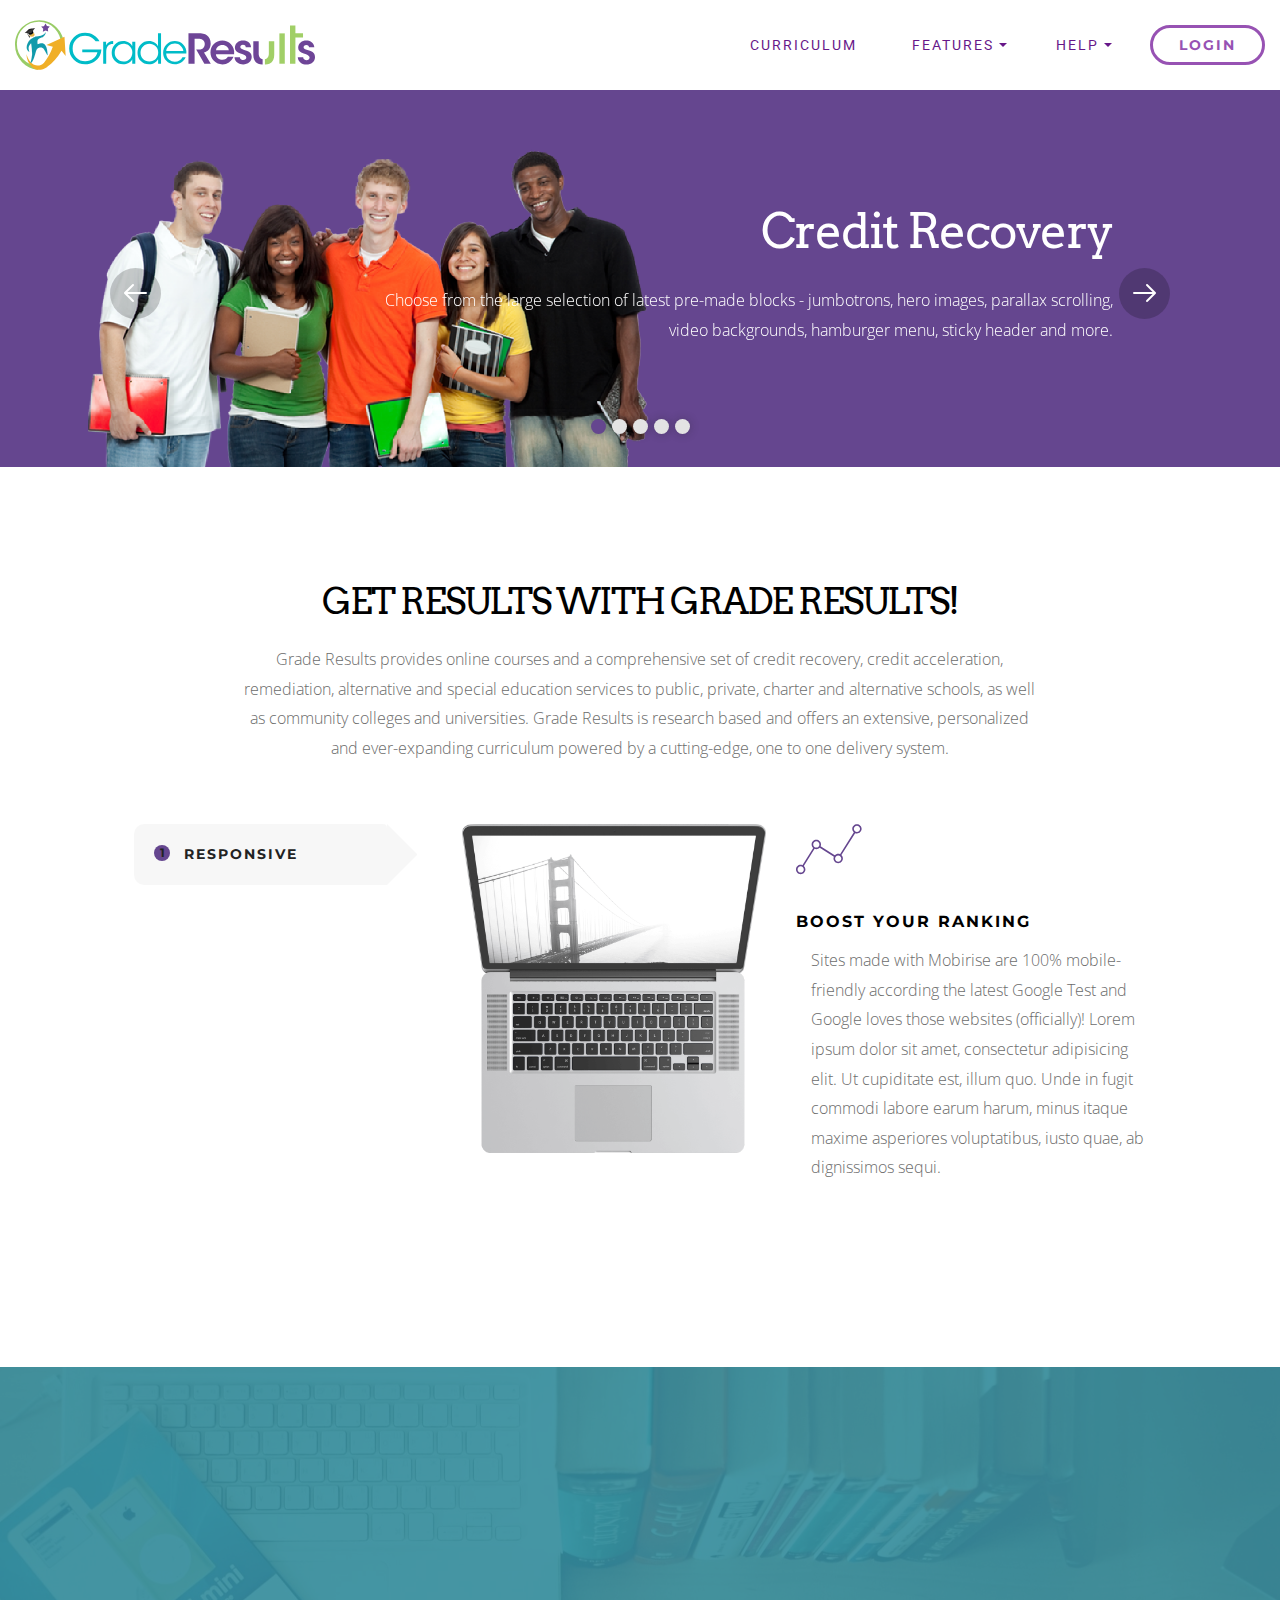
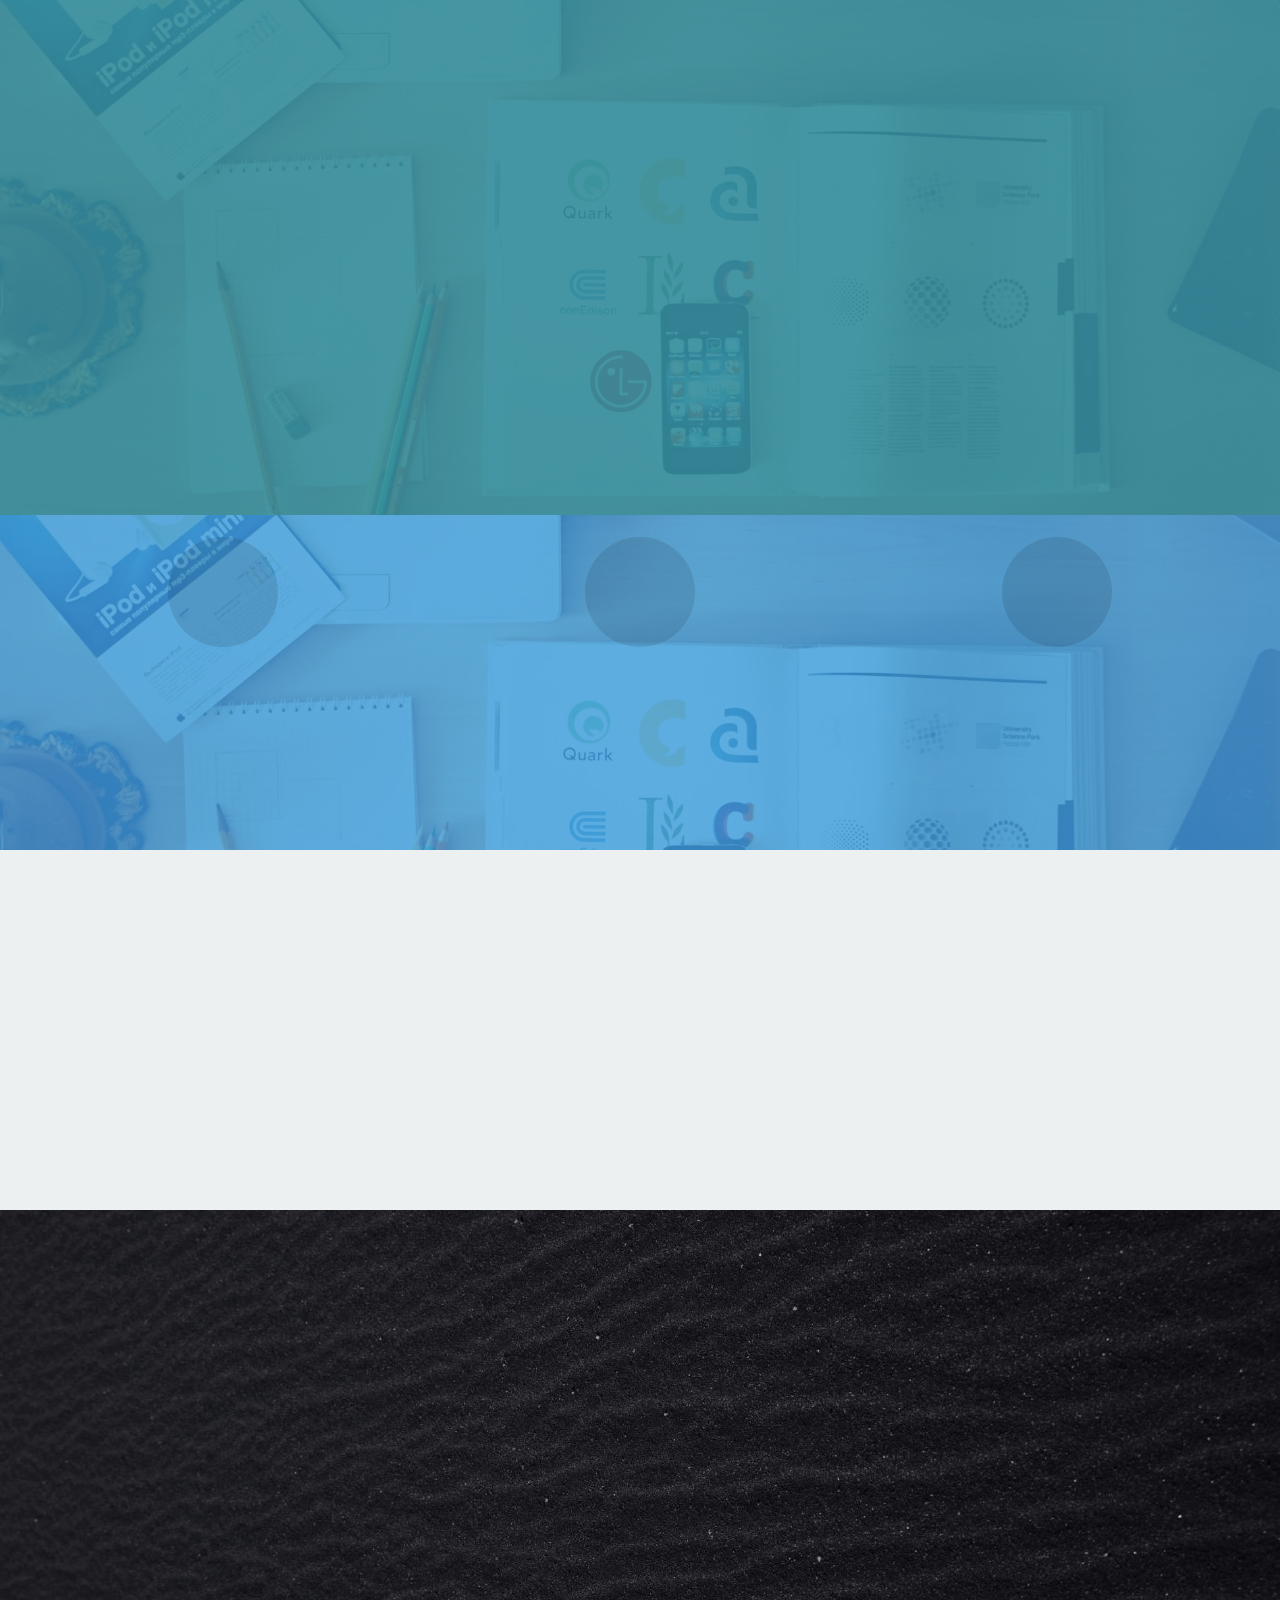
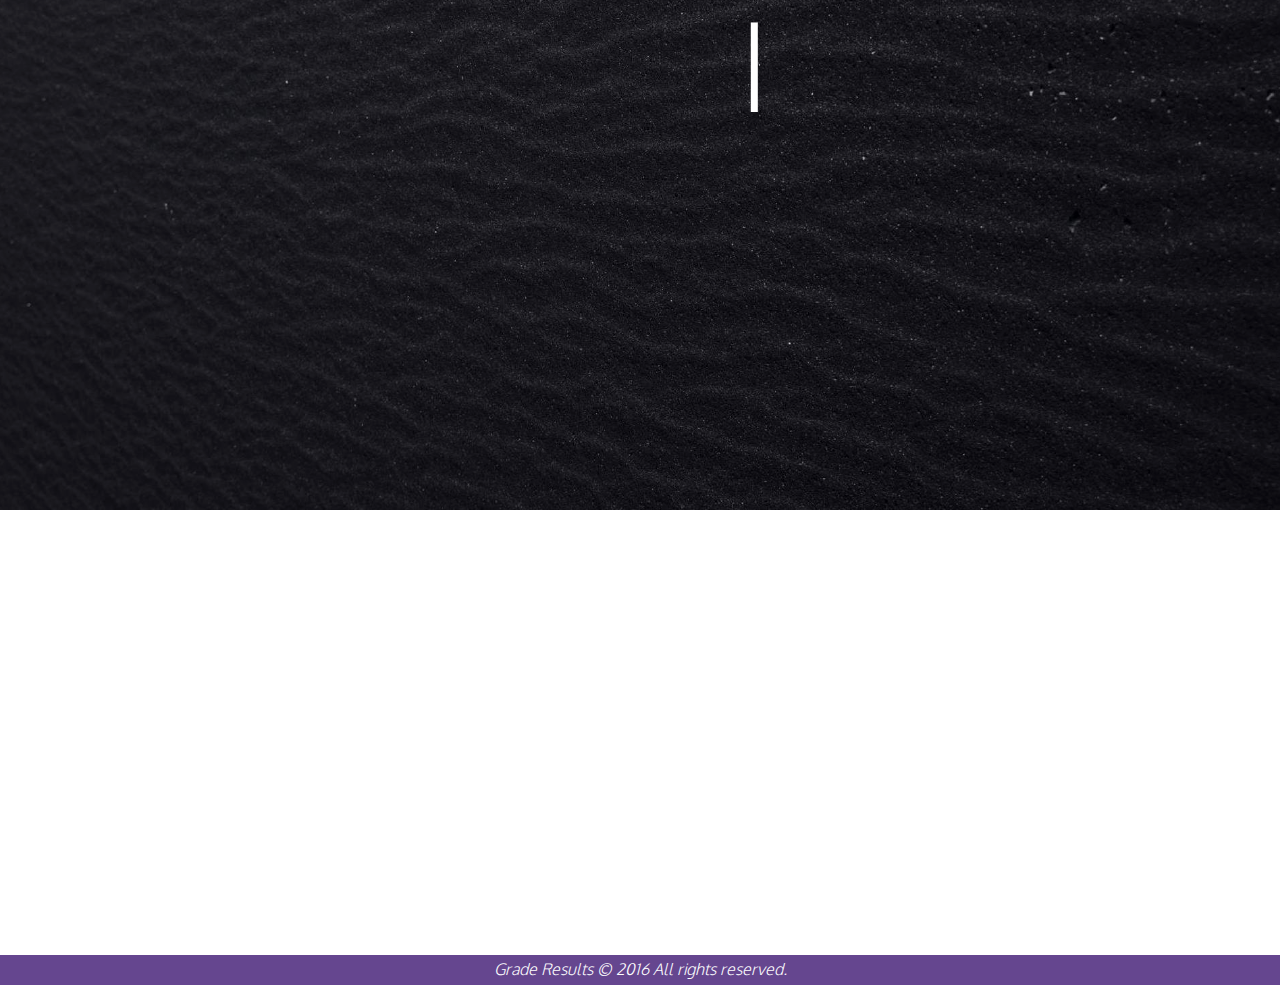
<file: P24/gr-new/index.html>
<!DOCTYPE html>
<html>
<head>
  <!-- Site made with Mobirise Website Builder v3.9.2, https://mobirise.com -->
  <meta charset="UTF-8">
  <meta http-equiv="X-UA-Compatible" content="IE=edge">
  <meta name="generator" content="Mobirise v3.9.2, mobirise.com">
  <meta name="viewport" content="width=device-width, initial-scale=1">
  <link rel="shortcut icon" href="assets/images/app-logo-final-128x128-5.png" type="image/x-icon">
  <meta name="description" content="">
  
  <link rel="stylesheet" href="https://fonts.googleapis.com/css?family=Arvo:400,400i,700,700i">
  <link rel="stylesheet" href="https://fonts.googleapis.com/css?family=Montserrat:400,700">
  <link rel="stylesheet" href="https://fonts.googleapis.com/css?family=Open+Sans:400,400i,700,700i">
  <link rel="stylesheet" href="assets/et-line-font-plugin/style.css">
  <link rel="stylesheet" href="assets/bootstrap-material-design-font/css/material.css">
  <link rel="stylesheet" href="assets/icons-mind/style.css">
  <link rel="stylesheet" href="assets/tether/tether.min.css">
  <link rel="stylesheet" href="assets/bootstrap/css/bootstrap.min.css">
  <link rel="stylesheet" href="assets/socicon/css/socicon.min.css">
  <link rel="stylesheet" href="assets/colorm-icons/style.css">
  <link rel="stylesheet" href="assets/animate.css/animate.min.css">
  <link rel="stylesheet" href="assets/dropdown/css/style.css">
  <link rel="stylesheet" href="assets/theme/css/style.css">
  <link rel="stylesheet" href="assets/mobirise/css/mbr-additional.css" type="text/css">
  
  
  
</head>
<body>
<section class="menu1" id="menu-0">

    <nav class="navbar navbar-dropdown navbar-fixed-top">
        <div class="container-fluid">

            <div class="mbr-table">
                <div class="mbr-table-cell">

                    <div class="navbar-brand">
                        <a href="index.html" class="navbar-logo"><img src="assets/images/logo-full-300-x-50.svg" alt="Mobirise"></a>
                        
                    </div>

                </div>
                <div class="mbr-table-cell">

                    <button class="navbar-toggler pull-xs-right hidden-md-up" type="button" data-toggle="collapse" data-target="#exCollapsingNavbar">
                        <div class="hamburger-icon"></div>
                    </button>

                    <ul class="nav-dropdown collapse pull-xs-right nav navbar-nav navbar-toggleable-sm" id="exCollapsingNavbar"><li class="nav-item"><a class="nav-link link" href="https://mobirise.com/">CURRICULUM</a></li><li class="nav-item dropdown open"><a class="nav-link link dropdown-toggle" data-toggle="dropdown-submenu" href="index.html#features1-r" aria-expanded="true">FEATURES</a><div class="dropdown-menu"><a class="dropdown-item" href="https://mobirise.com/">Mobile friendly</a><a class="dropdown-item" href="https://mobirise.com/">Based on Bootstrap</a><div class="dropdown"><a class="dropdown-item dropdown-toggle" data-toggle="dropdown-submenu" href="https://mobirise.com/">Trendy blocks</a><div class="dropdown-menu dropdown-submenu"><a class="dropdown-item" href="https://mobirise.com/">Image/content slider</a><a class="dropdown-item" href="https://mobirise.com/">Contact forms</a><a class="dropdown-item" href="https://mobirise.com/">Image gallery</a><a class="dropdown-item" href="https://mobirise.com/">Mobile menu</a><a class="dropdown-item" href="https://mobirise.com/">Google maps</a><a class="dropdown-item" href="https://mobirise.com/">Social buttons</a><a class="dropdown-item" href="https://mobirise.com/">Google fonts</a><a class="dropdown-item" href="https://mobirise.com/">Video background</a></div></div><a class="dropdown-item" href="https://mobirise.com/">Host anywhere</a></div></li><li class="nav-item dropdown"><a class="nav-link link dropdown-toggle" data-toggle="dropdown-submenu" href="https://mobirise.com/" aria-expanded="false">HELP</a><div class="dropdown-menu"><a class="dropdown-item" href="http://forums.mobirise.com/">Forum</a><a class="dropdown-item" href="https://mobirise.com/">Tutorials</a><a class="dropdown-item" href="https://mobirise.com/">Contact us</a></div></li><li class="nav-item nav-btn"><a class="nav-link btn btn-secondary-outline btn-secondary" href="login.html">Login</a></li></ul>
                    <button hidden="" class="navbar-toggler navbar-close" type="button" data-toggle="collapse" data-target="#exCollapsingNavbar">
                        <div class="close-icon"></div>
                    </button>

                </div>
            </div>

        </div>
    </nav>

</section>

<section class="mbr-slider mbr-section mbr-section__container carousel slide mbr-section-nopadding mbr-after-navbar" data-ride="carousel" data-keyboard="false" data-wrap="true" data-pause="false" data-interval="5000" id="slider3-d" style="background-color: rgb(101, 70, 143);">
    <div class=" container boxed-slider" style="padding-top: 120px; padding-bottom: 0px;">
        <div>
            <div>
                <ol class="carousel-indicators">
                    <li data-app-prevent-settings="" data-target="#slider3-d" data-slide-to="0" class="active"></li><li data-app-prevent-settings="" data-target="#slider3-d" data-slide-to="1"></li><li data-app-prevent-settings="" data-target="#slider3-d" class="" data-slide-to="2"></li><li data-app-prevent-settings="" data-target="#slider3-d" data-slide-to="3"></li><li data-app-prevent-settings="" data-target="#slider3-d" data-slide-to="4"></li>
                </ol>
                <div class="carousel-inner" role="listbox">
                    <div class="mbr-section mbr-section-hero carousel-item dark center active" data-bg-video-slide="false">
                        <div class="mbr-table-cell">
                            <div class="mbr-overlay" style="opacity: 0;"></div>
                            <div class="container-slide">
                                <img src="assets/images/slide-005-2000x608-62.png">
                                <div class="row">
                                    <div class="col-md-8 col-md-offset-3 text-xs-right">
                                        <h2 class="mbr-section-title display-1"> Credit Recovery</h2>
                                        <p class="mbr-section-text lead">Choose from the large selection of latest pre-made blocks - jumbotrons, hero images, parallax scrolling, video backgrounds, hamburger menu, sticky header and more.</p>

                                        
                                    </div>
                                </div>
                            </div>
                        </div>
                    </div><div class="mbr-section mbr-section-hero carousel-item dark center" data-bg-video-slide="false">
                        <div class="mbr-table-cell">
                            <div class="mbr-overlay" style="opacity: 0;"></div>
                            <div class="container-slide">
                                <img src="assets/images/slide-006-2000x608-70.png">
                                <div class="row">
                                    <div class="col-md-8 col-md-offset-3 text-xs-right">
                                        <h2 class="mbr-section-title display-1">Online Instructors</h2>
                                        <p class="mbr-section-text lead">Choose from the large selection of latest pre-made blocks - jumbotrons, hero images, parallax scrolling, video backgrounds, hamburger menu, sticky header and more.</p>

                                        
                                    </div>
                                </div>
                            </div>
                        </div>
                    </div><div class="mbr-section mbr-section-hero carousel-item dark center" data-bg-video-slide="false">
                        <div class="mbr-table-cell">
                            <div class="mbr-overlay" style="opacity: 0;"></div>
                            <div class="container-slide">
                                <img src="assets/images/slide-007-2000x608-0.png">
                                <div class="row">
                                    <div class="col-md-8 col-md-offset-3 text-xs-right">
                                        <h2 class="mbr-section-title display-1">Online Instructors</h2>
                                        <p class="mbr-section-text lead">Live, highly qualified instructors are available for support&nbsp;<br>anytime and anywhere.<br><br>Our live instructors are specifically skilled at <br>person-to-person communication through modern technology.<br></p>

                                        
                                    </div>
                                </div>
                            </div>
                        </div>
                    </div><div class="mbr-section mbr-section-hero carousel-item dark center" data-bg-video-slide="false">
                        <div class="mbr-table-cell">
                            <div class="mbr-overlay" style="opacity: 0;"></div>
                            <div class="container-slide">
                                <img src="assets/images/slide-009-2000x608-1.png">
                                <div class="row">
                                    <div class="col-md-8 col-md-offset-3 text-xs-right">
                                        <h2 class="mbr-section-title display-1">Drop-Out Recovery</h2>
                                        <p class="mbr-section-text lead">Choose from the large selection of latest pre-made blocks - jumbotrons, hero images, parallax scrolling, video backgrounds, hamburger menu, sticky header and more.</p>

                                        
                                    </div>
                                </div>
                            </div>
                        </div>
                    </div><div class="mbr-section mbr-section-hero carousel-item dark center" data-bg-video-slide="false">
                        <div class="mbr-table-cell">
                            <div class="mbr-overlay" style="opacity: 0; background-color: rgb(0, 0, 0);"></div>
                            <div class="container-slide">
                                <img src="assets/images/slide-010-2000x608-92.png">
                                <div class="row">
                                    <div class="col-md-8 col-md-offset-3 text-xs-right">
                                        <h2 class="mbr-section-title display-1">Accreditation</h2>
                                        <p class="mbr-section-text lead"><strong>Grade Results </strong>is ACCREDITED as <strong>Great Teachers' Academy</strong>, <br>whcih is fully accredited with <strong>Quality</strong> by the <br><strong>Georgia Accrediting Commission.</strong></p>

                                        
                                    </div>
                                </div>
                            </div>
                        </div>
                    </div>
                </div>

                <a data-app-prevent-settings="" class="left carousel-control" role="button" data-slide="prev" href="#slider3-d"><img src="assets/images/arrow-left.png"></a>
                <a data-app-prevent-settings="" class="right carousel-control" role="button" data-slide="next" href="#slider3-d"><img src="assets/images/arrow-right.png"></a>
            </div>
        </div>
    </div>
</section>

<section class="mbr-section--bg-adapted mbr-section-full mbr-section--relative header9" id="header9-u" style="background-color: rgb(255, 255, 255);">
    
    <div class="mbr-table-cell mbr-table-cell-vertical-middle elements-content position-relative">
        <div class="container-fluid">
            <div class="row">
                <div class="col-xs-12 col-lg-8 col-lg-offset-2 text-xs-center">

                    <h1 class="mbr-section-title display-1"><span style="line-height: 1.12em;">GET RESULTS WITH GRADE RESULTS!</span><br></h1>

                    <p class="mbr-section-text lead header-text">Grade Results provides online courses and a comprehensive set of credit recovery, credit acceleration, remediation, alternative and special education services to public, private, charter and alternative schools, as well as community colleges and universities. Grade Results is research based and offers an extensive, personalized and ever-expanding curriculum powered by a cutting-edge, one to one delivery system.<br></p>

                </div>
            </div>

            <div class="row">
                <div class="col-xs-12 col-sm-4 col-lg-3 col-lg-offset-1">

                    <div class="clearfix"></div>
                    
                    <ul class="nav nav-tabs" role="tablist"><li class="nav-item" style="display: block;"><a class="nav-link active" role="tab" data-toggle="tab" href="#tab1header9-u" aria-expanded="false">Responsive</a></li><li class="nav-item" style="display: block;"><a class="nav-link" role="tab" data-toggle="tab" href="#tab2header9-u" aria-expanded="false">Creative</a></li><li class="nav-item" style="display: block;"><a class="nav-link" role="tab" data-toggle="tab" href="#tab3header9-u" aria-expanded="true">Animated</a></li><li class="nav-item" style="display: none;"><a class="nav-link" role="tab" data-toggle="tab" href="#tab4header9-u">Awesome</a></li><li class="nav-item" style="display: none;"><a class="nav-link" role="tab" data-toggle="tab" href="#tab5header9-u">Amazing</a></li><li class="nav-item" style="display: none;"><a class="nav-link" role="tab" data-toggle="tab" href="#tab6header9-u">Beautiful</a></li></ul>

                </div>

                <div class="col-xs-12 col-sm-8 col-lg-8">
                    <div class="tab-content noScroll">

                        <div id="tab1header9-u" class="tab-pane in active text-xs-center text-lg-left" role="tabpanel">

                            <div class="row">
                                <div class="col-xs-12 col-lg-5">
                                    <div class="mbr-figure"><img src="assets/images/nb1.png" class="card-img-top"></div>
                                </div>
                                <div class="col-xs-12 col-lg-6">
                                    <div>
                                        <div class="mbr-figure icon-block"><a href="https://mobirise.com" class="etl-icon icon-linegraph mbr-iconfont mbr-iconfont-header5" style="color: rgb(101, 70, 143);"></a></div>
                                    </div>
                                    <div>
                                        <p class="mbr-section-subtitle lead description-title">BOOST YOUR RANKING</p>
                                        <div class="row">
                                            <div class="col-md-12">
                                                <p class="mbr-section-text lead">Sites made with Mobirise are 100% mobile-friendly according the latest Google Test and Google loves those websites (officially)! Lorem ipsum dolor sit amet, consectetur adipisicing elit. Ut cupiditate est, illum quo. Unde in fugit commodi labore earum harum, minus itaque maxime asperiores voluptatibus, iusto quae, ab dignissimos sequi.</p>
                                            </div>
                                        </div>
                                    </div>
                                </div>
                            </div>

                        </div>

                        <div id="tab2header9-u" class="tab-pane text-xs-center text-lg-left" role="tabpanel">

                            <div class="row">
                                <div class="col-xs-12 col-lg-5">
                                    <div class="mbr-figure"><img src="assets/images/nb2.png" class="card-img-top"></div>
                                </div>
                                <div class="col-xs-12 col-lg-6">
                                    <div>
                                        <div class="mbr-figure icon-block"><a href="https://mobirise.com" class="etl-icon icon-attachment mbr-iconfont mbr-iconfont-header5" style="color: rgb(101, 70, 143);"></a></div>
                                    </div>
                                    <div>
                                        <p class="mbr-section-subtitle lead description-title">BOOTSTRAP BUILDER</p>
                                        <div class="row">
                                            <div class="col-md-12">
                                                <p class="mbr-section-text lead">Mobirise themes are based on Bootstrap 3 and Bootstrap 4 - most powerful mobile first framework. Now, even if you're not code-savvy, you can be a part of an exciting growing bootstrap community. Lorem ipsum dolor sit amet, consectetur adipisicing elit. Similique maxime, placeat. Dignissimos incidunt, consequuntur molestiae! Exercitationem tempora qui, non sit quia, voluptate sequi repudiandae accusamus voluptatem expedita ducimus vero incidunt.</p>
                                            </div>
                                        </div>
                                    </div>
                                </div>
                            </div>

                        </div>
                        
                        <div id="tab3header9-u" class="tab-pane text-xs-center text-lg-left" role="tabpanel">

                            <div class="row">
                                <div class="col-xs-12 col-lg-5">
                                    <div class="mbr-figure"><img src="assets/images/nb3.png" class="card-img-top"></div>
                                </div>
                                <div class="col-xs-12 col-lg-6">
                                    <div>
                                        <div class="mbr-figure icon-block"><a href="https://mobirise.com" class="etl-icon icon-paperclip mbr-iconfont mbr-iconfont-header5" style="color: rgb(101, 70, 143);"></a></div>
                                    </div>
                                    <div>
                                        <p class="mbr-section-subtitle lead description-title">TRENDY WEBSITE BLOCKS</p>
                                        <div class="row">
                                            <div class="col-md-12">
                                                <p class="mbr-section-text lead">Choose from the large selection of latest pre-made blocks - full-screen intro, bootstrap carousel, content slider, responsive image gallery with lightbox, parallax scrolling, video backgrounds, hamburger menu, sticky header and more. Lorem ipsum dolor sit amet, consectetur adipisicing elit. Possimus, nam officia. Repellendus quae modi eaque sed, aliquam molestias, amet neque blanditiis illo ratione eos! Unde minima porro, consequatur eveniet dolore!</p>
                                            </div>
                                        </div>
                                    </div>
                                </div>
                            </div>

                        </div>

                        <div id="tab4header9-u" class="tab-pane text-xs-center text-lg-left" role="tabpanel">

                            <div class="row">
                                <div class="col-xs-12 col-lg-5">
                                    <div class="mbr-figure"><img src="assets/images/nb4.png" class="card-img-top"></div>
                                </div>
                                <div class="col-xs-12 col-lg-6">
                                    <div>
                                        <div class="mbr-figure icon-block"><a href="https://mobirise.com" class="etl-icon icon-upload mbr-iconfont mbr-iconfont-header5" style="color: rgb(101, 70, 143);"></a></div>
                                    </div>
                                    <div>
                                        <p class="mbr-section-subtitle lead description-title">HOST ANYWHERE</p>
                                        <div class="row">
                                            <div class="col-md-12">
                                                <p class="mbr-section-text lead">Publish your website to a local drive, FTP or host on Amazon S3, Google Drive, Github. Don't limit yourself to just one platform or service provider. Lorem ipsum dolor sit amet, consectetur adipisicing elit. Laboriosam, nisi, ea. Excepturi dolores, laborum ipsum soluta aliquid, ullam repellat ratione iste harum voluptatem? Alias id blanditiis, sequi possimus dolorem dolorum.</p>
                                            </div>
                                        </div>
                                    </div>
                                </div>
                            </div>

                        </div>

                        <div id="tab5header9-u" class="tab-pane text-xs-center text-lg-left" role="tabpanel">

                            <div class="row">
                                <div class="col-xs-12 col-lg-5">
                                    <div class="mbr-figure"><img src="assets/images/nb5.png" class="card-img-top"></div>
                                </div>
                                <div class="col-xs-12 col-lg-6">
                                    <div>
                                        <div class="mbr-figure icon-block"><a href="https://mobirise.com" class="etl-icon icon-genius mbr-iconfont mbr-iconfont-header5" style="color: rgb(101, 70, 143);"></a></div>
                                    </div>
                                    <div>
                                        <p class="mbr-section-subtitle lead description-title">IMAGE/CONTENT SLIDER</p>
                                        <div class="row">
                                            <div class="col-md-12">
                                                <p class="mbr-section-text lead">Create a responsive, touch-swipe slideshow with <a href="http://mobirise.com">Mobirise bootstrap slider</a>. Add images, text, buttons to slides, set autoplay, full-screen, full-width or boxed layout. Lorem ipsum dolor sit amet, consectetur adipisicing elit. Unde sunt, illo quo ipsa. Laboriosam voluptatem sunt nisi velit incidunt labore, sapiente pariatur ipsam fugiat doloremque asperiores eos ipsum, eveniet cum.</p>
                                            </div>
                                        </div>
                                    </div>
                                </div>
                            </div>

                        </div>

                        <div id="tab6header9-u" class="tab-pane text-xs-center text-lg-left" role="tabpanel">

                            <div class="row">
                                <div class="col-xs-12 col-lg-5">
                                    <div class="mbr-figure"><img src="assets/images/nb6.png" class="card-img-top"></div>
                                </div>
                                <div class="col-xs-12 col-lg-6">
                                    <div>
                                        <div class="mbr-figure icon-block"><a href="https://mobirise.com" class="etl-icon icon-global mbr-iconfont mbr-iconfont-header5" style="color: rgb(101, 70, 143);"></a></div>
                                    </div>
                                    <div>
                                        <p class="mbr-section-subtitle lead description-title">CONTACT FORMS</p>
                                        <div class="row">
                                            <div class="col-md-12">
                                                <p class="mbr-section-text lead">Easily add subscribe and contact forms without any server-side integration. Just link your email to form and get submissions instantly. Lorem ipsum dolor sit amet, consectetur adipisicing elit. Accusantium id perspiciatis, sint odit error animi veniam omnis cupiditate distinctio, a quidem deleniti laborum maiores optio laudantium earum vel! Sint, rerum.</p>
                                            </div>
                                        </div>
                                    </div>
                                </div>
                            </div>

                        </div>

                    </div>
                </div>

            </div>

        </div>
    </div>

</section>

<section class="mbr-section mbr-section-hero features1 features4" id="features1-r" style="background-image: url(assets/images/03.jpg); padding-top: 80px; padding-bottom: 0px;">

    <div class="mbr-overlay" style="opacity: 0.9; background-color: rgb(49, 139, 155);"></div>

    <div class="mbr-table-cell">

        <div class="container-fluid">
            <div class="row">
                <div class="col-xs-12 col-lg-8 col-lg-offset-2 text-xs-center">

                    

                </div>
            </div>

            <div class="mbr-cards-row row">
                <div class="mbr-cards-col col-xs-12 col-lg-3">
                    <div class="container">
                        <div class="card cart-block">
                            <div class="card-img iconbox"><img src="assets/images/01.jpg" class="features-img"></div>
                            <div class="card-block text-xs-center">
                                <h5 class="mbr-section-subtitle lead">K-12</h5>
                                <p class="mbr-section-text lead">Grade Results will customize courses and follow client’s specifications and curriculum calendar. The course descriptions may vary depending on specific state standards.<br></p>


                                
                            </div>
                        </div>
                    </div>
                </div>
                <div class="mbr-cards-col col-xs-12 col-lg-3">
                    <div class="container">
                        <div class="card cart-block">
                            <div class="card-img iconbox"><img src="assets/images/02.jpg" class="features-img"></div>
                            <div class="card-block text-xs-center">
                                <h5 class="mbr-section-subtitle lead">College</h5>
                                <p class="mbr-section-text lead">Grade Results offers a team of experienced educators to provide live instructional support and homework help to students at all levels of need. Services are available 24/7 for most courses and support for ALL courses are available by appointment.<br></p>


                                
                            </div>
                        </div>
                  </div>
                </div>
                <div class="mbr-cards-col col-xs-12 col-lg-3">
                    <div class="container">
                        <div class="card cart-block">
                            <div class="card-img iconbox"><img src="assets/images/03.jpg" class="features-img"></div>
                            <div class="card-block text-xs-center">
                                <h5 class="mbr-section-subtitle lead">Work Force</h5>
                                <p class="mbr-section-text lead">Applied skill requirements for workforce readiness is the biggest issue companies reveal students are lacking.<br></p>


                                
                            </div>
                        </div>
                    </div>
                </div>
                <div class="mbr-cards-col col-xs-12 col-lg-3">
                    <div class="container">
                        <div class="card cart-block">
                            <div class="card-img iconbox"><img src="assets/images/04.jpg" class="features-img"></div>
                            <div class="card-block text-xs-center">
                                <h5 class="mbr-section-subtitle lead">UNIQUE Solution</h5>
                                <p class="mbr-section-text lead">Proven Content | Online Instructors | Live 24/7 | Premium Support<br></p>


                                
                            </div>
                        </div>
                    </div>
                </div>
                
                
            </div>

        </div>
    </div>

</section>

<section class="mbr-section mbr-section-hero features4" id="features2-t" style="background-image: url(assets/images/03.jpg); padding-top: 0px; padding-bottom: 0px;">

    <div class="mbr-overlay" style="opacity: 0.8; background-color: rgb(52, 152, 219);"></div>

    <div class="mbr-table-cell">

        <div class="container-fluid">
            <div class="row">
                <div class="col-xs-12 col-lg-8 col-lg-offset-2 text-xs-center">

                    

                </div>
            </div>

            <div class="mbr-cards-row row">
                <div class="mbr-cards-col col-xs-12 col-lg-4">
                    <div class="container">
                        <div class="card cart-block">
                            <div class="mbr-figure-background"></div>
                            <div class="card-img iconbox"><a href="https://mobirise.com" class="imind-audio mbr-iconfont mbr-iconfont-features4" style="color: rgb(255, 255, 255);"></a></div>
                            <div class="card-block text-xs-center">
                                
                                <p class="mbr-section-text lead">Bootstrap 4 has been noted as one of the most reliable and proven frameworks and Mobirise has been equipped to develop websites using this framework.</p>


                                
                            </div>
                        </div>
                    </div>
                </div>
                <div class="mbr-cards-col col-xs-12 col-lg-4">
                    <div class="container">
                        <div class="card cart-block">
                            <div class="mbr-figure-background"></div>
                            <div class="card-img iconbox"><a href="https://mobirise.com" class="etl-icon icon-edit mbr-iconfont mbr-iconfont-features4" style="color: rgb(255, 255, 255);"></a></div>
                            <div class="card-block text-xs-center">
                                
                                <p class="mbr-section-text lead">One of Bootstrap 4's big points is responsiveness and Mobirise makes effective use of this by generating highly responsive website for you.</p>


                                
                            </div>
                        </div>
                  </div>
                </div>
                <div class="mbr-cards-col col-xs-12 col-lg-4">
                    <div class="container">
                        <div class="card cart-block">
                            <div class="mbr-figure-background"></div>
                            <div class="card-img iconbox"><a href="https://mobirise.com" class="etl-icon icon-briefcase mbr-iconfont mbr-iconfont-features4" style="color: rgb(255, 255, 255);"></a></div>
                            <div class="card-block text-xs-center">
                                
                                <p class="mbr-section-text lead">Google has a highly exhaustive list of fonts compiled into its web font platform and Mobirise makes it easy for you to use them on your website easily and freely.</p>


                                
                            </div>
                        </div>
                    </div>
                </div>
                
                
                
            </div>

        </div>
    </div>

</section>

<section class="mbr-cards mbr-section features7" id="features6-q" style="background-color: rgb(236, 240, 241); padding-top: 40px; padding-bottom: 40px;">

    


    <div class="container-fluid position-relative">

        <div class="row">

            <div class="col-lg-10 col-lg-offset-1 col-xs-12">            
                
                <div class="col-lg-6 col-lg-offset-0 col-xs-11 col-xs-offset-1 table-cell-lg table-cell-middle">
                    <div class="card cart-block text-xs-left position-relative">
                        
                        <div class="card-block">
                            
                            <h4 class="mbr-section-title display-5">The Mission</h4>
                            <p class="mbr-section-text lead">The mission of Grade Results is to improve student learning outcomes by providing high-quality, empowering, and enriching online learning experiences that are responsive to each student’s individual needs.</p>
                            
                        </div>
                    </div>
                </div>

                <div class="col-lg-6 col-xs-12 table-cell-lg">
                    <div class="card-img text-md-right"><iframe class="mbr-embedded-video" src="https://www.youtube.com/embed/-DTQYzVtSco?rel=0&amp;amp;showinfo=0&amp;autoplay=0&amp;loop=1&amp;playlist=-DTQYzVtSco" width="1280" height="720" frameborder="0" allowfullscreen></iframe></div>
                </div>

            </div>

        </div>

    </div>

</section>

<section class="mbr-section mbr-section-hero mbr-section-full header11" id="header11-7" style="background-image: url(assets/images/11-2-2000x1333-68.jpg);">

    <div class="mbr-overlay" style="opacity: 0.1; background-color: rgb(0, 0, 0);">
    </div>
        <div class="mbr-table-cell">
            <div class="container">
                <div class="mbr-section row">
                    <div id="title">
                        <div class="span-title">
                            <h1 class="mbr-section-title display-1 text-center pad-r">SOLUTIONS FOR<br></h1>
                            <h1 class="mbr-section-title display-1 element typedheader11-7" adress="typedheader11-7" firstel="K-12" secondel="COLLEGE" thirdel="WORKFORCE" typespeed="60">
                            </h1>
                        </div>
                        <div class="mbr-section-text lead text-center">
                            <p>The unique Grade Results solution is available 24 hours a day, seven days a week and right at your fingertips.<br></p>
                         </div>

                        

                    </div>
                </div> 
            </div> 
        </div> 
                     
</section>

<section class="mbr-slider mbr-section mbr-section-nopadding carousel slide testimonials1 extTestimonials3 extTestimonials1" data-ride="carousel" data-keyboard="false" data-wrap="true" data-interval="5000" data-pause="false" id="testimonials1-3" style="background-color: rgb(255, 255, 255); padding-top: 40px; padding-bottom: 0px;">

    

    <div class="mbr-section__container mbr-section__container--middle">
        <div class="container">
            <div class="row">
                <div class="col-xs-12 text-xs-center">
                    <h3 class="mbr-section-title display-2">What our fantastic users say</h3>
                    
                </div>
            </div>
        </div>
    </div>

    <div class="container boxed-slider">
        <div>
            <ol class="carousel-indicators">
                <li data-app-prevent-settings="" data-target="#testimonials1-3" data-slide-to="0" class="active">
                </li><li data-app-prevent-settings="" data-target="#testimonials1-3" class="" data-slide-to="1">
                </li><li data-app-prevent-settings="" data-target="#testimonials1-3" data-slide-to="2">
                </li><li data-app-prevent-settings="" data-target="#testimonials1-3" data-slide-to="3">
                </li>
            </ol>
            <div class="carousel-inner" role="listbox" data-visible="3">
                <div class="carousel-item active">
                    <div class="row">
                        <div class="col-md-12">
                            <div class="mbr-testimonial card">
                                <div class="mbr-author card-footer">
                                    
                                    <div class="mbr-author-name">John Smith</div>
                                    
                                </div>
                                <div class="card-block"><p>“A major turning point in the history of early philosophical science was the controversial”</p></div>
                            </div>
                        </div>
                    </div>
                </div><div class="carousel-item">
                    <div class="row">
                        <div class="col-md-12">
                            <div class="mbr-testimonial card">
                                <div class="mbr-author card-footer">
                                    
                                    <div class="mbr-author-name">Alex Higgins</div>
                                    
                                </div>
                                <div class="card-block"><p>"A major tturning point in the history of early philosophical science was the controversial "</p></div>
                            </div>
                        </div>
                    </div>
                </div><div class="carousel-item">
                    <div class="row">
                        <div class="col-md-12">
                            <div class="mbr-testimonial card">
                                <div class="mbr-author card-footer">
                                    
                                    <div class="mbr-author-name">Alex Higgins</div>
                                    
                                </div>
                                <div class="card-block"><p>"A major tturning point in the history of early philosophical science was the controversial "</p></div>
                            </div>
                        </div>
                    </div>
                </div><div class="carousel-item">
                    <div class="row">
                        <div class="col-md-12">
                            <div class="mbr-testimonial card">
                                <div class="mbr-author card-footer">
                                    
                                    <div class="mbr-author-name">Alex Higgins</div>
                                    
                                </div>
                                <div class="card-block"><p>"A major tturning point in the history of early philosophical science was the controversial "</p></div>
                            </div>
                        </div>
                    </div>
                </div>
            </div>

            <a data-app-prevent-settings="" class="left carousel-control-cm" role="button" data-slide="prev" href="#testimonials1-3" style="background-image: url(assets/images/left.png);">
               <span class="icon-prev" aria-hidden="true"></span>
               <span class="sr-only">Previous</span>
            </a>
            <a data-app-prevent-settings="" class="right carousel-control-cm" role="button" data-slide="next" href="#testimonials1-3" style="background-image: url(assets/images/right.png);">
               <span class="icon-next" aria-hidden="true"></span>
               <span class="sr-only">Next</span>
            </a>
        </div>
    </div>

</section>

<footer class="mbr-small-footer mbr-section mbr-section-nopadding" id="footer2-4" style="background-color: rgb(101, 70, 143); padding-top: 0rem; padding-bottom: 0rem;">
    
    <div class="container">
        <p class="text-xs-center mbr-section-text lead"><span style="font-size: 1rem; line-height: 1.85em;"><em>Grade Results © 2016 All rights reserved.</em></span><br></p>
    </div>
</footer>


  <script src="assets/web/assets/jquery/jquery.min.js"></script>
  <script src="assets/tether/tether.min.js"></script>
  <script src="assets/bootstrap/js/bootstrap.min.js"></script>
  <script src="assets/smooth-scroll/SmoothScroll.js"></script>
  <script src="assets/viewportChecker/jquery.viewportchecker.js"></script>
  <script src="assets/bootstrap-carousel-swipe/bootstrap-carousel-swipe.js"></script>
  <script src="assets/dropdown/js/script.min.js"></script>
  <script src="assets/touchSwipe/jquery.touchSwipe.min.js"></script>
  <script src="assets/typed/typed.min.js"></script>
  <script src="assets/theme/js/script.js"></script>
  
  
  <input name="animation" type="hidden">
   <div id="scrollToTop" class="scrollToTop mbr-arrow-up"><a style="text-align: center;"><i class="mbr-arrow-up-icon-cm cm-icon cm-icon-smallarrow-up"></i></a></div>
  </body>
</html>
</file>
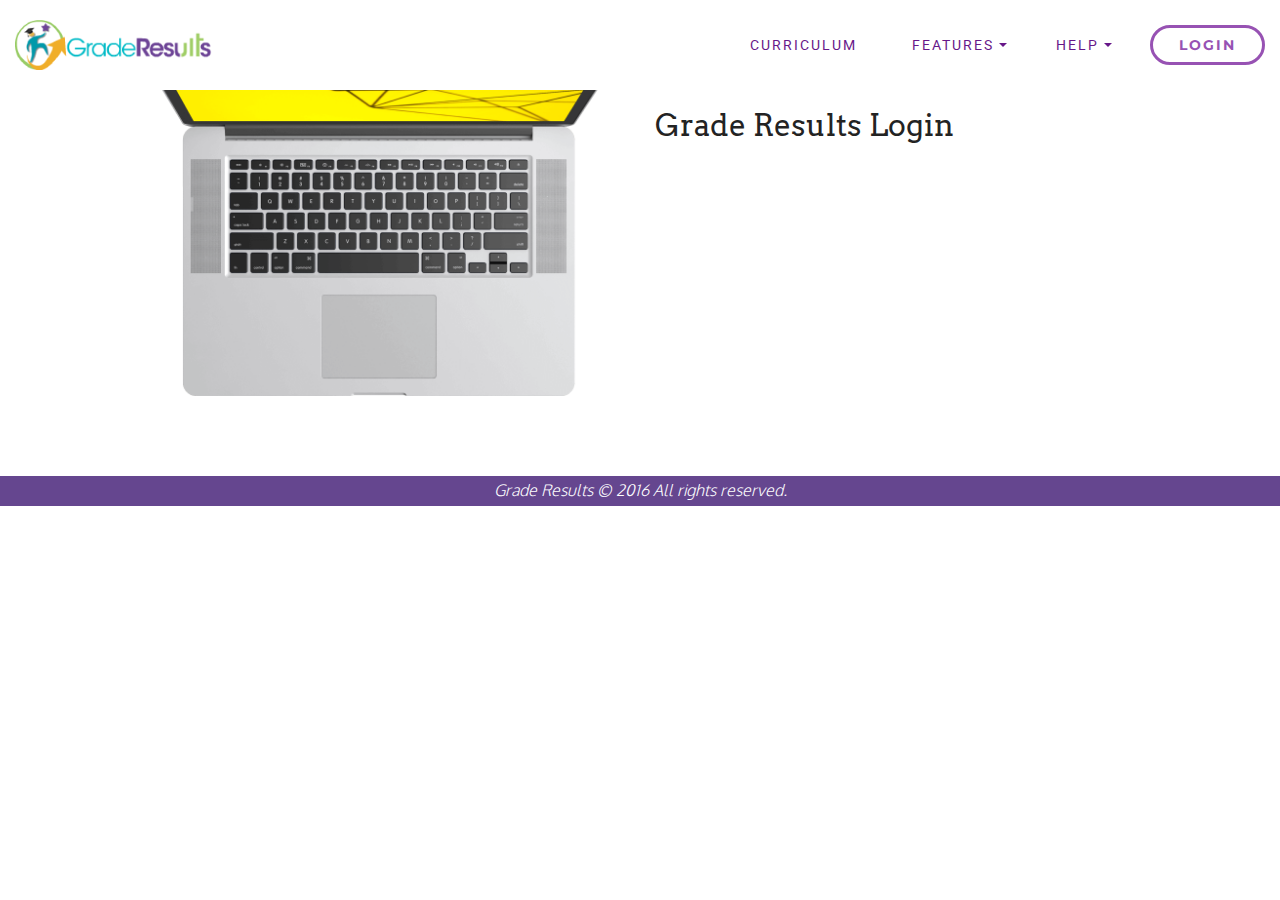
<file: P24/gr-new/login.html>
<!DOCTYPE html>
<html>
<head>
  <!-- Site made with Mobirise Website Builder v3.9.2, https://mobirise.com -->
  <meta charset="UTF-8">
  <meta http-equiv="X-UA-Compatible" content="IE=edge">
  <meta name="generator" content="Mobirise v3.9.2, mobirise.com">
  <meta name="viewport" content="width=device-width, initial-scale=1">
  <link rel="shortcut icon" href="assets/images/app-logo-final-128x128-5.png" type="image/x-icon">
  <meta name="description" content="">
  <title>Login</title>
  <link rel="stylesheet" href="https://fonts.googleapis.com/css?family=Arvo:400,400i,700,700i">
  <link rel="stylesheet" href="https://fonts.googleapis.com/css?family=Montserrat:400,700">
  <link rel="stylesheet" href="https://fonts.googleapis.com/css?family=Open+Sans:400,400i,700,700i">
  <link rel="stylesheet" href="assets/et-line-font-plugin/style.css">
  <link rel="stylesheet" href="assets/bootstrap-material-design-font/css/material.css">
  <link rel="stylesheet" href="assets/tether/tether.min.css">
  <link rel="stylesheet" href="assets/bootstrap/css/bootstrap.min.css">
  <link rel="stylesheet" href="assets/socicon/css/socicon.min.css">
  <link rel="stylesheet" href="assets/colorm-icons/style.css">
  <link rel="stylesheet" href="assets/animate.css/animate.min.css">
  <link rel="stylesheet" href="assets/dropdown/css/style.css">
  <link rel="stylesheet" href="assets/theme/css/style.css">
  <link rel="stylesheet" href="assets/mobirise/css/mbr-additional.css" type="text/css">
  
  
  
</head>
<body>
<section class="menu1" id="menu-g">

    <nav class="navbar navbar-dropdown navbar-fixed-top">
        <div class="container-fluid">

            <div class="mbr-table">
                <div class="mbr-table-cell">

                    <div class="navbar-brand">
                        <a href="index.html" class="navbar-logo"><img src="assets/images/grade-results-logo-504x128-77.png" alt="Mobirise"></a>
                        
                    </div>

                </div>
                <div class="mbr-table-cell">

                    <button class="navbar-toggler pull-xs-right hidden-md-up" type="button" data-toggle="collapse" data-target="#exCollapsingNavbar">
                        <div class="hamburger-icon"></div>
                    </button>

                    <ul class="nav-dropdown collapse pull-xs-right nav navbar-nav navbar-toggleable-sm" id="exCollapsingNavbar"><li class="nav-item"><a class="nav-link link" href="https://mobirise.com/">CURRICULUM</a></li><li class="nav-item dropdown open"><a class="nav-link link dropdown-toggle" data-toggle="dropdown-submenu" href="index.html#features1-r" aria-expanded="true">FEATURES</a><div class="dropdown-menu"><a class="dropdown-item" href="https://mobirise.com/">Mobile friendly</a><a class="dropdown-item" href="https://mobirise.com/">Based on Bootstrap</a><div class="dropdown"><a class="dropdown-item dropdown-toggle" data-toggle="dropdown-submenu" href="https://mobirise.com/">Trendy blocks</a><div class="dropdown-menu dropdown-submenu"><a class="dropdown-item" href="https://mobirise.com/">Image/content slider</a><a class="dropdown-item" href="https://mobirise.com/">Contact forms</a><a class="dropdown-item" href="https://mobirise.com/">Image gallery</a><a class="dropdown-item" href="https://mobirise.com/">Mobile menu</a><a class="dropdown-item" href="https://mobirise.com/">Google maps</a><a class="dropdown-item" href="https://mobirise.com/">Social buttons</a><a class="dropdown-item" href="https://mobirise.com/">Google fonts</a><a class="dropdown-item" href="https://mobirise.com/">Video background</a></div></div><a class="dropdown-item" href="https://mobirise.com/">Host anywhere</a></div></li><li class="nav-item dropdown"><a class="nav-link link dropdown-toggle" data-toggle="dropdown-submenu" href="https://mobirise.com/" aria-expanded="false">HELP</a><div class="dropdown-menu"><a class="dropdown-item" href="http://forums.mobirise.com/">Forum</a><a class="dropdown-item" href="https://mobirise.com/">Tutorials</a><a class="dropdown-item" href="https://mobirise.com/">Contact us</a></div></li><li class="nav-item nav-btn"><a class="nav-link btn btn-secondary-outline btn-secondary" href="login.html">Login</a></li></ul>
                    <button hidden="" class="navbar-toggler navbar-close" type="button" data-toggle="collapse" data-target="#exCollapsingNavbar">
                        <div class="close-icon"></div>
                    </button>

                </div>
            </div>

        </div>
    </nav>

</section>

<div id="features7-m" custom-code="true" class="mbr-after-navbar"><section class="mbr-cards mbr-section features7" style="background-color: rgb(255, 255, 255); padding-top: 40px; padding-bottom: 80px;">

    


    <div class="container-fluid position-relative">

        <div class="row">

            <div class="col-lg-10 col-lg-offset-1 col-xs-12">            
                
                <div class="col-lg-6 col-xs-12 table-cell-lg">
                    <div class="card-img text-md-right"><img src="assets/images/nb12.png" class="card-img-top"></div>
                </div>

                <div class="col-lg-6 col-lg-offset-0 col-xs-11 col-xs-offset-1 table-cell-lg table-cell-middle">
                    <div class="card cart-block text-xs-left position-relative">
                        
                        <div class="card-block">
                            
                            <h4 class="mbr-section-title display-5 mbr-editable-content">Grade Results Login</h4>
                            <iframe height="100%" name="loginFrame" width="100%" frameborder="0" src="http://www.graderesults.com/gr/modules/login/login.php" id="loginFrame"></iframe>
                            
                        </div>
                    </div>
                </div>

            </div>

        </div>

    </div>

</section></div>

<footer class="mbr-small-footer mbr-section mbr-section-nopadding" id="footer2-h" style="background-color: rgb(101, 70, 143); padding-top: 0rem; padding-bottom: 0rem;">
    
    <div class="container">
        <p class="text-xs-center mbr-section-text lead"><span style="font-size: 1rem; line-height: 1.85em;"><em>Grade Results © 2016 All rights reserved.</em></span><br></p>
    </div>
</footer>


  <script src="assets/web/assets/jquery/jquery.min.js"></script>
  <script src="assets/tether/tether.min.js"></script>
  <script src="assets/bootstrap/js/bootstrap.min.js"></script>
  <script src="assets/smooth-scroll/SmoothScroll.js"></script>
  <script src="assets/viewportChecker/jquery.viewportchecker.js"></script>
  <script src="assets/dropdown/js/script.min.js"></script>
  <script src="assets/touchSwipe/jquery.touchSwipe.min.js"></script>
  <script src="assets/theme/js/script.js"></script>
  
  
  <input name="animation" type="hidden">
   <div id="scrollToTop" class="scrollToTop mbr-arrow-up"><a style="text-align: center;"><i class="mbr-arrow-up-icon-cm cm-icon cm-icon-smallarrow-up"></i></a></div>
  </body>
</html>
</file>
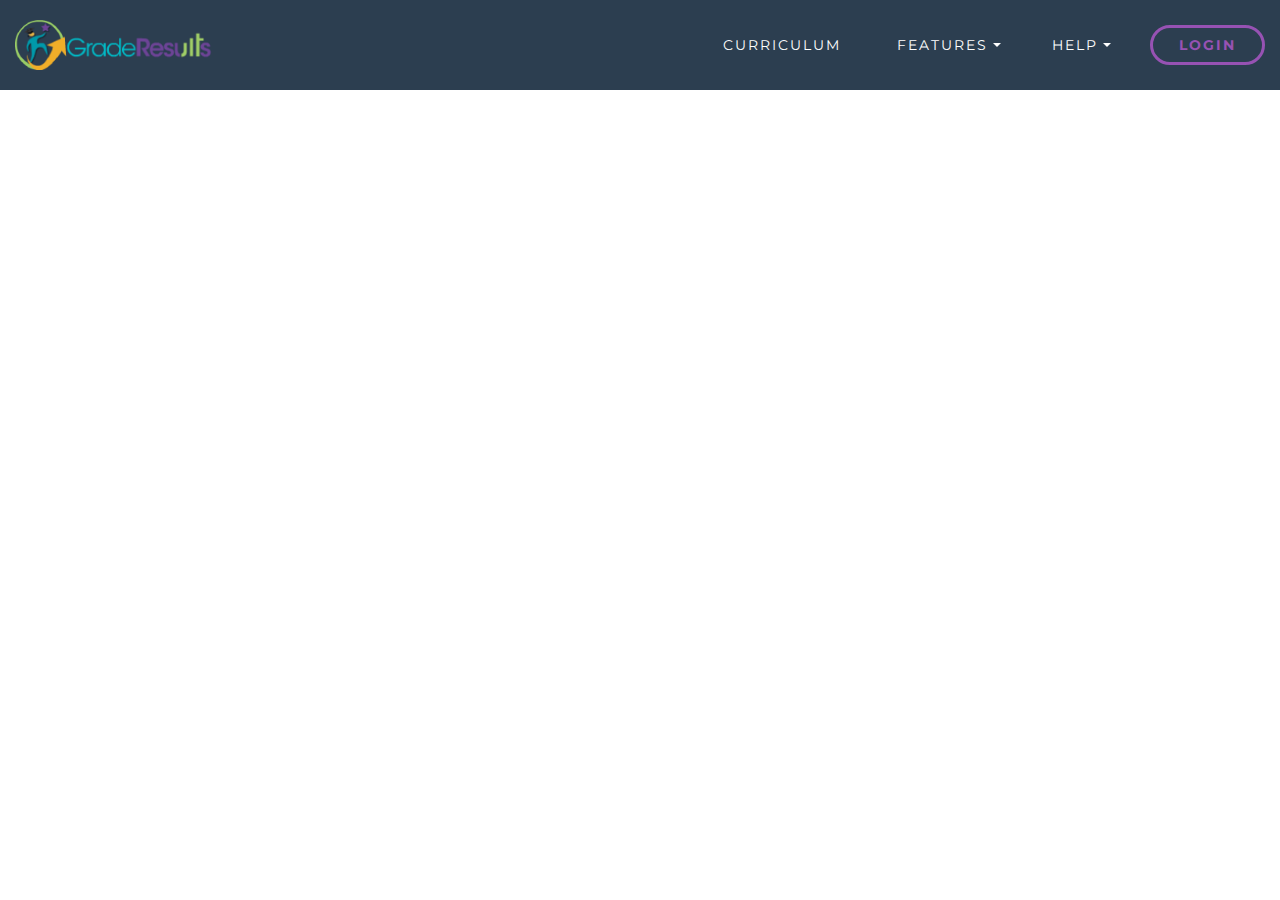
<file: P24/gr-new/page1.html>
<!DOCTYPE html>
<html>
<head>
  <!-- Site made with Mobirise Website Builder v3.9.2, https://mobirise.com -->
  <meta charset="UTF-8">
  <meta http-equiv="X-UA-Compatible" content="IE=edge">
  <meta name="generator" content="Mobirise v3.9.2, mobirise.com">
  <meta name="viewport" content="width=device-width, initial-scale=1">
  <link rel="shortcut icon" href="assets/images/app-logo-final-128x128-5.png" type="image/x-icon">
  <meta name="description" content="">
  
  <link rel="stylesheet" href="https://fonts.googleapis.com/css?family=Arvo:400,400i,700,700i">
  <link rel="stylesheet" href="https://fonts.googleapis.com/css?family=Montserrat:400,700">
  <link rel="stylesheet" href="https://fonts.googleapis.com/css?family=Open+Sans:400,400i,700,700i">
  <link rel="stylesheet" href="assets/et-line-font-plugin/style.css">
  <link rel="stylesheet" href="assets/bootstrap-material-design-font/css/material.css">
  <link rel="stylesheet" href="assets/tether/tether.min.css">
  <link rel="stylesheet" href="assets/bootstrap/css/bootstrap.min.css">
  <link rel="stylesheet" href="assets/socicon/css/socicon.min.css">
  <link rel="stylesheet" href="assets/colorm-icons/style.css">
  <link rel="stylesheet" href="assets/animate.css/animate.min.css">
  <link rel="stylesheet" href="assets/dropdown/css/style.css">
  <link rel="stylesheet" href="assets/theme/css/style.css">
  <link rel="stylesheet" href="assets/mobirise/css/mbr-additional.css" type="text/css">
  
  
  
</head>
<body>
<section class="menu1" id="menu-e">

    <nav class="navbar navbar-dropdown navbar-fixed-top">
        <div class="container-fluid">

            <div class="mbr-table">
                <div class="mbr-table-cell">

                    <div class="navbar-brand">
                        <a href="index.html" class="navbar-logo"><img src="assets/images/grade-results-504x128-61.png" alt="Mobirise"></a>
                        
                    </div>

                </div>
                <div class="mbr-table-cell">

                    <button class="navbar-toggler pull-xs-right hidden-md-up" type="button" data-toggle="collapse" data-target="#exCollapsingNavbar">
                        <div class="hamburger-icon"></div>
                    </button>

                    <ul class="nav-dropdown collapse pull-xs-right nav navbar-nav navbar-toggleable-sm" id="exCollapsingNavbar"><li class="nav-item"><a class="nav-link link" href="https://mobirise.com/">CURRICULUM</a></li><li class="nav-item dropdown open"><a class="nav-link link dropdown-toggle" data-toggle="dropdown-submenu" href="index.html#features1-r" aria-expanded="true">FEATURES</a><div class="dropdown-menu"><a class="dropdown-item" href="https://mobirise.com/">Mobile friendly</a><a class="dropdown-item" href="https://mobirise.com/">Based on Bootstrap</a><div class="dropdown"><a class="dropdown-item dropdown-toggle" data-toggle="dropdown-submenu" href="https://mobirise.com/">Trendy blocks</a><div class="dropdown-menu dropdown-submenu"><a class="dropdown-item" href="https://mobirise.com/">Image/content slider</a><a class="dropdown-item" href="https://mobirise.com/">Contact forms</a><a class="dropdown-item" href="https://mobirise.com/">Image gallery</a><a class="dropdown-item" href="https://mobirise.com/">Mobile menu</a><a class="dropdown-item" href="https://mobirise.com/">Google maps</a><a class="dropdown-item" href="https://mobirise.com/">Social buttons</a><a class="dropdown-item" href="https://mobirise.com/">Google fonts</a><a class="dropdown-item" href="https://mobirise.com/">Video background</a></div></div><a class="dropdown-item" href="https://mobirise.com/">Host anywhere</a></div></li><li class="nav-item dropdown"><a class="nav-link link dropdown-toggle" data-toggle="dropdown-submenu" href="https://mobirise.com/" aria-expanded="false">HELP</a><div class="dropdown-menu"><a class="dropdown-item" href="http://forums.mobirise.com/">Forum</a><a class="dropdown-item" href="https://mobirise.com/">Tutorials</a><a class="dropdown-item" href="https://mobirise.com/">Contact us</a></div></li><li class="nav-item nav-btn"><a class="nav-link btn btn-secondary-outline btn-secondary" href="login.html">Login</a></li></ul>
                    <button hidden="" class="navbar-toggler navbar-close" type="button" data-toggle="collapse" data-target="#exCollapsingNavbar">
                        <div class="close-icon"></div>
                    </button>

                </div>
            </div>

        </div>
    </nav>

</section>

<footer class="mbr-small-footer mbr-section mbr-section-nopadding mbr-after-navbar" id="footer2-f" style="background-color: rgb(101, 70, 143); padding-top: 0rem; padding-bottom: 0rem;">
    
    <div class="container">
        <p class="text-xs-center mbr-section-text lead"><span style="font-size: 1rem; line-height: 1.85em;"><em>Grade Results © 2016 All rights reserved.</em></span><br></p>
    </div>
</footer>


  <script src="assets/web/assets/jquery/jquery.min.js"></script>
  <script src="assets/tether/tether.min.js"></script>
  <script src="assets/bootstrap/js/bootstrap.min.js"></script>
  <script src="assets/smooth-scroll/SmoothScroll.js"></script>
  <script src="assets/viewportChecker/jquery.viewportchecker.js"></script>
  <script src="assets/dropdown/js/script.min.js"></script>
  <script src="assets/touchSwipe/jquery.touchSwipe.min.js"></script>
  <script src="assets/theme/js/script.js"></script>
  
  
  <input name="animation" type="hidden">
   <div id="scrollToTop" class="scrollToTop mbr-arrow-up"><a style="text-align: center;"><i class="mbr-arrow-up-icon-cm cm-icon cm-icon-smallarrow-up"></i></a></div>
  </body>
</html>
</file>
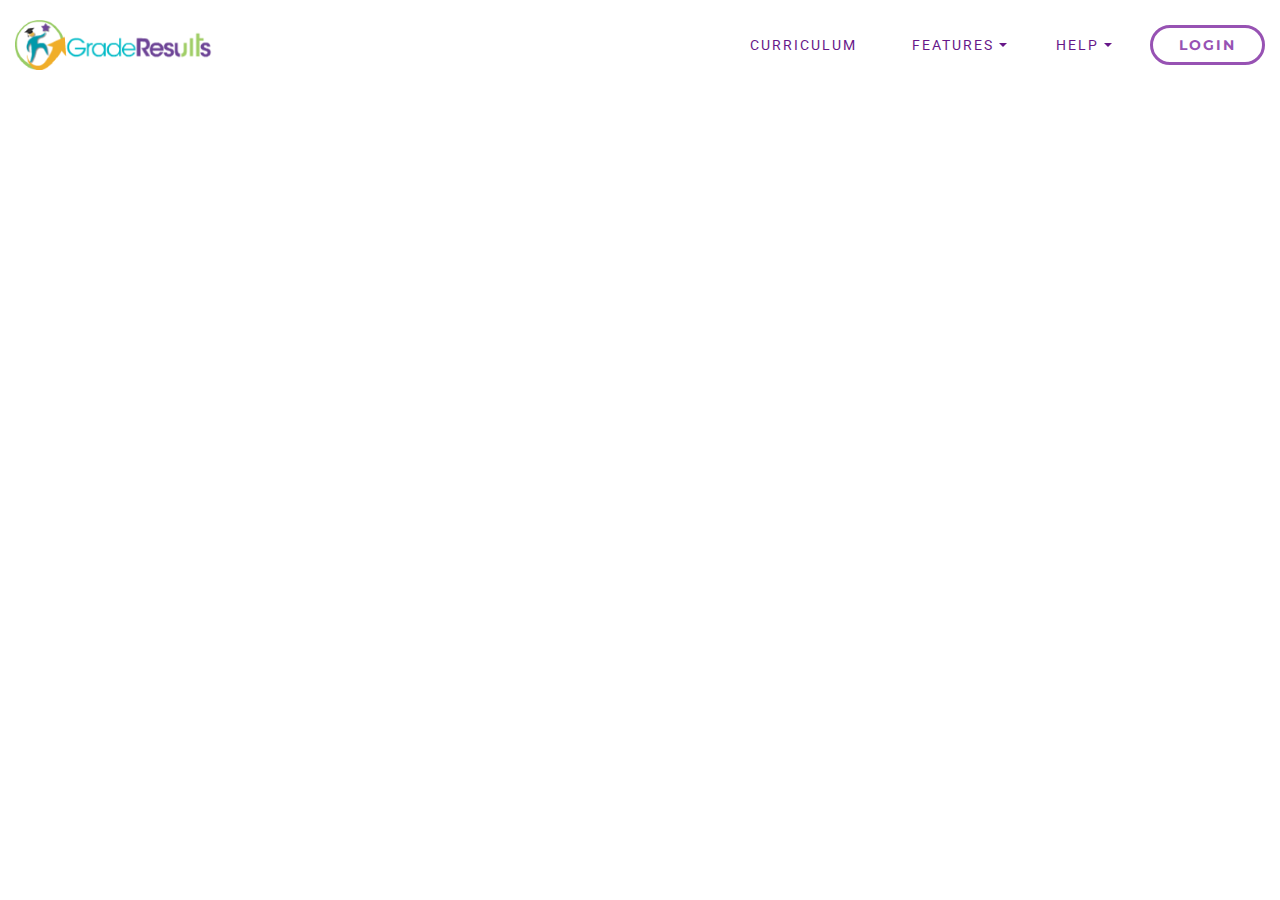
<file: P24/gr-new/page3.html>
<!DOCTYPE html>
<html>
<head>
  <!-- Site made with Mobirise Website Builder v3.9.2, https://mobirise.com -->
  <meta charset="UTF-8">
  <meta http-equiv="X-UA-Compatible" content="IE=edge">
  <meta name="generator" content="Mobirise v3.9.2, mobirise.com">
  <meta name="viewport" content="width=device-width, initial-scale=1">
  <link rel="shortcut icon" href="assets/images/app-logo-final-128x128-5.png" type="image/x-icon">
  <meta name="description" content="">
  
  <link rel="stylesheet" href="https://fonts.googleapis.com/css?family=Arvo:400,400i,700,700i">
  <link rel="stylesheet" href="https://fonts.googleapis.com/css?family=Montserrat:400,700">
  <link rel="stylesheet" href="https://fonts.googleapis.com/css?family=Open+Sans:400,400i,700,700i">
  <link rel="stylesheet" href="assets/et-line-font-plugin/style.css">
  <link rel="stylesheet" href="assets/bootstrap-material-design-font/css/material.css">
  <link rel="stylesheet" href="assets/tether/tether.min.css">
  <link rel="stylesheet" href="assets/bootstrap/css/bootstrap.min.css">
  <link rel="stylesheet" href="assets/socicon/css/socicon.min.css">
  <link rel="stylesheet" href="assets/colorm-icons/style.css">
  <link rel="stylesheet" href="assets/animate.css/animate.min.css">
  <link rel="stylesheet" href="assets/dropdown/css/style.css">
  <link rel="stylesheet" href="assets/theme/css/style.css">
  <link rel="stylesheet" href="assets/mobirise/css/mbr-additional.css" type="text/css">
  
  
  
</head>
<body>
<section class="menu1" id="menu-n">

    <nav class="navbar navbar-dropdown navbar-fixed-top">
        <div class="container-fluid">

            <div class="mbr-table">
                <div class="mbr-table-cell">

                    <div class="navbar-brand">
                        <a href="index.html" class="navbar-logo"><img src="assets/images/grade-results-logo-504x128-77.png" alt="Mobirise"></a>
                        
                    </div>

                </div>
                <div class="mbr-table-cell">

                    <button class="navbar-toggler pull-xs-right hidden-md-up" type="button" data-toggle="collapse" data-target="#exCollapsingNavbar">
                        <div class="hamburger-icon"></div>
                    </button>

                    <ul class="nav-dropdown collapse pull-xs-right nav navbar-nav navbar-toggleable-sm" id="exCollapsingNavbar"><li class="nav-item"><a class="nav-link link" href="https://mobirise.com/">CURRICULUM</a></li><li class="nav-item dropdown open"><a class="nav-link link dropdown-toggle" data-toggle="dropdown-submenu" href="index.html#features1-r" aria-expanded="true">FEATURES</a><div class="dropdown-menu"><a class="dropdown-item" href="https://mobirise.com/">Mobile friendly</a><a class="dropdown-item" href="https://mobirise.com/">Based on Bootstrap</a><div class="dropdown"><a class="dropdown-item dropdown-toggle" data-toggle="dropdown-submenu" href="https://mobirise.com/">Trendy blocks</a><div class="dropdown-menu dropdown-submenu"><a class="dropdown-item" href="https://mobirise.com/">Image/content slider</a><a class="dropdown-item" href="https://mobirise.com/">Contact forms</a><a class="dropdown-item" href="https://mobirise.com/">Image gallery</a><a class="dropdown-item" href="https://mobirise.com/">Mobile menu</a><a class="dropdown-item" href="https://mobirise.com/">Google maps</a><a class="dropdown-item" href="https://mobirise.com/">Social buttons</a><a class="dropdown-item" href="https://mobirise.com/">Google fonts</a><a class="dropdown-item" href="https://mobirise.com/">Video background</a></div></div><a class="dropdown-item" href="https://mobirise.com/">Host anywhere</a></div></li><li class="nav-item dropdown"><a class="nav-link link dropdown-toggle" data-toggle="dropdown-submenu" href="https://mobirise.com/" aria-expanded="false">HELP</a><div class="dropdown-menu"><a class="dropdown-item" href="http://forums.mobirise.com/">Forum</a><a class="dropdown-item" href="https://mobirise.com/">Tutorials</a><a class="dropdown-item" href="https://mobirise.com/">Contact us</a></div></li><li class="nav-item nav-btn"><a class="nav-link btn btn-secondary-outline btn-secondary" href="login.html">Login</a></li></ul>
                    <button hidden="" class="navbar-toggler navbar-close" type="button" data-toggle="collapse" data-target="#exCollapsingNavbar">
                        <div class="close-icon"></div>
                    </button>

                </div>
            </div>

        </div>
    </nav>

</section>

<footer class="mbr-small-footer mbr-section mbr-section-nopadding mbr-after-navbar" id="footer2-o" style="background-color: rgb(101, 70, 143); padding-top: 0rem; padding-bottom: 0rem;">
    
    <div class="container">
        <p class="text-xs-center mbr-section-text lead"><span style="font-size: 1rem; line-height: 1.85em;"><em>Grade Results © 2016 All rights reserved.</em></span><br></p>
    </div>
</footer>


  <script src="assets/web/assets/jquery/jquery.min.js"></script>
  <script src="assets/tether/tether.min.js"></script>
  <script src="assets/bootstrap/js/bootstrap.min.js"></script>
  <script src="assets/smooth-scroll/SmoothScroll.js"></script>
  <script src="assets/viewportChecker/jquery.viewportchecker.js"></script>
  <script src="assets/dropdown/js/script.min.js"></script>
  <script src="assets/touchSwipe/jquery.touchSwipe.min.js"></script>
  <script src="assets/theme/js/script.js"></script>
  
  
  <input name="animation" type="hidden">
   <div id="scrollToTop" class="scrollToTop mbr-arrow-up"><a style="text-align: center;"><i class="mbr-arrow-up-icon-cm cm-icon cm-icon-smallarrow-up"></i></a></div>
  </body>
</html>
</file>
<file: P24/gr-new/assets/et-line-font-plugin/style.css>
@font-face {
	font-family: 'et-line';
	src:url('fonts/et-line.eot');
	src:url('fonts/et-line.eot?#iefix') format('embedded-opentype'),
		url('fonts/et-line.woff') format('woff'),
		url('fonts/et-line.ttf') format('truetype'),
		url('fonts/et-line.svg#et-line') format('svg');
	font-weight: normal;
	font-style: normal;
}

/* Use the following CSS code if you want to use data attributes for inserting your icons */
.etl-icon, [data-icon]:before {
	font-family: 'et-line';
	content: attr(data-icon);
	speak: none;
	font-weight: normal;
	font-variant: normal;
	text-transform: none;
	line-height: 1;
	-webkit-font-smoothing: antialiased;
	-moz-osx-font-smoothing: grayscale;
	display:inline-block;
}

/* Use the following CSS code if you want to have a class per icon */
/*
Instead of a list of all class selectors,
you can use the generic selector below, but it's slower:
[class*="icon-"] {
*/
.icon-mobile, .icon-laptop, .icon-desktop, .icon-tablet, .icon-phone, .icon-document, .icon-documents, .icon-search, .icon-clipboard, .icon-newspaper, .icon-notebook, .icon-book-open, .icon-browser, .icon-calendar, .icon-presentation, .icon-picture, .icon-pictures, .icon-video, .icon-camera, .icon-printer, .icon-toolbox, .icon-briefcase, .icon-wallet, .icon-gift, .icon-bargraph, .icon-grid, .icon-expand, .icon-focus, .icon-edit, .icon-adjustments, .icon-ribbon, .icon-hourglass, .icon-lock, .icon-megaphone, .icon-shield, .icon-trophy, .icon-flag, .icon-map, .icon-puzzle, .icon-basket, .icon-envelope, .icon-streetsign, .icon-telescope, .icon-gears, .icon-key, .icon-paperclip, .icon-attachment, .icon-pricetags, .icon-lightbulb, .icon-layers, .icon-pencil, .icon-tools, .icon-tools-2, .icon-scissors, .icon-paintbrush, .icon-magnifying-glass, .icon-circle-compass, .icon-linegraph, .icon-mic, .icon-strategy, .icon-beaker, .icon-caution, .icon-recycle, .icon-anchor, .icon-profile-male, .icon-profile-female, .icon-bike, .icon-wine, .icon-hotairballoon, .icon-globe, .icon-genius, .icon-map-pin, .icon-dial, .icon-chat, .icon-heart, .icon-cloud, .icon-upload, .icon-download, .icon-target, .icon-hazardous, .icon-piechart, .icon-speedometer, .icon-global, .icon-compass, .icon-lifesaver, .icon-clock, .icon-aperture, .icon-quote, .icon-scope, .icon-alarmclock, .icon-refresh, .icon-happy, .icon-sad, .icon-facebook, .icon-twitter, .icon-googleplus, .icon-rss, .icon-tumblr, .icon-linkedin, .icon-dribbble {
	font-family: 'et-line';
	speak: none;
	font-style: normal;
	font-weight: normal;
	font-variant: normal;
	text-transform: none;
	line-height: 1;
	-webkit-font-smoothing: antialiased;
	-moz-osx-font-smoothing: grayscale;
	display:inline-block;
}
.icon-mobile:before {
	content: "\e000";
}
.icon-laptop:before {
	content: "\e001";
}
.icon-desktop:before {
	content: "\e002";
}
.icon-tablet:before {
	content: "\e003";
}
.icon-phone:before {
	content: "\e004";
}
.icon-document:before {
	content: "\e005";
}
.icon-documents:before {
	content: "\e006";
}
.icon-search:before {
	content: "\e007";
}
.icon-clipboard:before {
	content: "\e008";
}
.icon-newspaper:before {
	content: "\e009";
}
.icon-notebook:before {
	content: "\e00a";
}
.icon-book-open:before {
	content: "\e00b";
}
.icon-browser:before {
	content: "\e00c";
}
.icon-calendar:before {
	content: "\e00d";
}
.icon-presentation:before {
	content: "\e00e";
}
.icon-picture:before {
	content: "\e00f";
}
.icon-pictures:before {
	content: "\e010";
}
.icon-video:before {
	content: "\e011";
}
.icon-camera:before {
	content: "\e012";
}
.icon-printer:before {
	content: "\e013";
}
.icon-toolbox:before {
	content: "\e014";
}
.icon-briefcase:before {
	content: "\e015";
}
.icon-wallet:before {
	content: "\e016";
}
.icon-gift:before {
	content: "\e017";
}
.icon-bargraph:before {
	content: "\e018";
}
.icon-grid:before {
	content: "\e019";
}
.icon-expand:before {
	content: "\e01a";
}
.icon-focus:before {
	content: "\e01b";
}
.icon-edit:before {
	content: "\e01c";
}
.icon-adjustments:before {
	content: "\e01d";
}
.icon-ribbon:before {
	content: "\e01e";
}
.icon-hourglass:before {
	content: "\e01f";
}
.icon-lock:before {
	content: "\e020";
}
.icon-megaphone:before {
	content: "\e021";
}
.icon-shield:before {
	content: "\e022";
}
.icon-trophy:before {
	content: "\e023";
}
.icon-flag:before {
	content: "\e024";
}
.icon-map:before {
	content: "\e025";
}
.icon-puzzle:before {
	content: "\e026";
}
.icon-basket:before {
	content: "\e027";
}
.icon-envelope:before {
	content: "\e028";
}
.icon-streetsign:before {
	content: "\e029";
}
.icon-telescope:before {
	content: "\e02a";
}
.icon-gears:before {
	content: "\e02b";
}
.icon-key:before {
	content: "\e02c";
}
.icon-paperclip:before {
	content: "\e02d";
}
.icon-attachment:before {
	content: "\e02e";
}
.icon-pricetags:before {
	content: "\e02f";
}
.icon-lightbulb:before {
	content: "\e030";
}
.icon-layers:before {
	content: "\e031";
}
.icon-pencil:before {
	content: "\e032";
}
.icon-tools:before {
	content: "\e033";
}
.icon-tools-2:before {
	content: "\e034";
}
.icon-scissors:before {
	content: "\e035";
}
.icon-paintbrush:before {
	content: "\e036";
}
.icon-magnifying-glass:before {
	content: "\e037";
}
.icon-circle-compass:before {
	content: "\e038";
}
.icon-linegraph:before {
	content: "\e039";
}
.icon-mic:before {
	content: "\e03a";
}
.icon-strategy:before {
	content: "\e03b";
}
.icon-beaker:before {
	content: "\e03c";
}
.icon-caution:before {
	content: "\e03d";
}
.icon-recycle:before {
	content: "\e03e";
}
.icon-anchor:before {
	content: "\e03f";
}
.icon-profile-male:before {
	content: "\e040";
}
.icon-profile-female:before {
	content: "\e041";
}
.icon-bike:before {
	content: "\e042";
}
.icon-wine:before {
	content: "\e043";
}
.icon-hotairballoon:before {
	content: "\e044";
}
.icon-globe:before {
	content: "\e045";
}
.icon-genius:before {
	content: "\e046";
}
.icon-map-pin:before {
	content: "\e047";
}
.icon-dial:before {
	content: "\e048";
}
.icon-chat:before {
	content: "\e049";
}
.icon-heart:before {
	content: "\e04a";
}
.icon-cloud:before {
	content: "\e04b";
}
.icon-upload:before {
	content: "\e04c";
}
.icon-download:before {
	content: "\e04d";
}
.icon-target:before {
	content: "\e04e";
}
.icon-hazardous:before {
	content: "\e04f";
}
.icon-piechart:before {
	content: "\e050";
}
.icon-speedometer:before {
	content: "\e051";
}
.icon-global:before {
	content: "\e052";
}
.icon-compass:before {
	content: "\e053";
}
.icon-lifesaver:before {
	content: "\e054";
}
.icon-clock:before {
	content: "\e055";
}
.icon-aperture:before {
	content: "\e056";
}
.icon-quote:before {
	content: "\e057";
}
.icon-scope:before {
	content: "\e058";
}
.icon-alarmclock:before {
	content: "\e059";
}
.icon-refresh:before {
	content: "\e05a";
}
.icon-happy:before {
	content: "\e05b";
}
.icon-sad:before {
	content: "\e05c";
}
.icon-facebook:before {
	content: "\e05d";
}
.icon-twitter:before {
	content: "\e05e";
}
.icon-googleplus:before {
	content: "\e05f";
}
.icon-rss:before {
	content: "\e060";
}
.icon-tumblr:before {
	content: "\e061";
}
.icon-linkedin:before {
	content: "\e062";
}
.icon-dribbble:before {
	content: "\e063";
}
</file>
<file: P24/gr-new/assets/bootstrap-material-design-font/css/material.css>
@font-face {
  font-family: 'Material-Design-Icons';
  src: url('../fonts/Material-Design-Icons.eot?3ocs8m');
  src: url('../fonts/Material-Design-Icons.eot?#iefix3ocs8m') format('embedded-opentype'), url('../fonts/Material-Design-Icons.woff?3ocs8m') format('woff'), url('../fonts/Material-Design-Icons.ttf?3ocs8m') format('truetype'), url('../fonts/Material-Design-Icons.svg?3ocs8m#Material-Design-Icons') format('svg');
  font-weight: normal;
  font-style: normal;
}
[class^="mdi-"],
[class*="mdi-"] {
  speak: none;
  display: inline-block;
  font-style: normal;
  font-variant:normal;
  font-weight:normal;
  /*font-size:24px;*/
  line-height:1;
  font-family:'Material-Design-Icons' !important;
  text-rendering: auto;
  
  -webkit-font-smoothing: antialiased;
  -moz-osx-font-smoothing: grayscale;
  -webkit-transform: translate(0, 0);
      -ms-transform: translate(0, 0);
          transform: translate(0, 0);
}
[class^="mdi-"]:before,
[class*="mdi-"]:before {
  display: inline-block;
  speak: none;
  text-decoration: inherit;
}
[class^="mdi-"].pull-left,
[class*="mdi-"].pull-left {
  margin-right: .3em;
}
[class^="mdi-"].pull-right,
[class*="mdi-"].pull-right {
  margin-left: .3em;
}
[class^="mdi-"].mdi-lg:before,
[class*="mdi-"].mdi-lg:before,
[class^="mdi-"].mdi-lg:after,
[class*="mdi-"].mdi-lg:after {
  font-size: 1.33333333em;
  line-height: 0.75em;
  vertical-align: -15%;
}
[class^="mdi-"].mdi-2x:before,
[class*="mdi-"].mdi-2x:before,
[class^="mdi-"].mdi-2x:after,
[class*="mdi-"].mdi-2x:after {
  font-size: 2em;
}
[class^="mdi-"].mdi-3x:before,
[class*="mdi-"].mdi-3x:before,
[class^="mdi-"].mdi-3x:after,
[class*="mdi-"].mdi-3x:after {
  font-size: 3em;
}
[class^="mdi-"].mdi-4x:before,
[class*="mdi-"].mdi-4x:before,
[class^="mdi-"].mdi-4x:after,
[class*="mdi-"].mdi-4x:after {
  font-size: 4em;
}
[class^="mdi-"].mdi-5x:before,
[class*="mdi-"].mdi-5x:before,
[class^="mdi-"].mdi-5x:after,
[class*="mdi-"].mdi-5x:after {
  font-size: 5em;
}
[class^="mdi-device-signal-cellular-"]:after,
[class^="mdi-device-battery-"]:after,
[class^="mdi-device-battery-charging-"]:after,
[class^="mdi-device-signal-cellular-connected-no-internet-"]:after,
[class^="mdi-device-signal-wifi-"]:after,
[class^="mdi-device-signal-wifi-statusbar-not-connected"]:after,
.mdi-device-network-wifi:after {
  opacity: .3;
  position: absolute;
  left: 0;
  top: 0;
  z-index: 1;
  display: inline-block;
  speak: none;
  text-decoration: inherit;
}
[class^="mdi-device-signal-cellular-"]:after {
  content: "\e758";
}
[class^="mdi-device-battery-"]:after {
  content: "\e735";
}
[class^="mdi-device-battery-charging-"]:after {
  content: "\e733";
}
[class^="mdi-device-signal-cellular-connected-no-internet-"]:after {
  content: "\e75d";
}
[class^="mdi-device-signal-wifi-"]:after,
.mdi-device-network-wifi:after {
  content: "\e765";
}
[class^="mdi-device-signal-wifi-statusbasr-not-connected"]:after {
  content: "\e8f7";
}
.mdi-device-signal-cellular-off:after,
.mdi-device-signal-cellular-null:after,
.mdi-device-signal-cellular-no-sim:after,
.mdi-device-signal-wifi-off:after,
.mdi-device-signal-wifi-4-bar:after,
.mdi-device-signal-cellular-4-bar:after,
.mdi-device-battery-alert:after,
.mdi-device-signal-cellular-connected-no-internet-4-bar:after,
.mdi-device-battery-std:after,
.mdi-device-battery-full .mdi-device-battery-unknown:after {
  content: "";
}
.mdi-fw {
  width: 1.28571429em;
  text-align: center;
}
.mdi-ul {
  padding-left: 0;
  margin-left: 2.14285714em;
  list-style-type: none;
}
.mdi-ul > li {
  position: relative;
}
.mdi-li {
  position: absolute;
  left: -2.14285714em;
  width: 2.14285714em;
  top: 0.14285714em;
  text-align: center;
}
.mdi-li.mdi-lg {
  left: -1.85714286em;
}
.mdi-border {
  padding: .2em .25em .15em;
  border: solid 0.08em #eeeeee;
  border-radius: .1em;
}
.mdi-spin {
  -webkit-animation: mdi-spin 2s infinite linear;
  animation: mdi-spin 2s infinite linear;
  -webkit-transform-origin: 50% 50%;
  -ms-transform-origin: 50% 50%;
      transform-origin: 50% 50%;
}
.mdi-pulse {
  -webkit-animation: mdi-spin 1s steps(8) infinite;
  animation: mdi-spin 1s steps(8) infinite;
  -webkit-transform-origin: 50% 50%;
  -ms-transform-origin: 50% 50%;
      transform-origin: 50% 50%;
}
@-webkit-keyframes mdi-spin {
  0% {
    -webkit-transform: rotate(0deg);
    transform: rotate(0deg);
  }
  100% {
    -webkit-transform: rotate(359deg);
    transform: rotate(359deg);
  }
}
@keyframes mdi-spin {
  0% {
    -webkit-transform: rotate(0deg);
    transform: rotate(0deg);
  }
  100% {
    -webkit-transform: rotate(359deg);
    transform: rotate(359deg);
  }
}
.mdi-rotate-90 {
  filter: progid:DXImageTransform.Microsoft.BasicImage(rotation=1);
  -webkit-transform: rotate(90deg);
  -ms-transform: rotate(90deg);
  transform: rotate(90deg);
}
.mdi-rotate-180 {
  filter: progid:DXImageTransform.Microsoft.BasicImage(rotation=2);
  -webkit-transform: rotate(180deg);
  -ms-transform: rotate(180deg);
  transform: rotate(180deg);
}
.mdi-rotate-270 {
  filter: progid:DXImageTransform.Microsoft.BasicImage(rotation=3);
  -webkit-transform: rotate(270deg);
  -ms-transform: rotate(270deg);
  transform: rotate(270deg);
}
.mdi-flip-horizontal {
  filter: progid:DXImageTransform.Microsoft.BasicImage(rotation=0, mirror=1);
  -webkit-transform: scale(-1, 1);
  -ms-transform: scale(-1, 1);
  transform: scale(-1, 1);
}
.mdi-flip-vertical {
  filter: progid:DXImageTransform.Microsoft.BasicImage(rotation=2, mirror=1);
  -webkit-transform: scale(1, -1);
  -ms-transform: scale(1, -1);
  transform: scale(1, -1);
}
:root .mdi-rotate-90,
:root .mdi-rotate-180,
:root .mdi-rotate-270,
:root .mdi-flip-horizontal,
:root .mdi-flip-vertical {
  -webkit-filter: none;
          filter: none;
}
.mdi-stack {
  position: relative;
  display: inline-block;
  width: 2em;
  height: 2em;
  line-height: 2em;
  vertical-align: middle;
}
.mdi-stack-1x,
.mdi-stack-2x {
  position: absolute;
  left: 0;
  width: 100%;
  text-align: center;
}
.mdi-stack-1x {
  line-height: inherit;
}
.mdi-stack-2x {
  font-size: 2em;
}
.mdi-inverse {
  color: #ffffff;
}
/* Start Icons */
.mdi-action-3d-rotation:before {
  content: "\e600";
}
.mdi-action-accessibility:before {
  content: "\e601";
}
.mdi-action-account-balance-wallet:before {
  content: "\e602";
}
.mdi-action-account-balance:before {
  content: "\e603";
}
.mdi-action-account-box:before {
  content: "\e604";
}
.mdi-action-account-child:before {
  content: "\e605";
}
.mdi-action-account-circle:before {
  content: "\e606";
}
.mdi-action-add-shopping-cart:before {
  content: "\e607";
}
.mdi-action-alarm-add:before {
  content: "\e608";
}
.mdi-action-alarm-off:before {
  content: "\e609";
}
.mdi-action-alarm-on:before {
  content: "\e60a";
}
.mdi-action-alarm:before {
  content: "\e60b";
}
.mdi-action-android:before {
  content: "\e60c";
}
.mdi-action-announcement:before {
  content: "\e60d";
}
.mdi-action-aspect-ratio:before {
  content: "\e60e";
}
.mdi-action-assessment:before {
  content: "\e60f";
}
.mdi-action-assignment-ind:before {
  content: "\e610";
}
.mdi-action-assignment-late:before {
  content: "\e611";
}
.mdi-action-assignment-return:before {
  content: "\e612";
}
.mdi-action-assignment-returned:before {
  content: "\e613";
}
.mdi-action-assignment-turned-in:before {
  content: "\e614";
}
.mdi-action-assignment:before {
  content: "\e615";
}
.mdi-action-autorenew:before {
  content: "\e616";
}
.mdi-action-backup:before {
  content: "\e617";
}
.mdi-action-book:before {
  content: "\e618";
}
.mdi-action-bookmark-outline:before {
  content: "\e619";
}
.mdi-action-bookmark:before {
  content: "\e61a";
}
.mdi-action-bug-report:before {
  content: "\e61b";
}
.mdi-action-cached:before {
  content: "\e61c";
}
.mdi-action-check-circle:before {
  content: "\e61d";
}
.mdi-action-class:before {
  content: "\e61e";
}
.mdi-action-credit-card:before {
  content: "\e61f";
}
.mdi-action-dashboard:before {
  content: "\e620";
}
.mdi-action-delete:before {
  content: "\e621";
}
.mdi-action-description:before {
  content: "\e622";
}
.mdi-action-dns:before {
  content: "\e623";
}
.mdi-action-done-all:before {
  content: "\e624";
}
.mdi-action-done:before {
  content: "\e625";
}
.mdi-action-event:before {
  content: "\e626";
}
.mdi-action-exit-to-app:before {
  content: "\e627";
}
.mdi-action-explore:before {
  content: "\e628";
}
.mdi-action-extension:before {
  content: "\e629";
}
.mdi-action-face-unlock:before {
  content: "\e62a";
}
.mdi-action-favorite-outline:before {
  content: "\e62b";
}
.mdi-action-favorite:before {
  content: "\e62c";
}
.mdi-action-find-in-page:before {
  content: "\e62d";
}
.mdi-action-find-replace:before {
  content: "\e62e";
}
.mdi-action-flip-to-back:before {
  content: "\e62f";
}
.mdi-action-flip-to-front:before {
  content: "\e630";
}
.mdi-action-get-app:before {
  content: "\e631";
}
.mdi-action-grade:before {
  content: "\e632";
}
.mdi-action-group-work:before {
  content: "\e633";
}
.mdi-action-help:before {
  content: "\e634";
}
.mdi-action-highlight-remove:before {
  content: "\e635";
}
.mdi-action-history:before {
  content: "\e636";
}
.mdi-action-home:before {
  content: "\e637";
}
.mdi-action-https:before {
  content: "\e638";
}
.mdi-action-info-outline:before {
  content: "\e639";
}
.mdi-action-info:before {
  content: "\e63a";
}
.mdi-action-input:before {
  content: "\e63b";
}
.mdi-action-invert-colors:before {
  content: "\e63c";
}
.mdi-action-label-outline:before {
  content: "\e63d";
}
.mdi-action-label:before {
  content: "\e63e";
}
.mdi-action-language:before {
  content: "\e63f";
}
.mdi-action-launch:before {
  content: "\e640";
}
.mdi-action-list:before {
  content: "\e641";
}
.mdi-action-lock-open:before {
  content: "\e642";
}
.mdi-action-lock-outline:before {
  content: "\e643";
}
.mdi-action-lock:before {
  content: "\e644";
}
.mdi-action-loyalty:before {
  content: "\e645";
}
.mdi-action-markunread-mailbox:before {
  content: "\e646";
}
.mdi-action-note-add:before {
  content: "\e647";
}
.mdi-action-open-in-browser:before {
  content: "\e648";
}
.mdi-action-open-in-new:before {
  content: "\e649";
}
.mdi-action-open-with:before {
  content: "\e64a";
}
.mdi-action-pageview:before {
  content: "\e64b";
}
.mdi-action-payment:before {
  content: "\e64c";
}
.mdi-action-perm-camera-mic:before {
  content: "\e64d";
}
.mdi-action-perm-contact-cal:before {
  content: "\e64e";
}
.mdi-action-perm-data-setting:before {
  content: "\e64f";
}
.mdi-action-perm-device-info:before {
  content: "\e650";
}
.mdi-action-perm-identity:before {
  content: "\e651";
}
.mdi-action-perm-media:before {
  content: "\e652";
}
.mdi-action-perm-phone-msg:before {
  content: "\e653";
}
.mdi-action-perm-scan-wifi:before {
  content: "\e654";
}
.mdi-action-picture-in-picture:before {
  content: "\e655";
}
.mdi-action-polymer:before {
  content: "\e656";
}
.mdi-action-print:before {
  content: "\e657";
}
.mdi-action-query-builder:before {
  content: "\e658";
}
.mdi-action-question-answer:before {
  content: "\e659";
}
.mdi-action-receipt:before {
  content: "\e65a";
}
.mdi-action-redeem:before {
  content: "\e65b";
}
.mdi-action-reorder:before {
  content: "\e65c";
}
.mdi-action-report-problem:before {
  content: "\e65d";
}
.mdi-action-restore:before {
  content: "\e65e";
}
.mdi-action-room:before {
  content: "\e65f";
}
.mdi-action-schedule:before {
  content: "\e660";
}
.mdi-action-search:before {
  content: "\e661";
}
.mdi-action-settings-applications:before {
  content: "\e662";
}
.mdi-action-settings-backup-restore:before {
  content: "\e663";
}
.mdi-action-settings-bluetooth:before {
  content: "\e664";
}
.mdi-action-settings-cell:before {
  content: "\e665";
}
.mdi-action-settings-display:before {
  content: "\e666";
}
.mdi-action-settings-ethernet:before {
  content: "\e667";
}
.mdi-action-settings-input-antenna:before {
  content: "\e668";
}
.mdi-action-settings-input-component:before {
  content: "\e669";
}
.mdi-action-settings-input-composite:before {
  content: "\e66a";
}
.mdi-action-settings-input-hdmi:before {
  content: "\e66b";
}
.mdi-action-settings-input-svideo:before {
  content: "\e66c";
}
.mdi-action-settings-overscan:before {
  content: "\e66d";
}
.mdi-action-settings-phone:before {
  content: "\e66e";
}
.mdi-action-settings-power:before {
  content: "\e66f";
}
.mdi-action-settings-remote:before {
  content: "\e670";
}
.mdi-action-settings-voice:before {
  content: "\e671";
}
.mdi-action-settings:before {
  content: "\e672";
}
.mdi-action-shop-two:before {
  content: "\e673";
}
.mdi-action-shop:before {
  content: "\e674";
}
.mdi-action-shopping-basket:before {
  content: "\e675";
}
.mdi-action-shopping-cart:before {
  content: "\e676";
}
.mdi-action-speaker-notes:before {
  content: "\e677";
}
.mdi-action-spellcheck:before {
  content: "\e678";
}
.mdi-action-star-rate:before {
  content: "\e679";
}
.mdi-action-stars:before {
  content: "\e67a";
}
.mdi-action-store:before {
  content: "\e67b";
}
.mdi-action-subject:before {
  content: "\e67c";
}
.mdi-action-supervisor-account:before {
  content: "\e67d";
}
.mdi-action-swap-horiz:before {
  content: "\e67e";
}
.mdi-action-swap-vert-circle:before {
  content: "\e67f";
}
.mdi-action-swap-vert:before {
  content: "\e680";
}
.mdi-action-system-update-tv:before {
  content: "\e681";
}
.mdi-action-tab-unselected:before {
  content: "\e682";
}
.mdi-action-tab:before {
  content: "\e683";
}
.mdi-action-theaters:before {
  content: "\e684";
}
.mdi-action-thumb-down:before {
  content: "\e685";
}
.mdi-action-thumb-up:before {
  content: "\e686";
}
.mdi-action-thumbs-up-down:before {
  content: "\e687";
}
.mdi-action-toc:before {
  content: "\e688";
}
.mdi-action-today:before {
  content: "\e689";
}
.mdi-action-track-changes:before {
  content: "\e68a";
}
.mdi-action-translate:before {
  content: "\e68b";
}
.mdi-action-trending-down:before {
  content: "\e68c";
}
.mdi-action-trending-neutral:before {
  content: "\e68d";
}
.mdi-action-trending-up:before {
  content: "\e68e";
}
.mdi-action-turned-in-not:before {
  content: "\e68f";
}
.mdi-action-turned-in:before {
  content: "\e690";
}
.mdi-action-verified-user:before {
  content: "\e691";
}
.mdi-action-view-agenda:before {
  content: "\e692";
}
.mdi-action-view-array:before {
  content: "\e693";
}
.mdi-action-view-carousel:before {
  content: "\e694";
}
.mdi-action-view-column:before {
  content: "\e695";
}
.mdi-action-view-day:before {
  content: "\e696";
}
.mdi-action-view-headline:before {
  content: "\e697";
}
.mdi-action-view-list:before {
  content: "\e698";
}
.mdi-action-view-module:before {
  content: "\e699";
}
.mdi-action-view-quilt:before {
  content: "\e69a";
}
.mdi-action-view-stream:before {
  content: "\e69b";
}
.mdi-action-view-week:before {
  content: "\e69c";
}
.mdi-action-visibility-off:before {
  content: "\e69d";
}
.mdi-action-visibility:before {
  content: "\e69e";
}
.mdi-action-wallet-giftcard:before {
  content: "\e69f";
}
.mdi-action-wallet-membership:before {
  content: "\e6a0";
}
.mdi-action-wallet-travel:before {
  content: "\e6a1";
}
.mdi-action-work:before {
  content: "\e6a2";
}
.mdi-alert-error:before {
  content: "\e6a3";
}
.mdi-alert-warning:before {
  content: "\e6a4";
}
.mdi-av-album:before {
  content: "\e6a5";
}
.mdi-av-closed-caption:before {
  content: "\e6a6";
}
.mdi-av-equalizer:before {
  content: "\e6a7";
}
.mdi-av-explicit:before {
  content: "\e6a8";
}
.mdi-av-fast-forward:before {
  content: "\e6a9";
}
.mdi-av-fast-rewind:before {
  content: "\e6aa";
}
.mdi-av-games:before {
  content: "\e6ab";
}
.mdi-av-hearing:before {
  content: "\e6ac";
}
.mdi-av-high-quality:before {
  content: "\e6ad";
}
.mdi-av-loop:before {
  content: "\e6ae";
}
.mdi-av-mic-none:before {
  content: "\e6af";
}
.mdi-av-mic-off:before {
  content: "\e6b0";
}
.mdi-av-mic:before {
  content: "\e6b1";
}
.mdi-av-movie:before {
  content: "\e6b2";
}
.mdi-av-my-library-add:before {
  content: "\e6b3";
}
.mdi-av-my-library-books:before {
  content: "\e6b4";
}
.mdi-av-my-library-music:before {
  content: "\e6b5";
}
.mdi-av-new-releases:before {
  content: "\e6b6";
}
.mdi-av-not-interested:before {
  content: "\e6b7";
}
.mdi-av-pause-circle-fill:before {
  content: "\e6b8";
}
.mdi-av-pause-circle-outline:before {
  content: "\e6b9";
}
.mdi-av-pause:before {
  content: "\e6ba";
}
.mdi-av-play-arrow:before {
  content: "\e6bb";
}
.mdi-av-play-circle-fill:before {
  content: "\e6bc";
}
.mdi-av-play-circle-outline:before {
  content: "\e6bd";
}
.mdi-av-play-shopping-bag:before {
  content: "\e6be";
}
.mdi-av-playlist-add:before {
  content: "\e6bf";
}
.mdi-av-queue-music:before {
  content: "\e6c0";
}
.mdi-av-queue:before {
  content: "\e6c1";
}
.mdi-av-radio:before {
  content: "\e6c2";
}
.mdi-av-recent-actors:before {
  content: "\e6c3";
}
.mdi-av-repeat-one:before {
  content: "\e6c4";
}
.mdi-av-repeat:before {
  content: "\e6c5";
}
.mdi-av-replay:before {
  content: "\e6c6";
}
.mdi-av-shuffle:before {
  content: "\e6c7";
}
.mdi-av-skip-next:before {
  content: "\e6c8";
}
.mdi-av-skip-previous:before {
  content: "\e6c9";
}
.mdi-av-snooze:before {
  content: "\e6ca";
}
.mdi-av-stop:before {
  content: "\e6cb";
}
.mdi-av-subtitles:before {
  content: "\e6cc";
}
.mdi-av-surround-sound:before {
  content: "\e6cd";
}
.mdi-av-timer:before {
  content: "\e6ce";
}
.mdi-av-video-collection:before {
  content: "\e6cf";
}
.mdi-av-videocam-off:before {
  content: "\e6d0";
}
.mdi-av-videocam:before {
  content: "\e6d1";
}
.mdi-av-volume-down:before {
  content: "\e6d2";
}
.mdi-av-volume-mute:before {
  content: "\e6d3";
}
.mdi-av-volume-off:before {
  content: "\e6d4";
}
.mdi-av-volume-up:before {
  content: "\e6d5";
}
.mdi-av-web:before {
  content: "\e6d6";
}
.mdi-communication-business:before {
  content: "\e6d7";
}
.mdi-communication-call-end:before {
  content: "\e6d8";
}
.mdi-communication-call-made:before {
  content: "\e6d9";
}
.mdi-communication-call-merge:before {
  content: "\e6da";
}
.mdi-communication-call-missed:before {
  content: "\e6db";
}
.mdi-communication-call-received:before {
  content: "\e6dc";
}
.mdi-communication-call-split:before {
  content: "\e6dd";
}
.mdi-communication-call:before {
  content: "\e6de";
}
.mdi-communication-chat:before {
  content: "\e6df";
}
.mdi-communication-clear-all:before {
  content: "\e6e0";
}
.mdi-communication-comment:before {
  content: "\e6e1";
}
.mdi-communication-contacts:before {
  content: "\e6e2";
}
.mdi-communication-dialer-sip:before {
  content: "\e6e3";
}
.mdi-communication-dialpad:before {
  content: "\e6e4";
}
.mdi-communication-dnd-on:before {
  content: "\e6e5";
}
.mdi-communication-email:before {
  content: "\e6e6";
}
.mdi-communication-forum:before {
  content: "\e6e7";
}
.mdi-communication-import-export:before {
  content: "\e6e8";
}
.mdi-communication-invert-colors-off:before {
  content: "\e6e9";
}
.mdi-communication-invert-colors-on:before {
  content: "\e6ea";
}
.mdi-communication-live-help:before {
  content: "\e6eb";
}
.mdi-communication-location-off:before {
  content: "\e6ec";
}
.mdi-communication-location-on:before {
  content: "\e6ed";
}
.mdi-communication-message:before {
  content: "\e6ee";
}
.mdi-communication-messenger:before {
  content: "\e6ef";
}
.mdi-communication-no-sim:before {
  content: "\e6f0";
}
.mdi-communication-phone:before {
  content: "\e6f1";
}
.mdi-communication-portable-wifi-off:before {
  content: "\e6f2";
}
.mdi-communication-quick-contacts-dialer:before {
  content: "\e6f3";
}
.mdi-communication-quick-contacts-mail:before {
  content: "\e6f4";
}
.mdi-communication-ring-volume:before {
  content: "\e6f5";
}
.mdi-communication-stay-current-landscape:before {
  content: "\e6f6";
}
.mdi-communication-stay-current-portrait:before {
  content: "\e6f7";
}
.mdi-communication-stay-primary-landscape:before {
  content: "\e6f8";
}
.mdi-communication-stay-primary-portrait:before {
  content: "\e6f9";
}
.mdi-communication-swap-calls:before {
  content: "\e6fa";
}
.mdi-communication-textsms:before {
  content: "\e6fb";
}
.mdi-communication-voicemail:before {
  content: "\e6fc";
}
.mdi-communication-vpn-key:before {
  content: "\e6fd";
}
.mdi-content-add-box:before {
  content: "\e6fe";
}
.mdi-content-add-circle-outline:before {
  content: "\e6ff";
}
.mdi-content-add-circle:before {
  content: "\e700";
}
.mdi-content-add:before {
  content: "\e701";
}
.mdi-content-archive:before {
  content: "\e702";
}
.mdi-content-backspace:before {
  content: "\e703";
}
.mdi-content-block:before {
  content: "\e704";
}
.mdi-content-clear:before {
  content: "\e705";
}
.mdi-content-content-copy:before {
  content: "\e706";
}
.mdi-content-content-cut:before {
  content: "\e707";
}
.mdi-content-content-paste:before {
  content: "\e708";
}
.mdi-content-create:before {
  content: "\e709";
}
.mdi-content-drafts:before {
  content: "\e70a";
}
.mdi-content-filter-list:before {
  content: "\e70b";
}
.mdi-content-flag:before {
  content: "\e70c";
}
.mdi-content-forward:before {
  content: "\e70d";
}
.mdi-content-gesture:before {
  content: "\e70e";
}
.mdi-content-inbox:before {
  content: "\e70f";
}
.mdi-content-link:before {
  content: "\e710";
}
.mdi-content-mail:before {
  content: "\e711";
}
.mdi-content-markunread:before {
  content: "\e712";
}
.mdi-content-redo:before {
  content: "\e713";
}
.mdi-content-remove-circle-outline:before {
  content: "\e714";
}
.mdi-content-remove-circle:before {
  content: "\e715";
}
.mdi-content-remove:before {
  content: "\e716";
}
.mdi-content-reply-all:before {
  content: "\e717";
}
.mdi-content-reply:before {
  content: "\e718";
}
.mdi-content-report:before {
  content: "\e719";
}
.mdi-content-save:before {
  content: "\e71a";
}
.mdi-content-select-all:before {
  content: "\e71b";
}
.mdi-content-send:before {
  content: "\e71c";
}
.mdi-content-sort:before {
  content: "\e71d";
}
.mdi-content-text-format:before {
  content: "\e71e";
}
.mdi-content-undo:before {
  content: "\e71f";
}
.mdi-editor-attach-file:before {
  content: "\e776";
}
.mdi-editor-attach-money:before {
  content: "\e777";
}
.mdi-editor-border-all:before {
  content: "\e778";
}
.mdi-editor-border-bottom:before {
  content: "\e779";
}
.mdi-editor-border-clear:before {
  content: "\e77a";
}
.mdi-editor-border-color:before {
  content: "\e77b";
}
.mdi-editor-border-horizontal:before {
  content: "\e77c";
}
.mdi-editor-border-inner:before {
  content: "\e77d";
}
.mdi-editor-border-left:before {
  content: "\e77e";
}
.mdi-editor-border-outer:before {
  content: "\e77f";
}
.mdi-editor-border-right:before {
  content: "\e780";
}
.mdi-editor-border-style:before {
  content: "\e781";
}
.mdi-editor-border-top:before {
  content: "\e782";
}
.mdi-editor-border-vertical:before {
  content: "\e783";
}
.mdi-editor-format-align-center:before {
  content: "\e784";
}
.mdi-editor-format-align-justify:before {
  content: "\e785";
}
.mdi-editor-format-align-left:before {
  content: "\e786";
}
.mdi-editor-format-align-right:before {
  content: "\e787";
}
.mdi-editor-format-bold:before {
  content: "\e788";
}
.mdi-editor-format-clear:before {
  content: "\e789";
}
.mdi-editor-format-color-fill:before {
  content: "\e78a";
}
.mdi-editor-format-color-reset:before {
  content: "\e78b";
}
.mdi-editor-format-color-text:before {
  content: "\e78c";
}
.mdi-editor-format-indent-decrease:before {
  content: "\e78d";
}
.mdi-editor-format-indent-increase:before {
  content: "\e78e";
}
.mdi-editor-format-italic:before {
  content: "\e78f";
}
.mdi-editor-format-line-spacing:before {
  content: "\e790";
}
.mdi-editor-format-list-bulleted:before {
  content: "\e791";
}
.mdi-editor-format-list-numbered:before {
  content: "\e792";
}
.mdi-editor-format-paint:before {
  content: "\e793";
}
.mdi-editor-format-quote:before {
  content: "\e794";
}
.mdi-editor-format-size:before {
  content: "\e795";
}
.mdi-editor-format-strikethrough:before {
  content: "\e796";
}
.mdi-editor-format-textdirection-l-to-r:before {
  content: "\e797";
}
.mdi-editor-format-textdirection-r-to-l:before {
  content: "\e798";
}
.mdi-editor-format-underline:before {
  content: "\e799";
}
.mdi-editor-functions:before {
  content: "\e79a";
}
.mdi-editor-insert-chart:before {
  content: "\e79b";
}
.mdi-editor-insert-comment:before {
  content: "\e79c";
}
.mdi-editor-insert-drive-file:before {
  content: "\e79d";
}
.mdi-editor-insert-emoticon:before {
  content: "\e79e";
}
.mdi-editor-insert-invitation:before {
  content: "\e79f";
}
.mdi-editor-insert-link:before {
  content: "\e7a0";
}
.mdi-editor-insert-photo:before {
  content: "\e7a1";
}
.mdi-editor-merge-type:before {
  content: "\e7a2";
}
.mdi-editor-mode-comment:before {
  content: "\e7a3";
}
.mdi-editor-mode-edit:before {
  content: "\e7a4";
}
.mdi-editor-publish:before {
  content: "\e7a5";
}
.mdi-editor-vertical-align-bottom:before {
  content: "\e7a6";
}
.mdi-editor-vertical-align-center:before {
  content: "\e7a7";
}
.mdi-editor-vertical-align-top:before {
  content: "\e7a8";
}
.mdi-editor-wrap-text:before {
  content: "\e7a9";
}
.mdi-file-attachment:before {
  content: "\e7aa";
}
.mdi-file-cloud-circle:before {
  content: "\e7ab";
}
.mdi-file-cloud-done:before {
  content: "\e7ac";
}
.mdi-file-cloud-download:before {
  content: "\e7ad";
}
.mdi-file-cloud-off:before {
  content: "\e7ae";
}
.mdi-file-cloud-queue:before {
  content: "\e7af";
}
.mdi-file-cloud-upload:before {
  content: "\e7b0";
}
.mdi-file-cloud:before {
  content: "\e7b1";
}
.mdi-file-file-download:before {
  content: "\e7b2";
}
.mdi-file-file-upload:before {
  content: "\e7b3";
}
.mdi-file-folder-open:before {
  content: "\e7b4";
}
.mdi-file-folder-shared:before {
  content: "\e7b5";
}
.mdi-file-folder:before {
  content: "\e7b6";
}
.mdi-device-access-alarm:before {
  content: "\e720";
}
.mdi-device-access-alarms:before {
  content: "\e721";
}
.mdi-device-access-time:before {
  content: "\e722";
}
.mdi-device-add-alarm:before {
  content: "\e723";
}
.mdi-device-airplanemode-off:before {
  content: "\e724";
}
.mdi-device-airplanemode-on:before {
  content: "\e725";
}
.mdi-device-battery-20:before {
  content: "\e726";
}
.mdi-device-battery-30:before {
  content: "\e727";
}
.mdi-device-battery-50:before {
  content: "\e728";
}
.mdi-device-battery-60:before {
  content: "\e729";
}
.mdi-device-battery-80:before {
  content: "\e72a";
}
.mdi-device-battery-90:before {
  content: "\e72b";
}
.mdi-device-battery-alert:before {
  content: "\e72c";
}
.mdi-device-battery-charging-20:before {
  content: "\e72d";
}
.mdi-device-battery-charging-30:before {
  content: "\e72e";
}
.mdi-device-battery-charging-50:before {
  content: "\e72f";
}
.mdi-device-battery-charging-60:before {
  content: "\e730";
}
.mdi-device-battery-charging-80:before {
  content: "\e731";
}
.mdi-device-battery-charging-90:before {
  content: "\e732";
}
.mdi-device-battery-charging-full:before {
  content: "\e733";
}
.mdi-device-battery-full:before {
  content: "\e734";
}
.mdi-device-battery-std:before {
  content: "\e735";
}
.mdi-device-battery-unknown:before {
  content: "\e736";
}
.mdi-device-bluetooth-connected:before {
  content: "\e737";
}
.mdi-device-bluetooth-disabled:before {
  content: "\e738";
}
.mdi-device-bluetooth-searching:before {
  content: "\e739";
}
.mdi-device-bluetooth:before {
  content: "\e73a";
}
.mdi-device-brightness-auto:before {
  content: "\e73b";
}
.mdi-device-brightness-high:before {
  content: "\e73c";
}
.mdi-device-brightness-low:before {
  content: "\e73d";
}
.mdi-device-brightness-medium:before {
  content: "\e73e";
}
.mdi-device-data-usage:before {
  content: "\e73f";
}
.mdi-device-developer-mode:before {
  content: "\e740";
}
.mdi-device-devices:before {
  content: "\e741";
}
.mdi-device-dvr:before {
  content: "\e742";
}
.mdi-device-gps-fixed:before {
  content: "\e743";
}
.mdi-device-gps-not-fixed:before {
  content: "\e744";
}
.mdi-device-gps-off:before {
  content: "\e745";
}
.mdi-device-location-disabled:before {
  content: "\e746";
}
.mdi-device-location-searching:before {
  content: "\e747";
}
.mdi-device-multitrack-audio:before {
  content: "\e748";
}
.mdi-device-network-cell:before {
  content: "\e749";
}
.mdi-device-network-wifi:before {
  content: "\e74a";
}
.mdi-device-nfc:before {
  content: "\e74b";
}
.mdi-device-now-wallpaper:before {
  content: "\e74c";
}
.mdi-device-now-widgets:before {
  content: "\e74d";
}
.mdi-device-screen-lock-landscape:before {
  content: "\e74e";
}
.mdi-device-screen-lock-portrait:before {
  content: "\e74f";
}
.mdi-device-screen-lock-rotation:before {
  content: "\e750";
}
.mdi-device-screen-rotation:before {
  content: "\e751";
}
.mdi-device-sd-storage:before {
  content: "\e752";
}
.mdi-device-settings-system-daydream:before {
  content: "\e753";
}
.mdi-device-signal-cellular-0-bar:before {
  content: "\e754";
}
.mdi-device-signal-cellular-1-bar:before {
  content: "\e755";
}
.mdi-device-signal-cellular-2-bar:before {
  content: "\e756";
}
.mdi-device-signal-cellular-3-bar:before {
  content: "\e757";
}
.mdi-device-signal-cellular-4-bar:before {
  content: "\e758";
}
.mdi-signal-wifi-statusbar-connected-no-internet-after:before {
  content: "\e8f6";
}
.mdi-device-signal-cellular-connected-no-internet-0-bar:before {
  content: "\e759";
}
.mdi-device-signal-cellular-connected-no-internet-1-bar:before {
  content: "\e75a";
}
.mdi-device-signal-cellular-connected-no-internet-2-bar:before {
  content: "\e75b";
}
.mdi-device-signal-cellular-connected-no-internet-3-bar:before {
  content: "\e75c";
}
.mdi-device-signal-cellular-connected-no-internet-4-bar:before {
  content: "\e75d";
}
.mdi-device-signal-cellular-no-sim:before {
  content: "\e75e";
}
.mdi-device-signal-cellular-null:before {
  content: "\e75f";
}
.mdi-device-signal-cellular-off:before {
  content: "\e760";
}
.mdi-device-signal-wifi-0-bar:before {
  content: "\e761";
}
.mdi-device-signal-wifi-1-bar:before {
  content: "\e762";
}
.mdi-device-signal-wifi-2-bar:before {
  content: "\e763";
}
.mdi-device-signal-wifi-3-bar:before {
  content: "\e764";
}
.mdi-device-signal-wifi-4-bar:before {
  content: "\e765";
}
.mdi-device-signal-wifi-off:before {
  content: "\e766";
}
.mdi-device-signal-wifi-statusbar-1-bar:before {
  content: "\e767";
}
.mdi-device-signal-wifi-statusbar-2-bar:before {
  content: "\e768";
}
.mdi-device-signal-wifi-statusbar-3-bar:before {
  content: "\e769";
}
.mdi-device-signal-wifi-statusbar-4-bar:before {
  content: "\e76a";
}
.mdi-device-signal-wifi-statusbar-connected-no-internet-:before {
  content: "\e76b";
}
.mdi-device-signal-wifi-statusbar-connected-no-internet:before {
  content: "\e76f";
}
.mdi-device-signal-wifi-statusbar-connected-no-internet-2:before {
  content: "\e76c";
}
.mdi-device-signal-wifi-statusbar-connected-no-internet-3:before {
  content: "\e76d";
}
.mdi-device-signal-wifi-statusbar-connected-no-internet-4:before {
  content: "\e76e";
}
.mdi-signal-wifi-statusbar-not-connected-after:before {
  content: "\e8f7";
}
.mdi-device-signal-wifi-statusbar-not-connected:before {
  content: "\e770";
}
.mdi-device-signal-wifi-statusbar-null:before {
  content: "\e771";
}
.mdi-device-storage:before {
  content: "\e772";
}
.mdi-device-usb:before {
  content: "\e773";
}
.mdi-device-wifi-lock:before {
  content: "\e774";
}
.mdi-device-wifi-tethering:before {
  content: "\e775";
}
.mdi-hardware-cast-connected:before {
  content: "\e7b7";
}
.mdi-hardware-cast:before {
  content: "\e7b8";
}
.mdi-hardware-computer:before {
  content: "\e7b9";
}
.mdi-hardware-desktop-mac:before {
  content: "\e7ba";
}
.mdi-hardware-desktop-windows:before {
  content: "\e7bb";
}
.mdi-hardware-dock:before {
  content: "\e7bc";
}
.mdi-hardware-gamepad:before {
  content: "\e7bd";
}
.mdi-hardware-headset-mic:before {
  content: "\e7be";
}
.mdi-hardware-headset:before {
  content: "\e7bf";
}
.mdi-hardware-keyboard-alt:before {
  content: "\e7c0";
}
.mdi-hardware-keyboard-arrow-down:before {
  content: "\e7c1";
}
.mdi-hardware-keyboard-arrow-left:before {
  content: "\e7c2";
}
.mdi-hardware-keyboard-arrow-right:before {
  content: "\e7c3";
}
.mdi-hardware-keyboard-arrow-up:before {
  content: "\e7c4";
}
.mdi-hardware-keyboard-backspace:before {
  content: "\e7c5";
}
.mdi-hardware-keyboard-capslock:before {
  content: "\e7c6";
}
.mdi-hardware-keyboard-control:before {
  content: "\e7c7";
}
.mdi-hardware-keyboard-hide:before {
  content: "\e7c8";
}
.mdi-hardware-keyboard-return:before {
  content: "\e7c9";
}
.mdi-hardware-keyboard-tab:before {
  content: "\e7ca";
}
.mdi-hardware-keyboard-voice:before {
  content: "\e7cb";
}
.mdi-hardware-keyboard:before {
  content: "\e7cc";
}
.mdi-hardware-laptop-chromebook:before {
  content: "\e7cd";
}
.mdi-hardware-laptop-mac:before {
  content: "\e7ce";
}
.mdi-hardware-laptop-windows:before {
  content: "\e7cf";
}
.mdi-hardware-laptop:before {
  content: "\e7d0";
}
.mdi-hardware-memory:before {
  content: "\e7d1";
}
.mdi-hardware-mouse:before {
  content: "\e7d2";
}
.mdi-hardware-phone-android:before {
  content: "\e7d3";
}
.mdi-hardware-phone-iphone:before {
  content: "\e7d4";
}
.mdi-hardware-phonelink-off:before {
  content: "\e7d5";
}
.mdi-hardware-phonelink:before {
  content: "\e7d6";
}
.mdi-hardware-security:before {
  content: "\e7d7";
}
.mdi-hardware-sim-card:before {
  content: "\e7d8";
}
.mdi-hardware-smartphone:before {
  content: "\e7d9";
}
.mdi-hardware-speaker:before {
  content: "\e7da";
}
.mdi-hardware-tablet-android:before {
  content: "\e7db";
}
.mdi-hardware-tablet-mac:before {
  content: "\e7dc";
}
.mdi-hardware-tablet:before {
  content: "\e7dd";
}
.mdi-hardware-tv:before {
  content: "\e7de";
}
.mdi-hardware-watch:before {
  content: "\e7df";
}
.mdi-image-add-to-photos:before {
  content: "\e7e0";
}
.mdi-image-adjust:before {
  content: "\e7e1";
}
.mdi-image-assistant-photo:before {
  content: "\e7e2";
}
.mdi-image-audiotrack:before {
  content: "\e7e3";
}
.mdi-image-blur-circular:before {
  content: "\e7e4";
}
.mdi-image-blur-linear:before {
  content: "\e7e5";
}
.mdi-image-blur-off:before {
  content: "\e7e6";
}
.mdi-image-blur-on:before {
  content: "\e7e7";
}
.mdi-image-brightness-1:before {
  content: "\e7e8";
}
.mdi-image-brightness-2:before {
  content: "\e7e9";
}
.mdi-image-brightness-3:before {
  content: "\e7ea";
}
.mdi-image-brightness-4:before {
  content: "\e7eb";
}
.mdi-image-brightness-5:before {
  content: "\e7ec";
}
.mdi-image-brightness-6:before {
  content: "\e7ed";
}
.mdi-image-brightness-7:before {
  content: "\e7ee";
}
.mdi-image-brush:before {
  content: "\e7ef";
}
.mdi-image-camera-alt:before {
  content: "\e7f0";
}
.mdi-image-camera-front:before {
  content: "\e7f1";
}
.mdi-image-camera-rear:before {
  content: "\e7f2";
}
.mdi-image-camera-roll:before {
  content: "\e7f3";
}
.mdi-image-camera:before {
  content: "\e7f4";
}
.mdi-image-center-focus-strong:before {
  content: "\e7f5";
}
.mdi-image-center-focus-weak:before {
  content: "\e7f6";
}
.mdi-image-collections:before {
  content: "\e7f7";
}
.mdi-image-color-lens:before {
  content: "\e7f8";
}
.mdi-image-colorize:before {
  content: "\e7f9";
}
.mdi-image-compare:before {
  content: "\e7fa";
}
.mdi-image-control-point-duplicate:before {
  content: "\e7fb";
}
.mdi-image-control-point:before {
  content: "\e7fc";
}
.mdi-image-crop-3-2:before {
  content: "\e7fd";
}
.mdi-image-crop-5-4:before {
  content: "\e7fe";
}
.mdi-image-crop-7-5:before {
  content: "\e7ff";
}
.mdi-image-crop-16-9:before {
  content: "\e800";
}
.mdi-image-crop-din:before {
  content: "\e801";
}
.mdi-image-crop-free:before {
  content: "\e802";
}
.mdi-image-crop-landscape:before {
  content: "\e803";
}
.mdi-image-crop-original:before {
  content: "\e804";
}
.mdi-image-crop-portrait:before {
  content: "\e805";
}
.mdi-image-crop-square:before {
  content: "\e806";
}
.mdi-image-crop:before {
  content: "\e807";
}
.mdi-image-dehaze:before {
  content: "\e808";
}
.mdi-image-details:before {
  content: "\e809";
}
.mdi-image-edit:before {
  content: "\e80a";
}
.mdi-image-exposure-minus-1:before {
  content: "\e80b";
}
.mdi-image-exposure-minus-2:before {
  content: "\e80c";
}
.mdi-image-exposure-plus-1:before {
  content: "\e80d";
}
.mdi-image-exposure-plus-2:before {
  content: "\e80e";
}
.mdi-image-exposure-zero:before {
  content: "\e80f";
}
.mdi-image-exposure:before {
  content: "\e810";
}
.mdi-image-filter-1:before {
  content: "\e811";
}
.mdi-image-filter-2:before {
  content: "\e812";
}
.mdi-image-filter-3:before {
  content: "\e813";
}
.mdi-image-filter-4:before {
  content: "\e814";
}
.mdi-image-filter-5:before {
  content: "\e815";
}
.mdi-image-filter-6:before {
  content: "\e816";
}
.mdi-image-filter-7:before {
  content: "\e817";
}
.mdi-image-filter-8:before {
  content: "\e818";
}
.mdi-image-filter-9-plus:before {
  content: "\e819";
}
.mdi-image-filter-9:before {
  content: "\e81a";
}
.mdi-image-filter-b-and-w:before {
  content: "\e81b";
}
.mdi-image-filter-center-focus:before {
  content: "\e81c";
}
.mdi-image-filter-drama:before {
  content: "\e81d";
}
.mdi-image-filter-frames:before {
  content: "\e81e";
}
.mdi-image-filter-hdr:before {
  content: "\e81f";
}
.mdi-image-filter-none:before {
  content: "\e820";
}
.mdi-image-filter-tilt-shift:before {
  content: "\e821";
}
.mdi-image-filter-vintage:before {
  content: "\e822";
}
.mdi-image-filter:before {
  content: "\e823";
}
.mdi-image-flare:before {
  content: "\e824";
}
.mdi-image-flash-auto:before {
  content: "\e825";
}
.mdi-image-flash-off:before {
  content: "\e826";
}
.mdi-image-flash-on:before {
  content: "\e827";
}
.mdi-image-flip:before {
  content: "\e828";
}
.mdi-image-gradient:before {
  content: "\e829";
}
.mdi-image-grain:before {
  content: "\e82a";
}
.mdi-image-grid-off:before {
  content: "\e82b";
}
.mdi-image-grid-on:before {
  content: "\e82c";
}
.mdi-image-hdr-off:before {
  content: "\e82d";
}
.mdi-image-hdr-on:before {
  content: "\e82e";
}
.mdi-image-hdr-strong:before {
  content: "\e82f";
}
.mdi-image-hdr-weak:before {
  content: "\e830";
}
.mdi-image-healing:before {
  content: "\e831";
}
.mdi-image-image-aspect-ratio:before {
  content: "\e832";
}
.mdi-image-image:before {
  content: "\e833";
}
.mdi-image-iso:before {
  content: "\e834";
}
.mdi-image-landscape:before {
  content: "\e835";
}
.mdi-image-leak-add:before {
  content: "\e836";
}
.mdi-image-leak-remove:before {
  content: "\e837";
}
.mdi-image-lens:before {
  content: "\e838";
}
.mdi-image-looks-3:before {
  content: "\e839";
}
.mdi-image-looks-4:before {
  content: "\e83a";
}
.mdi-image-looks-5:before {
  content: "\e83b";
}
.mdi-image-looks-6:before {
  content: "\e83c";
}
.mdi-image-looks-one:before {
  content: "\e83d";
}
.mdi-image-looks-two:before {
  content: "\e83e";
}
.mdi-image-looks:before {
  content: "\e83f";
}
.mdi-image-loupe:before {
  content: "\e840";
}
.mdi-image-movie-creation:before {
  content: "\e841";
}
.mdi-image-nature-people:before {
  content: "\e842";
}
.mdi-image-nature:before {
  content: "\e843";
}
.mdi-image-navigate-before:before {
  content: "\e844";
}
.mdi-image-navigate-next:before {
  content: "\e845";
}
.mdi-image-palette:before {
  content: "\e846";
}
.mdi-image-panorama-fisheye:before {
  content: "\e847";
}
.mdi-image-panorama-horizontal:before {
  content: "\e848";
}
.mdi-image-panorama-vertical:before {
  content: "\e849";
}
.mdi-image-panorama-wide-angle:before {
  content: "\e84a";
}
.mdi-image-panorama:before {
  content: "\e84b";
}
.mdi-image-photo-album:before {
  content: "\e84c";
}
.mdi-image-photo-camera:before {
  content: "\e84d";
}
.mdi-image-photo-library:before {
  content: "\e84e";
}
.mdi-image-photo:before {
  content: "\e84f";
}
.mdi-image-portrait:before {
  content: "\e850";
}
.mdi-image-remove-red-eye:before {
  content: "\e851";
}
.mdi-image-rotate-left:before {
  content: "\e852";
}
.mdi-image-rotate-right:before {
  content: "\e853";
}
.mdi-image-slideshow:before {
  content: "\e854";
}
.mdi-image-straighten:before {
  content: "\e855";
}
.mdi-image-style:before {
  content: "\e856";
}
.mdi-image-switch-camera:before {
  content: "\e857";
}
.mdi-image-switch-video:before {
  content: "\e858";
}
.mdi-image-tag-faces:before {
  content: "\e859";
}
.mdi-image-texture:before {
  content: "\e85a";
}
.mdi-image-timelapse:before {
  content: "\e85b";
}
.mdi-image-timer-3:before {
  content: "\e85c";
}
.mdi-image-timer-10:before {
  content: "\e85d";
}
.mdi-image-timer-auto:before {
  content: "\e85e";
}
.mdi-image-timer-off:before {
  content: "\e85f";
}
.mdi-image-timer:before {
  content: "\e860";
}
.mdi-image-tonality:before {
  content: "\e861";
}
.mdi-image-transform:before {
  content: "\e862";
}
.mdi-image-tune:before {
  content: "\e863";
}
.mdi-image-wb-auto:before {
  content: "\e864";
}
.mdi-image-wb-cloudy:before {
  content: "\e865";
}
.mdi-image-wb-incandescent:before {
  content: "\e866";
}
.mdi-image-wb-irradescent:before {
  content: "\e867";
}
.mdi-image-wb-sunny:before {
  content: "\e868";
}
.mdi-maps-beenhere:before {
  content: "\e869";
}
.mdi-maps-directions-bike:before {
  content: "\e86a";
}
.mdi-maps-directions-bus:before {
  content: "\e86b";
}
.mdi-maps-directions-car:before {
  content: "\e86c";
}
.mdi-maps-directions-ferry:before {
  content: "\e86d";
}
.mdi-maps-directions-subway:before {
  content: "\e86e";
}
.mdi-maps-directions-train:before {
  content: "\e86f";
}
.mdi-maps-directions-transit:before {
  content: "\e870";
}
.mdi-maps-directions-walk:before {
  content: "\e871";
}
.mdi-maps-directions:before {
  content: "\e872";
}
.mdi-maps-flight:before {
  content: "\e873";
}
.mdi-maps-hotel:before {
  content: "\e874";
}
.mdi-maps-layers-clear:before {
  content: "\e875";
}
.mdi-maps-layers:before {
  content: "\e876";
}
.mdi-maps-local-airport:before {
  content: "\e877";
}
.mdi-maps-local-atm:before {
  content: "\e878";
}
.mdi-maps-local-attraction:before {
  content: "\e879";
}
.mdi-maps-local-bar:before {
  content: "\e87a";
}
.mdi-maps-local-cafe:before {
  content: "\e87b";
}
.mdi-maps-local-car-wash:before {
  content: "\e87c";
}
.mdi-maps-local-convenience-store:before {
  content: "\e87d";
}
.mdi-maps-local-drink:before {
  content: "\e87e";
}
.mdi-maps-local-florist:before {
  content: "\e87f";
}
.mdi-maps-local-gas-station:before {
  content: "\e880";
}
.mdi-maps-local-grocery-store:before {
  content: "\e881";
}
.mdi-maps-local-hospital:before {
  content: "\e882";
}
.mdi-maps-local-hotel:before {
  content: "\e883";
}
.mdi-maps-local-laundry-service:before {
  content: "\e884";
}
.mdi-maps-local-library:before {
  content: "\e885";
}
.mdi-maps-local-mall:before {
  content: "\e886";
}
.mdi-maps-local-movies:before {
  content: "\e887";
}
.mdi-maps-local-offer:before {
  content: "\e888";
}
.mdi-maps-local-parking:before {
  content: "\e889";
}
.mdi-maps-local-pharmacy:before {
  content: "\e88a";
}
.mdi-maps-local-phone:before {
  content: "\e88b";
}
.mdi-maps-local-pizza:before {
  content: "\e88c";
}
.mdi-maps-local-play:before {
  content: "\e88d";
}
.mdi-maps-local-post-office:before {
  content: "\e88e";
}
.mdi-maps-local-print-shop:before {
  content: "\e88f";
}
.mdi-maps-local-restaurant:before {
  content: "\e890";
}
.mdi-maps-local-see:before {
  content: "\e891";
}
.mdi-maps-local-shipping:before {
  content: "\e892";
}
.mdi-maps-local-taxi:before {
  content: "\e893";
}
.mdi-maps-location-history:before {
  content: "\e894";
}
.mdi-maps-map:before {
  content: "\e895";
}
.mdi-maps-my-location:before {
  content: "\e896";
}
.mdi-maps-navigation:before {
  content: "\e897";
}
.mdi-maps-pin-drop:before {
  content: "\e898";
}
.mdi-maps-place:before {
  content: "\e899";
}
.mdi-maps-rate-review:before {
  content: "\e89a";
}
.mdi-maps-restaurant-menu:before {
  content: "\e89b";
}
.mdi-maps-satellite:before {
  content: "\e89c";
}
.mdi-maps-store-mall-directory:before {
  content: "\e89d";
}
.mdi-maps-terrain:before {
  content: "\e89e";
}
.mdi-maps-traffic:before {
  content: "\e89f";
}
.mdi-navigation-apps:before {
  content: "\e8a0";
}
.mdi-navigation-arrow-back:before {
  content: "\e8a1";
}
.mdi-navigation-arrow-drop-down-circle:before {
  content: "\e8a2";
}
.mdi-navigation-arrow-drop-down:before {
  content: "\e8a3";
}
.mdi-navigation-arrow-drop-up:before {
  content: "\e8a4";
}
.mdi-navigation-arrow-forward:before {
  content: "\e8a5";
}
.mdi-navigation-cancel:before {
  content: "\e8a6";
}
.mdi-navigation-check:before {
  content: "\e8a7";
}
.mdi-navigation-chevron-left:before {
  content: "\e8a8";
}
.mdi-navigation-chevron-right:before {
  content: "\e8a9";
}
.mdi-navigation-close:before {
  content: "\e8aa";
}
.mdi-navigation-expand-less:before {
  content: "\e8ab";
}
.mdi-navigation-expand-more:before {
  content: "\e8ac";
}
.mdi-navigation-fullscreen-exit:before {
  content: "\e8ad";
}
.mdi-navigation-fullscreen:before {
  content: "\e8ae";
}
.mdi-navigation-menu:before {
  content: "\e8af";
}
.mdi-navigation-more-horiz:before {
  content: "\e8b0";
}
.mdi-navigation-more-vert:before {
  content: "\e8b1";
}
.mdi-navigation-refresh:before {
  content: "\e8b2";
}
.mdi-navigation-unfold-less:before {
  content: "\e8b3";
}
.mdi-navigation-unfold-more:before {
  content: "\e8b4";
}
.mdi-notification-adb:before {
  content: "\e8b5";
}
.mdi-notification-bluetooth-audio:before {
  content: "\e8b6";
}
.mdi-notification-disc-full:before {
  content: "\e8b7";
}
.mdi-notification-dnd-forwardslash:before {
  content: "\e8b8";
}
.mdi-notification-do-not-disturb:before {
  content: "\e8b9";
}
.mdi-notification-drive-eta:before {
  content: "\e8ba";
}
.mdi-notification-event-available:before {
  content: "\e8bb";
}
.mdi-notification-event-busy:before {
  content: "\e8bc";
}
.mdi-notification-event-note:before {
  content: "\e8bd";
}
.mdi-notification-folder-special:before {
  content: "\e8be";
}
.mdi-notification-mms:before {
  content: "\e8bf";
}
.mdi-notification-more:before {
  content: "\e8c0";
}
.mdi-notification-network-locked:before {
  content: "\e8c1";
}
.mdi-notification-phone-bluetooth-speaker:before {
  content: "\e8c2";
}
.mdi-notification-phone-forwarded:before {
  content: "\e8c3";
}
.mdi-notification-phone-in-talk:before {
  content: "\e8c4";
}
.mdi-notification-phone-locked:before {
  content: "\e8c5";
}
.mdi-notification-phone-missed:before {
  content: "\e8c6";
}
.mdi-notification-phone-paused:before {
  content: "\e8c7";
}
.mdi-notification-play-download:before {
  content: "\e8c8";
}
.mdi-notification-play-install:before {
  content: "\e8c9";
}
.mdi-notification-sd-card:before {
  content: "\e8ca";
}
.mdi-notification-sim-card-alert:before {
  content: "\e8cb";
}
.mdi-notification-sms-failed:before {
  content: "\e8cc";
}
.mdi-notification-sms:before {
  content: "\e8cd";
}
.mdi-notification-sync-disabled:before {
  content: "\e8ce";
}
.mdi-notification-sync-problem:before {
  content: "\e8cf";
}
.mdi-notification-sync:before {
  content: "\e8d0";
}
.mdi-notification-system-update:before {
  content: "\e8d1";
}
.mdi-notification-tap-and-play:before {
  content: "\e8d2";
}
.mdi-notification-time-to-leave:before {
  content: "\e8d3";
}
.mdi-notification-vibration:before {
  content: "\e8d4";
}
.mdi-notification-voice-chat:before {
  content: "\e8d5";
}
.mdi-notification-vpn-lock:before {
  content: "\e8d6";
}
.mdi-social-cake:before {
  content: "\e8d7";
}
.mdi-social-domain:before {
  content: "\e8d8";
}
.mdi-social-group-add:before {
  content: "\e8d9";
}
.mdi-social-group:before {
  content: "\e8da";
}
.mdi-social-location-city:before {
  content: "\e8db";
}
.mdi-social-mood:before {
  content: "\e8dc";
}
.mdi-social-notifications-none:before {
  content: "\e8dd";
}
.mdi-social-notifications-off:before {
  content: "\e8de";
}
.mdi-social-notifications-on:before {
  content: "\e8df";
}
.mdi-social-notifications-paused:before {
  content: "\e8e0";
}
.mdi-social-notifications:before {
  content: "\e8e1";
}
.mdi-social-pages:before {
  content: "\e8e2";
}
.mdi-social-party-mode:before {
  content: "\e8e3";
}
.mdi-social-people-outline:before {
  content: "\e8e4";
}
.mdi-social-people:before {
  content: "\e8e5";
}
.mdi-social-person-add:before {
  content: "\e8e6";
}
.mdi-social-person-outline:before {
  content: "\e8e7";
}
.mdi-social-person:before {
  content: "\e8e8";
}
.mdi-social-plus-one:before {
  content: "\e8e9";
}
.mdi-social-poll:before {
  content: "\e8ea";
}
.mdi-social-public:before {
  content: "\e8eb";
}
.mdi-social-school:before {
  content: "\e8ec";
}
.mdi-social-share:before {
  content: "\e8ed";
}
.mdi-social-whatshot:before {
  content: "\e8ee";
}
.mdi-toggle-check-box-outline-blank:before {
  content: "\e8ef";
}
.mdi-toggle-check-box:before {
  content: "\e8f0";
}
.mdi-toggle-radio-button-off:before {
  content: "\e8f1";
}
.mdi-toggle-radio-button-on:before {
  content: "\e8f2";
}
.mdi-toggle-star-half:before {
  content: "\e8f3";
}
.mdi-toggle-star-outline:before {
  content: "\e8f4";
}
.mdi-toggle-star:before {
  content: "\e8f5";
}
</file>
<file: P24/gr-new/assets/icons-mind/style.css>
@font-face {
	font-family: 'iconsMind';
	src:url('fonts/icon-mind.eot?-rdmvgc');
	src:url('fonts/icons-mind.eot?#iefix-rdmvgc') format('embedded-opentype'),
		url('fonts/icons-mind.woff?-rdmvgc') format('woff'),
		url('fonts/icons-mind.ttf?-rdmvgc') format('truetype'),
		url('fonts/icons-mind.svg?-rdmvgc#icons-mind') format('svg');
	font-weight: normal;
	font-style: normal;
}

[class^="imind-"], [class*=" imind-"] {
	font-family: 'iconsMind' !important;
	speak: none;
	font-style: normal;
	font-weight: normal;
	font-variant: normal;
	text-transform: none;
	line-height: 1;

	/* Better Font Rendering =========== */
	-webkit-font-smoothing: antialiased;
	-moz-osx-font-smoothing: grayscale;
}

.imind-a-z:before {
	content: "\e600";
}
.imind-aa:before {
	content: "\e601";
}
.imind-add-bag:before {
	content: "\e602";
}
.imind-add-basket:before {
	content: "\e603";
}
.imind-add-cart:before {
	content: "\e604";
}
.imind-add-file:before {
	content: "\e605";
}
.imind-add-spaceafterparagraph:before {
	content: "\e606";
}
.imind-add-spacebeforeparagraph:before {
	content: "\e607";
}
.imind-add-user:before {
	content: "\e608";
}
.imind-add-userstar:before {
	content: "\e609";
}
.imind-add-window:before {
	content: "\e60a";
}
.imind-add:before {
	content: "\e60b";
}
.imind-address-book:before {
	content: "\e60c";
}
.imind-address-book2:before {
	content: "\e60d";
}
.imind-administrator:before {
	content: "\e60e";
}
.imind-aerobics-2:before {
	content: "\e60f";
}
.imind-aerobics-3:before {
	content: "\e610";
}
.imind-aerobics:before {
	content: "\e611";
}
.imind-affiliate:before {
	content: "\e612";
}
.imind-aim:before {
	content: "\e613";
}
.imind-air-balloon:before {
	content: "\e614";
}
.imind-airbrush:before {
	content: "\e615";
}
.imind-airship:before {
	content: "\e616";
}
.imind-alarm-clock:before {
	content: "\e617";
}
.imind-alarm-clock2:before {
	content: "\e618";
}
.imind-alarm:before {
	content: "\e619";
}
.imind-alien-2:before {
	content: "\e61a";
}
.imind-alien:before {
	content: "\e61b";
}
.imind-aligator:before {
	content: "\e61c";
}
.imind-align-center:before {
	content: "\e61d";
}
.imind-align-justifyall:before {
	content: "\e61e";
}
.imind-align-justifycenter:before {
	content: "\e61f";
}
.imind-align-justifyleft:before {
	content: "\e620";
}
.imind-align-justifyright:before {
	content: "\e621";
}
.imind-align-left:before {
	content: "\e622";
}
.imind-align-right:before {
	content: "\e623";
}
.imind-alpha:before {
	content: "\e624";
}
.imind-ambulance:before {
	content: "\e625";
}
.imind-amx:before {
	content: "\e626";
}
.imind-anchor-2:before {
	content: "\e627";
}
.imind-anchor:before {
	content: "\e628";
}
.imind-android-store:before {
	content: "\e629";
}
.imind-android:before {
	content: "\e62a";
}
.imind-angel-smiley:before {
	content: "\e62b";
}
.imind-angel:before {
	content: "\e62c";
}
.imind-angry:before {
	content: "\e62d";
}
.imind-apple-bite:before {
	content: "\e62e";
}
.imind-apple-store:before {
	content: "\e62f";
}
.imind-apple:before {
	content: "\e630";
}
.imind-approved-window:before {
	content: "\e631";
}
.imind-aquarius-2:before {
	content: "\e632";
}
.imind-aquarius:before {
	content: "\e633";
}
.imind-archery-2:before {
	content: "\e634";
}
.imind-archery:before {
	content: "\e635";
}
.imind-argentina:before {
	content: "\e636";
}
.imind-aries-2:before {
	content: "\e637";
}
.imind-aries:before {
	content: "\e638";
}
.imind-army-key:before {
	content: "\e639";
}
.imind-arrow-around:before {
	content: "\e63a";
}
.imind-arrow-back3:before {
	content: "\e63b";
}
.imind-arrow-back:before {
	content: "\e63c";
}
.imind-arrow-back2:before {
	content: "\e63d";
}
.imind-arrow-barrier:before {
	content: "\e63e";
}
.imind-arrow-circle:before {
	content: "\e63f";
}
.imind-arrow-cross:before {
	content: "\e640";
}
.imind-arrow-down:before {
	content: "\e641";
}
.imind-arrow-down2:before {
	content: "\e642";
}
.imind-arrow-down3:before {
	content: "\e643";
}
.imind-arrow-downincircle:before {
	content: "\e644";
}
.imind-arrow-fork:before {
	content: "\e645";
}
.imind-arrow-forward:before {
	content: "\e646";
}
.imind-arrow-forward2:before {
	content: "\e647";
}
.imind-arrow-from:before {
	content: "\e648";
}
.imind-arrow-inside:before {
	content: "\e649";
}
.imind-arrow-inside45:before {
	content: "\e64a";
}
.imind-arrow-insidegap:before {
	content: "\e64b";
}
.imind-arrow-insidegap45:before {
	content: "\e64c";
}
.imind-arrow-into:before {
	content: "\e64d";
}
.imind-arrow-join:before {
	content: "\e64e";
}
.imind-arrow-junction:before {
	content: "\e64f";
}
.imind-arrow-left:before {
	content: "\e650";
}
.imind-arrow-left2:before {
	content: "\e651";
}
.imind-arrow-leftincircle:before {
	content: "\e652";
}
.imind-arrow-loop:before {
	content: "\e653";
}
.imind-arrow-merge:before {
	content: "\e654";
}
.imind-arrow-mix:before {
	content: "\e655";
}
.imind-arrow-next:before {
	content: "\e656";
}
.imind-arrow-outleft:before {
	content: "\e657";
}
.imind-arrow-outright:before {
	content: "\e658";
}
.imind-arrow-outside:before {
	content: "\e659";
}
.imind-arrow-outside45:before {
	content: "\e65a";
}
.imind-arrow-outsidegap:before {
	content: "\e65b";
}
.imind-arrow-outsidegap45:before {
	content: "\e65c";
}
.imind-arrow-over:before {
	content: "\e65d";
}
.imind-arrow-refresh:before {
	content: "\e65e";
}
.imind-arrow-refresh2:before {
	content: "\e65f";
}
.imind-arrow-right:before {
	content: "\e660";
}
.imind-arrow-right2:before {
	content: "\e661";
}
.imind-arrow-rightincircle:before {
	content: "\e662";
}
.imind-arrow-shuffle:before {
	content: "\e663";
}
.imind-arrow-squiggly:before {
	content: "\e664";
}
.imind-arrow-through:before {
	content: "\e665";
}
.imind-arrow-to:before {
	content: "\e666";
}
.imind-arrow-turnleft:before {
	content: "\e667";
}
.imind-arrow-turnright:before {
	content: "\e668";
}
.imind-arrow-up:before {
	content: "\e669";
}
.imind-arrow-up2:before {
	content: "\e66a";
}
.imind-arrow-up3:before {
	content: "\e66b";
}
.imind-arrow-upincircle:before {
	content: "\e66c";
}
.imind-arrow-xleft:before {
	content: "\e66d";
}
.imind-arrow-xright:before {
	content: "\e66e";
}
.imind-ask:before {
	content: "\e66f";
}
.imind-assistant:before {
	content: "\e670";
}
.imind-astronaut:before {
	content: "\e671";
}
.imind-at-sign:before {
	content: "\e672";
}
.imind-atm:before {
	content: "\e673";
}
.imind-atom:before {
	content: "\e674";
}
.imind-audio:before {
	content: "\e675";
}
.imind-auto-flash:before {
	content: "\e676";
}
.imind-autumn:before {
	content: "\e677";
}
.imind-baby-clothes:before {
	content: "\e678";
}
.imind-baby-clothes2:before {
	content: "\e679";
}
.imind-baby-cry:before {
	content: "\e67a";
}
.imind-baby:before {
	content: "\e67b";
}
.imind-back2:before {
	content: "\e67c";
}
.imind-back-media:before {
	content: "\e67d";
}
.imind-back-music:before {
	content: "\e67e";
}
.imind-back:before {
	content: "\e67f";
}
.imind-background:before {
	content: "\e680";
}
.imind-bacteria:before {
	content: "\e681";
}
.imind-bag-coins:before {
	content: "\e682";
}
.imind-bag-items:before {
	content: "\e683";
}
.imind-bag-quantity:before {
	content: "\e684";
}
.imind-bag:before {
	content: "\e685";
}
.imind-bakelite:before {
	content: "\e686";
}
.imind-ballet-shoes:before {
	content: "\e687";
}
.imind-balloon:before {
	content: "\e688";
}
.imind-banana:before {
	content: "\e689";
}
.imind-band-aid:before {
	content: "\e68a";
}
.imind-bank:before {
	content: "\e68b";
}
.imind-bar-chart:before {
	content: "\e68c";
}
.imind-bar-chart2:before {
	content: "\e68d";
}
.imind-bar-chart3:before {
	content: "\e68e";
}
.imind-bar-chart4:before {
	content: "\e68f";
}
.imind-bar-chart5:before {
	content: "\e690";
}
.imind-bar-code:before {
	content: "\e691";
}
.imind-barricade-2:before {
	content: "\e692";
}
.imind-barricade:before {
	content: "\e693";
}
.imind-baseball:before {
	content: "\e694";
}
.imind-basket-ball:before {
	content: "\e695";
}
.imind-basket-coins:before {
	content: "\e696";
}
.imind-basket-items:before {
	content: "\e697";
}
.imind-basket-quantity:before {
	content: "\e698";
}
.imind-bat-2:before {
	content: "\e699";
}
.imind-bat:before {
	content: "\e69a";
}
.imind-bathrobe:before {
	content: "\e69b";
}
.imind-batman-mask:before {
	content: "\e69c";
}
.imind-battery-0:before {
	content: "\e69d";
}
.imind-battery-25:before {
	content: "\e69e";
}
.imind-battery-50:before {
	content: "\e69f";
}
.imind-battery-75:before {
	content: "\e6a0";
}
.imind-battery-100:before {
	content: "\e6a1";
}
.imind-battery-charge:before {
	content: "\e6a2";
}
.imind-bear:before {
	content: "\e6a3";
}
.imind-beard-2:before {
	content: "\e6a4";
}
.imind-beard-3:before {
	content: "\e6a5";
}
.imind-beard:before {
	content: "\e6a6";
}
.imind-bebo:before {
	content: "\e6a7";
}
.imind-bee:before {
	content: "\e6a8";
}
.imind-beer-glass:before {
	content: "\e6a9";
}
.imind-beer:before {
	content: "\e6aa";
}
.imind-bell-2:before {
	content: "\e6ab";
}
.imind-bell:before {
	content: "\e6ac";
}
.imind-belt-2:before {
	content: "\e6ad";
}
.imind-belt-3:before {
	content: "\e6ae";
}
.imind-belt:before {
	content: "\e6af";
}
.imind-berlin-tower:before {
	content: "\e6b0";
}
.imind-beta:before {
	content: "\e6b1";
}
.imind-betvibes:before {
	content: "\e6b2";
}
.imind-bicycle-2:before {
	content: "\e6b3";
}
.imind-bicycle-3:before {
	content: "\e6b4";
}
.imind-bicycle:before {
	content: "\e6b5";
}
.imind-big-bang:before {
	content: "\e6b6";
}
.imind-big-data:before {
	content: "\e6b7";
}
.imind-bike-helmet:before {
	content: "\e6b8";
}
.imind-bikini:before {
	content: "\e6b9";
}
.imind-bilk-bottle2:before {
	content: "\e6ba";
}
.imind-billing:before {
	content: "\e6bb";
}
.imind-bing:before {
	content: "\e6bc";
}
.imind-binocular:before {
	content: "\e6bd";
}
.imind-bio-hazard:before {
	content: "\e6be";
}
.imind-biotech:before {
	content: "\e6bf";
}
.imind-bird-deliveringletter:before {
	content: "\e6c0";
}
.imind-bird:before {
	content: "\e6c1";
}
.imind-birthday-cake:before {
	content: "\e6c2";
}
.imind-bisexual:before {
	content: "\e6c3";
}
.imind-bishop:before {
	content: "\e6c4";
}
.imind-bitcoin:before {
	content: "\e6c5";
}
.imind-black-cat:before {
	content: "\e6c6";
}
.imind-blackboard:before {
	content: "\e6c7";
}
.imind-blinklist:before {
	content: "\e6c8";
}
.imind-block-cloud:before {
	content: "\e6c9";
}
.imind-block-window:before {
	content: "\e6ca";
}
.imind-blogger:before {
	content: "\e6cb";
}
.imind-blood:before {
	content: "\e6cc";
}
.imind-blouse:before {
	content: "\e6cd";
}
.imind-blueprint:before {
	content: "\e6ce";
}
.imind-board:before {
	content: "\e6cf";
}
.imind-bodybuilding:before {
	content: "\e6d0";
}
.imind-bold-text:before {
	content: "\e6d1";
}
.imind-bone:before {
	content: "\e6d2";
}
.imind-bones:before {
	content: "\e6d3";
}
.imind-book:before {
	content: "\e6d4";
}
.imind-bookmark:before {
	content: "\e6d5";
}
.imind-books-2:before {
	content: "\e6d6";
}
.imind-books:before {
	content: "\e6d7";
}
.imind-boom:before {
	content: "\e6d8";
}
.imind-boot-2:before {
	content: "\e6d9";
}
.imind-boot:before {
	content: "\e6da";
}
.imind-bottom-totop:before {
	content: "\e6db";
}
.imind-bow-2:before {
	content: "\e6dc";
}
.imind-bow-3:before {
	content: "\e6dd";
}
.imind-bow-4:before {
	content: "\e6de";
}
.imind-bow-5:before {
	content: "\e6df";
}
.imind-bow-6:before {
	content: "\e6e0";
}
.imind-bow:before {
	content: "\e6e1";
}
.imind-bowling-2:before {
	content: "\e6e2";
}
.imind-bowling:before {
	content: "\e6e3";
}
.imind-box2:before {
	content: "\e6e4";
}
.imind-box-close:before {
	content: "\e6e5";
}
.imind-box-full:before {
	content: "\e6e6";
}
.imind-box-open:before {
	content: "\e6e7";
}
.imind-box-withfolders:before {
	content: "\e6e8";
}
.imind-box:before {
	content: "\e6e9";
}
.imind-boy:before {
	content: "\e6ea";
}
.imind-bra:before {
	content: "\e6eb";
}
.imind-brain-2:before {
	content: "\e6ec";
}
.imind-brain-3:before {
	content: "\e6ed";
}
.imind-brain:before {
	content: "\e6ee";
}
.imind-brazil:before {
	content: "\e6ef";
}
.imind-bread-2:before {
	content: "\e6f0";
}
.imind-bread:before {
	content: "\e6f1";
}
.imind-bridge:before {
	content: "\e6f2";
}
.imind-brightkite:before {
	content: "\e6f3";
}
.imind-broke-link2:before {
	content: "\e6f4";
}
.imind-broken-link:before {
	content: "\e6f5";
}
.imind-broom:before {
	content: "\e6f6";
}
.imind-brush:before {
	content: "\e6f7";
}
.imind-bucket:before {
	content: "\e6f8";
}
.imind-bug:before {
	content: "\e6f9";
}
.imind-building:before {
	content: "\e6fa";
}
.imind-bulleted-list:before {
	content: "\e6fb";
}
.imind-bus-2:before {
	content: "\e6fc";
}
.imind-bus:before {
	content: "\e6fd";
}
.imind-business-man:before {
	content: "\e6fe";
}
.imind-business-manwoman:before {
	content: "\e6ff";
}
.imind-business-mens:before {
	content: "\e700";
}
.imind-business-woman:before {
	content: "\e701";
}
.imind-butterfly:before {
	content: "\e702";
}
.imind-button:before {
	content: "\e703";
}
.imind-cable-car:before {
	content: "\e704";
}
.imind-cake:before {
	content: "\e705";
}
.imind-calculator-2:before {
	content: "\e706";
}
.imind-calculator-3:before {
	content: "\e707";
}
.imind-calculator:before {
	content: "\e708";
}
.imind-calendar-2:before {
	content: "\e709";
}
.imind-calendar-3:before {
	content: "\e70a";
}
.imind-calendar-4:before {
	content: "\e70b";
}
.imind-calendar-clock:before {
	content: "\e70c";
}
.imind-calendar:before {
	content: "\e70d";
}
.imind-camel:before {
	content: "\e70e";
}
.imind-camera-2:before {
	content: "\e70f";
}
.imind-camera-3:before {
	content: "\e710";
}
.imind-camera-4:before {
	content: "\e711";
}
.imind-camera-5:before {
	content: "\e712";
}
.imind-camera-back:before {
	content: "\e713";
}
.imind-camera:before {
	content: "\e714";
}
.imind-can-2:before {
	content: "\e715";
}
.imind-can:before {
	content: "\e716";
}
.imind-canada:before {
	content: "\e717";
}
.imind-cancer-2:before {
	content: "\e718";
}
.imind-cancer-3:before {
	content: "\e719";
}
.imind-cancer:before {
	content: "\e71a";
}
.imind-candle:before {
	content: "\e71b";
}
.imind-candy-cane:before {
	content: "\e71c";
}
.imind-candy:before {
	content: "\e71d";
}
.imind-cannon:before {
	content: "\e71e";
}
.imind-cap-2:before {
	content: "\e71f";
}
.imind-cap-3:before {
	content: "\e720";
}
.imind-cap-smiley:before {
	content: "\e721";
}
.imind-cap:before {
	content: "\e722";
}
.imind-capricorn-2:before {
	content: "\e723";
}
.imind-capricorn:before {
	content: "\e724";
}
.imind-car-2:before {
	content: "\e725";
}
.imind-car-3:before {
	content: "\e726";
}
.imind-car-coins:before {
	content: "\e727";
}
.imind-car-items:before {
	content: "\e728";
}
.imind-car-wheel:before {
	content: "\e729";
}
.imind-car:before {
	content: "\e72a";
}
.imind-cardigan:before {
	content: "\e72b";
}
.imind-cardiovascular:before {
	content: "\e72c";
}
.imind-cart-quantity:before {
	content: "\e72d";
}
.imind-casette-tape:before {
	content: "\e72e";
}
.imind-cash-register:before {
	content: "\e72f";
}
.imind-cash-register2:before {
	content: "\e730";
}
.imind-castle:before {
	content: "\e731";
}
.imind-cat:before {
	content: "\e732";
}
.imind-cathedral:before {
	content: "\e733";
}
.imind-cauldron:before {
	content: "\e734";
}
.imind-cd-2:before {
	content: "\e735";
}
.imind-cd-cover:before {
	content: "\e736";
}
.imind-cd:before {
	content: "\e737";
}
.imind-cello:before {
	content: "\e738";
}
.imind-celsius:before {
	content: "\e739";
}
.imind-chacked-flag:before {
	content: "\e73a";
}
.imind-chair:before {
	content: "\e73b";
}
.imind-charger:before {
	content: "\e73c";
}
.imind-check-2:before {
	content: "\e73d";
}
.imind-check:before {
	content: "\e73e";
}
.imind-checked-user:before {
	content: "\e73f";
}
.imind-checkmate:before {
	content: "\e740";
}
.imind-checkout-bag:before {
	content: "\e741";
}
.imind-checkout-basket:before {
	content: "\e742";
}
.imind-checkout:before {
	content: "\e743";
}
.imind-cheese:before {
	content: "\e744";
}
.imind-cheetah:before {
	content: "\e745";
}
.imind-chef-hat:before {
	content: "\e746";
}
.imind-chef-hat2:before {
	content: "\e747";
}
.imind-chef:before {
	content: "\e748";
}
.imind-chemical-2:before {
	content: "\e749";
}
.imind-chemical-3:before {
	content: "\e74a";
}
.imind-chemical-4:before {
	content: "\e74b";
}
.imind-chemical-5:before {
	content: "\e74c";
}
.imind-chemical:before {
	content: "\e74d";
}
.imind-chess-board:before {
	content: "\e74e";
}
.imind-chess:before {
	content: "\e74f";
}
.imind-chicken:before {
	content: "\e750";
}
.imind-chile:before {
	content: "\e751";
}
.imind-chimney:before {
	content: "\e752";
}
.imind-china:before {
	content: "\e753";
}
.imind-chinese-temple:before {
	content: "\e754";
}
.imind-chip:before {
	content: "\e755";
}
.imind-chopsticks-2:before {
	content: "\e756";
}
.imind-chopsticks:before {
	content: "\e757";
}
.imind-christmas-ball:before {
	content: "\e758";
}
.imind-christmas-bell:before {
	content: "\e759";
}
.imind-christmas-candle:before {
	content: "\e75a";
}
.imind-christmas-hat:before {
	content: "\e75b";
}
.imind-christmas-sleigh:before {
	content: "\e75c";
}
.imind-christmas-snowman:before {
	content: "\e75d";
}
.imind-christmas-sock:before {
	content: "\e75e";
}
.imind-christmas-tree:before {
	content: "\e75f";
}
.imind-christmas:before {
	content: "\e760";
}
.imind-chrome:before {
	content: "\e761";
}
.imind-chrysler-building:before {
	content: "\e762";
}
.imind-cinema:before {
	content: "\e763";
}
.imind-circular-point:before {
	content: "\e764";
}
.imind-city-hall:before {
	content: "\e765";
}
.imind-clamp:before {
	content: "\e766";
}
.imind-clapperboard-close:before {
	content: "\e767";
}
.imind-clapperboard-open:before {
	content: "\e768";
}
.imind-claps:before {
	content: "\e769";
}
.imind-clef:before {
	content: "\e76a";
}
.imind-clinic:before {
	content: "\e76b";
}
.imind-clock-2:before {
	content: "\e76c";
}
.imind-clock-3:before {
	content: "\e76d";
}
.imind-clock-4:before {
	content: "\e76e";
}
.imind-clock-back:before {
	content: "\e76f";
}
.imind-clock-forward:before {
	content: "\e770";
}
.imind-clock:before {
	content: "\e771";
}
.imind-close-window:before {
	content: "\e772";
}
.imind-close:before {
	content: "\e773";
}
.imind-clothing-store:before {
	content: "\e774";
}
.imind-cloud--:before {
	content: "\e775";
}
.imind-cloud-:before {
	content: "\e776";
}
.imind-cloud-camera:before {
	content: "\e777";
}
.imind-cloud-computer:before {
	content: "\e778";
}
.imind-cloud-email:before {
	content: "\e779";
}
.imind-cloud-hail:before {
	content: "\e77a";
}
.imind-cloud-laptop:before {
	content: "\e77b";
}
.imind-cloud-lock:before {
	content: "\e77c";
}
.imind-cloud-moon:before {
	content: "\e77d";
}
.imind-cloud-music:before {
	content: "\e77e";
}
.imind-cloud-picture:before {
	content: "\e77f";
}
.imind-cloud-rain:before {
	content: "\e780";
}
.imind-cloud-remove:before {
	content: "\e781";
}
.imind-cloud-secure:before {
	content: "\e782";
}
.imind-cloud-settings:before {
	content: "\e783";
}
.imind-cloud-smartphone:before {
	content: "\e784";
}
.imind-cloud-snow:before {
	content: "\e785";
}
.imind-cloud-sun:before {
	content: "\e786";
}
.imind-cloud-tablet:before {
	content: "\e787";
}
.imind-cloud-video:before {
	content: "\e788";
}
.imind-cloud-weather:before {
	content: "\e789";
}
.imind-cloud:before {
	content: "\e78a";
}
.imind-clouds-weather:before {
	content: "\e78b";
}
.imind-clouds:before {
	content: "\e78c";
}
.imind-clown:before {
	content: "\e78d";
}
.imind-cmyk:before {
	content: "\e78e";
}
.imind-coat:before {
	content: "\e78f";
}
.imind-cocktail:before {
	content: "\e790";
}
.imind-coconut:before {
	content: "\e791";
}
.imind-code-window:before {
	content: "\e792";
}
.imind-coding:before {
	content: "\e793";
}
.imind-coffee-2:before {
	content: "\e794";
}
.imind-coffee-bean:before {
	content: "\e795";
}
.imind-coffee-machine:before {
	content: "\e796";
}
.imind-coffee-togo:before {
	content: "\e797";
}
.imind-coffee:before {
	content: "\e798";
}
.imind-coffin:before {
	content: "\e799";
}
.imind-coin:before {
	content: "\e79a";
}
.imind-coins-2:before {
	content: "\e79b";
}
.imind-coins-3:before {
	content: "\e79c";
}
.imind-coins:before {
	content: "\e79d";
}
.imind-colombia:before {
	content: "\e79e";
}
.imind-colosseum:before {
	content: "\e79f";
}
.imind-column-2:before {
	content: "\e7a0";
}
.imind-column-3:before {
	content: "\e7a1";
}
.imind-column:before {
	content: "\e7a2";
}
.imind-comb-2:before {
	content: "\e7a3";
}
.imind-comb:before {
	content: "\e7a4";
}
.imind-communication-tower:before {
	content: "\e7a5";
}
.imind-communication-tower2:before {
	content: "\e7a6";
}
.imind-compass-2:before {
	content: "\e7a7";
}
.imind-compass-3:before {
	content: "\e7a8";
}
.imind-compass-4:before {
	content: "\e7a9";
}
.imind-compass-rose:before {
	content: "\e7aa";
}
.imind-compass:before {
	content: "\e7ab";
}
.imind-computer-2:before {
	content: "\e7ac";
}
.imind-computer-3:before {
	content: "\e7ad";
}
.imind-computer-secure:before {
	content: "\e7ae";
}
.imind-computer:before {
	content: "\e7af";
}
.imind-conference:before {
	content: "\e7b0";
}
.imind-confused:before {
	content: "\e7b1";
}
.imind-conservation:before {
	content: "\e7b2";
}
.imind-consulting:before {
	content: "\e7b3";
}
.imind-contrast:before {
	content: "\e7b4";
}
.imind-control-2:before {
	content: "\e7b5";
}
.imind-control:before {
	content: "\e7b6";
}
.imind-cookie-man:before {
	content: "\e7b7";
}
.imind-cookies:before {
	content: "\e7b8";
}
.imind-cool-guy:before {
	content: "\e7b9";
}
.imind-cool:before {
	content: "\e7ba";
}
.imind-copyright:before {
	content: "\e7bb";
}
.imind-costume:before {
	content: "\e7bc";
}
.imind-couple-sign:before {
	content: "\e7bd";
}
.imind-cow:before {
	content: "\e7be";
}
.imind-cpu:before {
	content: "\e7bf";
}
.imind-crane:before {
	content: "\e7c0";
}
.imind-cranium:before {
	content: "\e7c1";
}
.imind-credit-card:before {
	content: "\e7c2";
}
.imind-credit-card2:before {
	content: "\e7c3";
}
.imind-credit-card3:before {
	content: "\e7c4";
}
.imind-cricket:before {
	content: "\e7c5";
}
.imind-criminal:before {
	content: "\e7c6";
}
.imind-croissant:before {
	content: "\e7c7";
}
.imind-crop-2:before {
	content: "\e7c8";
}
.imind-crop-3:before {
	content: "\e7c9";
}
.imind-crown-2:before {
	content: "\e7ca";
}
.imind-crown:before {
	content: "\e7cb";
}
.imind-crying:before {
	content: "\e7cc";
}
.imind-cube-molecule:before {
	content: "\e7cd";
}
.imind-cube-molecule2:before {
	content: "\e7ce";
}
.imind-cupcake:before {
	content: "\e7cf";
}
.imind-cursor-click:before {
	content: "\e7d0";
}
.imind-cursor-click2:before {
	content: "\e7d1";
}
.imind-cursor-move:before {
	content: "\e7d2";
}
.imind-cursor-move2:before {
	content: "\e7d3";
}
.imind-cursor-select:before {
	content: "\e7d4";
}
.imind-cursor:before {
	content: "\e7d5";
}
.imind-d-eyeglasses:before {
	content: "\e7d6";
}
.imind-d-eyeglasses2:before {
	content: "\e7d7";
}
.imind-dam:before {
	content: "\e7d8";
}
.imind-danemark:before {
	content: "\e7d9";
}
.imind-danger-2:before {
	content: "\e7da";
}
.imind-danger:before {
	content: "\e7db";
}
.imind-dashboard:before {
	content: "\e7dc";
}
.imind-data-backup:before {
	content: "\e7dd";
}
.imind-data-block:before {
	content: "\e7de";
}
.imind-data-center:before {
	content: "\e7df";
}
.imind-data-clock:before {
	content: "\e7e0";
}
.imind-data-cloud:before {
	content: "\e7e1";
}
.imind-data-compress:before {
	content: "\e7e2";
}
.imind-data-copy:before {
	content: "\e7e3";
}
.imind-data-download:before {
	content: "\e7e4";
}
.imind-data-financial:before {
	content: "\e7e5";
}
.imind-data-key:before {
	content: "\e7e6";
}
.imind-data-lock:before {
	content: "\e7e7";
}
.imind-data-network:before {
	content: "\e7e8";
}
.imind-data-password:before {
	content: "\e7e9";
}
.imind-data-power:before {
	content: "\e7ea";
}
.imind-data-refresh:before {
	content: "\e7eb";
}
.imind-data-save:before {
	content: "\e7ec";
}
.imind-data-search:before {
	content: "\e7ed";
}
.imind-data-security:before {
	content: "\e7ee";
}
.imind-data-settings:before {
	content: "\e7ef";
}
.imind-data-sharing:before {
	content: "\e7f0";
}
.imind-data-shield:before {
	content: "\e7f1";
}
.imind-data-signal:before {
	content: "\e7f2";
}
.imind-data-storage:before {
	content: "\e7f3";
}
.imind-data-stream:before {
	content: "\e7f4";
}
.imind-data-transfer:before {
	content: "\e7f5";
}
.imind-data-unlock:before {
	content: "\e7f6";
}
.imind-data-upload:before {
	content: "\e7f7";
}
.imind-data-yes:before {
	content: "\e7f8";
}
.imind-data:before {
	content: "\e7f9";
}
.imind-david-star:before {
	content: "\e7fa";
}
.imind-daylight:before {
	content: "\e7fb";
}
.imind-death:before {
	content: "\e7fc";
}
.imind-debian:before {
	content: "\e7fd";
}
.imind-dec:before {
	content: "\e7fe";
}
.imind-decrase-inedit:before {
	content: "\e7ff";
}
.imind-deer-2:before {
	content: "\e800";
}
.imind-deer:before {
	content: "\e801";
}
.imind-delete-file:before {
	content: "\e802";
}
.imind-delete-window:before {
	content: "\e803";
}
.imind-delicious:before {
	content: "\e804";
}
.imind-depression:before {
	content: "\e805";
}
.imind-deviantart:before {
	content: "\e806";
}
.imind-device-syncwithcloud:before {
	content: "\e807";
}
.imind-diamond:before {
	content: "\e808";
}
.imind-dice-2:before {
	content: "\e809";
}
.imind-dice:before {
	content: "\e80a";
}
.imind-digg:before {
	content: "\e80b";
}
.imind-digital-drawing:before {
	content: "\e80c";
}
.imind-diigo:before {
	content: "\e80d";
}
.imind-dinosaur:before {
	content: "\e80e";
}
.imind-diploma-2:before {
	content: "\e80f";
}
.imind-diploma:before {
	content: "\e810";
}
.imind-direction-east:before {
	content: "\e811";
}
.imind-direction-north:before {
	content: "\e812";
}
.imind-direction-south:before {
	content: "\e813";
}
.imind-direction-west:before {
	content: "\e814";
}
.imind-director:before {
	content: "\e815";
}
.imind-disk:before {
	content: "\e816";
}
.imind-dj:before {
	content: "\e817";
}
.imind-dna-2:before {
	content: "\e818";
}
.imind-dna-helix:before {
	content: "\e819";
}
.imind-dna:before {
	content: "\e81a";
}
.imind-doctor:before {
	content: "\e81b";
}
.imind-dog:before {
	content: "\e81c";
}
.imind-dollar-sign:before {
	content: "\e81d";
}
.imind-dollar-sign2:before {
	content: "\e81e";
}
.imind-dollar:before {
	content: "\e81f";
}
.imind-dolphin:before {
	content: "\e820";
}
.imind-domino:before {
	content: "\e821";
}
.imind-door-hanger:before {
	content: "\e822";
}
.imind-door:before {
	content: "\e823";
}
.imind-doplr:before {
	content: "\e824";
}
.imind-double-circle:before {
	content: "\e825";
}
.imind-double-tap:before {
	content: "\e826";
}
.imind-doughnut:before {
	content: "\e827";
}
.imind-dove:before {
	content: "\e828";
}
.imind-down-2:before {
	content: "\e829";
}
.imind-down-3:before {
	content: "\e82a";
}
.imind-down-4:before {
	content: "\e82b";
}
.imind-down:before {
	content: "\e82c";
}
.imind-download-2:before {
	content: "\e82d";
}
.imind-download-fromcloud:before {
	content: "\e82e";
}
.imind-download-window:before {
	content: "\e82f";
}
.imind-download:before {
	content: "\e830";
}
.imind-downward:before {
	content: "\e831";
}
.imind-drag-down:before {
	content: "\e832";
}
.imind-drag-left:before {
	content: "\e833";
}
.imind-drag-right:before {
	content: "\e834";
}
.imind-drag-up:before {
	content: "\e835";
}
.imind-drag:before {
	content: "\e836";
}
.imind-dress:before {
	content: "\e837";
}
.imind-drill-2:before {
	content: "\e838";
}
.imind-drill:before {
	content: "\e839";
}
.imind-drop:before {
	content: "\e83a";
}
.imind-dropbox:before {
	content: "\e83b";
}
.imind-drum:before {
	content: "\e83c";
}
.imind-dry:before {
	content: "\e83d";
}
.imind-duck:before {
	content: "\e83e";
}
.imind-dumbbell:before {
	content: "\e83f";
}
.imind-duplicate-layer:before {
	content: "\e840";
}
.imind-duplicate-window:before {
	content: "\e841";
}
.imind-dvd:before {
	content: "\e842";
}
.imind-eagle:before {
	content: "\e843";
}
.imind-ear:before {
	content: "\e844";
}
.imind-earphones-2:before {
	content: "\e845";
}
.imind-earphones:before {
	content: "\e846";
}
.imind-eci-icon:before {
	content: "\e847";
}
.imind-edit-map:before {
	content: "\e848";
}
.imind-edit:before {
	content: "\e849";
}
.imind-eggs:before {
	content: "\e84a";
}
.imind-egypt:before {
	content: "\e84b";
}
.imind-eifel-tower:before {
	content: "\e84c";
}
.imind-eject-2:before {
	content: "\e84d";
}
.imind-eject:before {
	content: "\e84e";
}
.imind-el-castillo:before {
	content: "\e84f";
}
.imind-elbow:before {
	content: "\e850";
}
.imind-electric-guitar:before {
	content: "\e851";
}
.imind-electricity:before {
	content: "\e852";
}
.imind-elephant:before {
	content: "\e853";
}
.imind-email:before {
	content: "\e854";
}
.imind-embassy:before {
	content: "\e855";
}
.imind-empire-statebuilding:before {
	content: "\e856";
}
.imind-empty-box:before {
	content: "\e857";
}
.imind-end2:before {
	content: "\e858";
}
.imind-end-2:before {
	content: "\e859";
}
.imind-end:before {
	content: "\e85a";
}
.imind-endways:before {
	content: "\e85b";
}
.imind-engineering:before {
	content: "\e85c";
}
.imind-envelope-2:before {
	content: "\e85d";
}
.imind-envelope:before {
	content: "\e85e";
}
.imind-environmental-2:before {
	content: "\e85f";
}
.imind-environmental-3:before {
	content: "\e860";
}
.imind-environmental:before {
	content: "\e861";
}
.imind-equalizer:before {
	content: "\e862";
}
.imind-eraser-2:before {
	content: "\e863";
}
.imind-eraser-3:before {
	content: "\e864";
}
.imind-eraser:before {
	content: "\e865";
}
.imind-error-404window:before {
	content: "\e866";
}
.imind-euro-sign:before {
	content: "\e867";
}
.imind-euro-sign2:before {
	content: "\e868";
}
.imind-euro:before {
	content: "\e869";
}
.imind-evernote:before {
	content: "\e86a";
}
.imind-evil:before {
	content: "\e86b";
}
.imind-explode:before {
	content: "\e86c";
}
.imind-eye-2:before {
	content: "\e86d";
}
.imind-eye-blind:before {
	content: "\e86e";
}
.imind-eye-invisible:before {
	content: "\e86f";
}
.imind-eye-scan:before {
	content: "\e870";
}
.imind-eye-visible:before {
	content: "\e871";
}
.imind-eye:before {
	content: "\e872";
}
.imind-eyebrow-2:before {
	content: "\e873";
}
.imind-eyebrow-3:before {
	content: "\e874";
}
.imind-eyebrow:before {
	content: "\e875";
}
.imind-eyeglasses-smiley:before {
	content: "\e876";
}
.imind-eyeglasses-smiley2:before {
	content: "\e877";
}
.imind-face-style:before {
	content: "\e878";
}
.imind-face-style2:before {
	content: "\e879";
}
.imind-face-style3:before {
	content: "\e87a";
}
.imind-face-style4:before {
	content: "\e87b";
}
.imind-face-style5:before {
	content: "\e87c";
}
.imind-face-style6:before {
	content: "\e87d";
}
.imind-facebook-2:before {
	content: "\e87e";
}
.imind-facebook:before {
	content: "\e87f";
}
.imind-factory-2:before {
	content: "\e880";
}
.imind-factory:before {
	content: "\e881";
}
.imind-fahrenheit:before {
	content: "\e882";
}
.imind-family-sign:before {
	content: "\e883";
}
.imind-fan:before {
	content: "\e884";
}
.imind-farmer:before {
	content: "\e885";
}
.imind-fashion:before {
	content: "\e886";
}
.imind-favorite-window:before {
	content: "\e887";
}
.imind-fax:before {
	content: "\e888";
}
.imind-feather:before {
	content: "\e889";
}
.imind-feedburner:before {
	content: "\e88a";
}
.imind-female-2:before {
	content: "\e88b";
}
.imind-female-sign:before {
	content: "\e88c";
}
.imind-female:before {
	content: "\e88d";
}
.imind-file-block:before {
	content: "\e88e";
}
.imind-file-bookmark:before {
	content: "\e88f";
}
.imind-file-chart:before {
	content: "\e890";
}
.imind-file-clipboard:before {
	content: "\e891";
}
.imind-file-clipboardfiletext:before {
	content: "\e892";
}
.imind-file-clipboardtextimage:before {
	content: "\e893";
}
.imind-file-cloud:before {
	content: "\e894";
}
.imind-file-copy:before {
	content: "\e895";
}
.imind-file-copy2:before {
	content: "\e896";
}
.imind-file-csv:before {
	content: "\e897";
}
.imind-file-download:before {
	content: "\e898";
}
.imind-file-edit:before {
	content: "\e899";
}
.imind-file-excel:before {
	content: "\e89a";
}
.imind-file-favorite:before {
	content: "\e89b";
}
.imind-file-fire:before {
	content: "\e89c";
}
.imind-file-graph:before {
	content: "\e89d";
}
.imind-file-hide:before {
	content: "\e89e";
}
.imind-file-horizontal:before {
	content: "\e89f";
}
.imind-file-horizontaltext:before {
	content: "\e8a0";
}
.imind-file-html:before {
	content: "\e8a1";
}
.imind-file-jpg:before {
	content: "\e8a2";
}
.imind-file-link:before {
	content: "\e8a3";
}
.imind-file-loading:before {
	content: "\e8a4";
}
.imind-file-lock:before {
	content: "\e8a5";
}
.imind-file-love:before {
	content: "\e8a6";
}
.imind-file-music:before {
	content: "\e8a7";
}
.imind-file-network:before {
	content: "\e8a8";
}
.imind-file-pictures:before {
	content: "\e8a9";
}
.imind-file-pie:before {
	content: "\e8aa";
}
.imind-file-presentation:before {
	content: "\e8ab";
}
.imind-file-refresh:before {
	content: "\e8ac";
}
.imind-file-search:before {
	content: "\e8ad";
}
.imind-file-settings:before {
	content: "\e8ae";
}
.imind-file-share:before {
	content: "\e8af";
}
.imind-file-textimage:before {
	content: "\e8b0";
}
.imind-file-trash:before {
	content: "\e8b1";
}
.imind-file-txt:before {
	content: "\e8b2";
}
.imind-file-upload:before {
	content: "\e8b3";
}
.imind-file-video:before {
	content: "\e8b4";
}
.imind-file-word:before {
	content: "\e8b5";
}
.imind-file-zip:before {
	content: "\e8b6";
}
.imind-file:before {
	content: "\e8b7";
}
.imind-files:before {
	content: "\e8b8";
}
.imind-film-board:before {
	content: "\e8b9";
}
.imind-film-cartridge:before {
	content: "\e8ba";
}
.imind-film-strip:before {
	content: "\e8bb";
}
.imind-film-video:before {
	content: "\e8bc";
}
.imind-film:before {
	content: "\e8bd";
}
.imind-filter-2:before {
	content: "\e8be";
}
.imind-filter:before {
	content: "\e8bf";
}
.imind-financial:before {
	content: "\e8c0";
}
.imind-find-user:before {
	content: "\e8c1";
}
.imind-finger-dragfoursides:before {
	content: "\e8c2";
}
.imind-finger-dragtwosides:before {
	content: "\e8c3";
}
.imind-finger-print:before {
	content: "\e8c4";
}
.imind-finger:before {
	content: "\e8c5";
}
.imind-fingerprint-2:before {
	content: "\e8c6";
}
.imind-fingerprint:before {
	content: "\e8c7";
}
.imind-fire-flame:before {
	content: "\e8c8";
}
.imind-fire-flame2:before {
	content: "\e8c9";
}
.imind-fire-hydrant:before {
	content: "\e8ca";
}
.imind-fire-staion:before {
	content: "\e8cb";
}
.imind-firefox:before {
	content: "\e8cc";
}
.imind-firewall:before {
	content: "\e8cd";
}
.imind-first-aid:before {
	content: "\e8ce";
}
.imind-first:before {
	content: "\e8cf";
}
.imind-fish-food:before {
	content: "\e8d0";
}
.imind-fish:before {
	content: "\e8d1";
}
.imind-fit-to:before {
	content: "\e8d2";
}
.imind-fit-to2:before {
	content: "\e8d3";
}
.imind-five-fingers:before {
	content: "\e8d4";
}
.imind-five-fingersdrag:before {
	content: "\e8d5";
}
.imind-five-fingersdrag2:before {
	content: "\e8d6";
}
.imind-five-fingerstouch:before {
	content: "\e8d7";
}
.imind-flag-2:before {
	content: "\e8d8";
}
.imind-flag-3:before {
	content: "\e8d9";
}
.imind-flag-4:before {
	content: "\e8da";
}
.imind-flag-5:before {
	content: "\e8db";
}
.imind-flag-6:before {
	content: "\e8dc";
}
.imind-flag:before {
	content: "\e8dd";
}
.imind-flamingo:before {
	content: "\e8de";
}
.imind-flash-2:before {
	content: "\e8df";
}
.imind-flash-video:before {
	content: "\e8e0";
}
.imind-flash:before {
	content: "\e8e1";
}
.imind-flashlight:before {
	content: "\e8e2";
}
.imind-flask-2:before {
	content: "\e8e3";
}
.imind-flask:before {
	content: "\e8e4";
}
.imind-flick:before {
	content: "\e8e5";
}
.imind-flickr:before {
	content: "\e8e6";
}
.imind-flowerpot:before {
	content: "\e8e7";
}
.imind-fluorescent:before {
	content: "\e8e8";
}
.imind-fog-day:before {
	content: "\e8e9";
}
.imind-fog-night:before {
	content: "\e8ea";
}
.imind-folder-add:before {
	content: "\e8eb";
}
.imind-folder-archive:before {
	content: "\e8ec";
}
.imind-folder-binder:before {
	content: "\e8ed";
}
.imind-folder-binder2:before {
	content: "\e8ee";
}
.imind-folder-block:before {
	content: "\e8ef";
}
.imind-folder-bookmark:before {
	content: "\e8f0";
}
.imind-folder-close:before {
	content: "\e8f1";
}
.imind-folder-cloud:before {
	content: "\e8f2";
}
.imind-folder-delete:before {
	content: "\e8f3";
}
.imind-folder-download:before {
	content: "\e8f4";
}
.imind-folder-edit:before {
	content: "\e8f5";
}
.imind-folder-favorite:before {
	content: "\e8f6";
}
.imind-folder-fire:before {
	content: "\e8f7";
}
.imind-folder-hide:before {
	content: "\e8f8";
}
.imind-folder-link:before {
	content: "\e8f9";
}
.imind-folder-loading:before {
	content: "\e8fa";
}
.imind-folder-lock:before {
	content: "\e8fb";
}
.imind-folder-love:before {
	content: "\e8fc";
}
.imind-folder-music:before {
	content: "\e8fd";
}
.imind-folder-network:before {
	content: "\e8fe";
}
.imind-folder-open:before {
	content: "\e8ff";
}
.imind-folder-open2:before {
	content: "\e900";
}
.imind-folder-organizing:before {
	content: "\e901";
}
.imind-folder-pictures:before {
	content: "\e902";
}
.imind-folder-refresh:before {
	content: "\e903";
}
.imind-folder-remove-:before {
	content: "\e904";
}
.imind-folder-search:before {
	content: "\e905";
}
.imind-folder-settings:before {
	content: "\e906";
}
.imind-folder-share:before {
	content: "\e907";
}
.imind-folder-trash:before {
	content: "\e908";
}
.imind-folder-upload:before {
	content: "\e909";
}
.imind-folder-video:before {
	content: "\e90a";
}
.imind-folder-withdocument:before {
	content: "\e90b";
}
.imind-folder-zip:before {
	content: "\e90c";
}
.imind-folder:before {
	content: "\e90d";
}
.imind-folders:before {
	content: "\e90e";
}
.imind-font-color:before {
	content: "\e90f";
}
.imind-font-name:before {
	content: "\e910";
}
.imind-font-size:before {
	content: "\e911";
}
.imind-font-style:before {
	content: "\e912";
}
.imind-font-stylesubscript:before {
	content: "\e913";
}
.imind-font-stylesuperscript:before {
	content: "\e914";
}
.imind-font-window:before {
	content: "\e915";
}
.imind-foot-2:before {
	content: "\e916";
}
.imind-foot:before {
	content: "\e917";
}
.imind-football-2:before {
	content: "\e918";
}
.imind-football:before {
	content: "\e919";
}
.imind-footprint-2:before {
	content: "\e91a";
}
.imind-footprint-3:before {
	content: "\e91b";
}
.imind-footprint:before {
	content: "\e91c";
}
.imind-forest:before {
	content: "\e91d";
}
.imind-fork:before {
	content: "\e91e";
}
.imind-formspring:before {
	content: "\e91f";
}
.imind-formula:before {
	content: "\e920";
}
.imind-forsquare:before {
	content: "\e921";
}
.imind-forward:before {
	content: "\e922";
}
.imind-fountain-pen:before {
	content: "\e923";
}
.imind-four-fingers:before {
	content: "\e924";
}
.imind-four-fingersdrag:before {
	content: "\e925";
}
.imind-four-fingersdrag2:before {
	content: "\e926";
}
.imind-four-fingerstouch:before {
	content: "\e927";
}
.imind-fox:before {
	content: "\e928";
}
.imind-frankenstein:before {
	content: "\e929";
}
.imind-french-fries:before {
	content: "\e92a";
}
.imind-friendfeed:before {
	content: "\e92b";
}
.imind-friendster:before {
	content: "\e92c";
}
.imind-frog:before {
	content: "\e92d";
}
.imind-fruits:before {
	content: "\e92e";
}
.imind-fuel:before {
	content: "\e92f";
}
.imind-full-bag:before {
	content: "\e930";
}
.imind-full-basket:before {
	content: "\e931";
}
.imind-full-cart:before {
	content: "\e932";
}
.imind-full-moon:before {
	content: "\e933";
}
.imind-full-screen:before {
	content: "\e934";
}
.imind-full-screen2:before {
	content: "\e935";
}
.imind-full-view:before {
	content: "\e936";
}
.imind-full-view2:before {
	content: "\e937";
}
.imind-full-viewwindow:before {
	content: "\e938";
}
.imind-function:before {
	content: "\e939";
}
.imind-funky:before {
	content: "\e93a";
}
.imind-funny-bicycle:before {
	content: "\e93b";
}
.imind-furl:before {
	content: "\e93c";
}
.imind-gamepad-2:before {
	content: "\e93d";
}
.imind-gamepad:before {
	content: "\e93e";
}
.imind-gas-pump:before {
	content: "\e93f";
}
.imind-gaugage-2:before {
	content: "\e940";
}
.imind-gaugage:before {
	content: "\e941";
}
.imind-gay:before {
	content: "\e942";
}
.imind-gear-2:before {
	content: "\e943";
}
.imind-gear:before {
	content: "\e944";
}
.imind-gears-2:before {
	content: "\e945";
}
.imind-gears:before {
	content: "\e946";
}
.imind-geek-2:before {
	content: "\e947";
}
.imind-geek:before {
	content: "\e948";
}
.imind-gemini-2:before {
	content: "\e949";
}
.imind-gemini:before {
	content: "\e94a";
}
.imind-genius:before {
	content: "\e94b";
}
.imind-gentleman:before {
	content: "\e94c";
}
.imind-geo--:before {
	content: "\e94d";
}
.imind-geo-:before {
	content: "\e94e";
}
.imind-geo-close:before {
	content: "\e94f";
}
.imind-geo-love:before {
	content: "\e950";
}
.imind-geo-number:before {
	content: "\e951";
}
.imind-geo-star:before {
	content: "\e952";
}
.imind-geo:before {
	content: "\e953";
}
.imind-geo2--:before {
	content: "\e954";
}
.imind-geo2-:before {
	content: "\e955";
}
.imind-geo2-close:before {
	content: "\e956";
}
.imind-geo2-love:before {
	content: "\e957";
}
.imind-geo2-number:before {
	content: "\e958";
}
.imind-geo2-star:before {
	content: "\e959";
}
.imind-geo2:before {
	content: "\e95a";
}
.imind-geo3--:before {
	content: "\e95b";
}
.imind-geo3-:before {
	content: "\e95c";
}
.imind-geo3-close:before {
	content: "\e95d";
}
.imind-geo3-love:before {
	content: "\e95e";
}
.imind-geo3-number:before {
	content: "\e95f";
}
.imind-geo3-star:before {
	content: "\e960";
}
.imind-geo3:before {
	content: "\e961";
}
.imind-gey:before {
	content: "\e962";
}
.imind-gift-box:before {
	content: "\e963";
}
.imind-giraffe:before {
	content: "\e964";
}
.imind-girl:before {
	content: "\e965";
}
.imind-glass-water:before {
	content: "\e966";
}
.imind-glasses-2:before {
	content: "\e967";
}
.imind-glasses-3:before {
	content: "\e968";
}
.imind-glasses:before {
	content: "\e969";
}
.imind-global-position:before {
	content: "\e96a";
}
.imind-globe-2:before {
	content: "\e96b";
}
.imind-globe:before {
	content: "\e96c";
}
.imind-gloves:before {
	content: "\e96d";
}
.imind-go-bottom:before {
	content: "\e96e";
}
.imind-go-top:before {
	content: "\e96f";
}
.imind-goggles:before {
	content: "\e970";
}
.imind-golf-2:before {
	content: "\e971";
}
.imind-golf:before {
	content: "\e972";
}
.imind-google-buzz:before {
	content: "\e973";
}
.imind-google-drive:before {
	content: "\e974";
}
.imind-google-play:before {
	content: "\e975";
}
.imind-google-plus:before {
	content: "\e976";
}
.imind-google:before {
	content: "\e977";
}
.imind-gopro:before {
	content: "\e978";
}
.imind-gorilla:before {
	content: "\e979";
}
.imind-gowalla:before {
	content: "\e97a";
}
.imind-grave:before {
	content: "\e97b";
}
.imind-graveyard:before {
	content: "\e97c";
}
.imind-greece:before {
	content: "\e97d";
}
.imind-green-energy:before {
	content: "\e97e";
}
.imind-green-house:before {
	content: "\e97f";
}
.imind-guitar:before {
	content: "\e980";
}
.imind-gun-2:before {
	content: "\e981";
}
.imind-gun-3:before {
	content: "\e982";
}
.imind-gun:before {
	content: "\e983";
}
.imind-gymnastics:before {
	content: "\e984";
}
.imind-hair-2:before {
	content: "\e985";
}
.imind-hair-3:before {
	content: "\e986";
}
.imind-hair-4:before {
	content: "\e987";
}
.imind-hair:before {
	content: "\e988";
}
.imind-half-moon:before {
	content: "\e989";
}
.imind-halloween-halfmoon:before {
	content: "\e98a";
}
.imind-halloween-moon:before {
	content: "\e98b";
}
.imind-hamburger:before {
	content: "\e98c";
}
.imind-hammer:before {
	content: "\e98d";
}
.imind-hand-touch:before {
	content: "\e98e";
}
.imind-hand-touch2:before {
	content: "\e98f";
}
.imind-hand-touchsmartphone:before {
	content: "\e990";
}
.imind-hand:before {
	content: "\e991";
}
.imind-hands:before {
	content: "\e992";
}
.imind-handshake:before {
	content: "\e993";
}
.imind-hanger:before {
	content: "\e994";
}
.imind-happy:before {
	content: "\e995";
}
.imind-hat-2:before {
	content: "\e996";
}
.imind-hat:before {
	content: "\e997";
}
.imind-haunted-house:before {
	content: "\e998";
}
.imind-hd-video:before {
	content: "\e999";
}
.imind-hd:before {
	content: "\e99a";
}
.imind-hdd:before {
	content: "\e99b";
}
.imind-headphone:before {
	content: "\e99c";
}
.imind-headphones:before {
	content: "\e99d";
}
.imind-headset:before {
	content: "\e99e";
}
.imind-heart-2:before {
	content: "\e99f";
}
.imind-heart:before {
	content: "\e9a0";
}
.imind-heels-2:before {
	content: "\e9a1";
}
.imind-heels:before {
	content: "\e9a2";
}
.imind-height-window:before {
	content: "\e9a3";
}
.imind-helicopter-2:before {
	content: "\e9a4";
}
.imind-helicopter:before {
	content: "\e9a5";
}
.imind-helix-2:before {
	content: "\e9a6";
}
.imind-hello:before {
	content: "\e9a7";
}
.imind-helmet-2:before {
	content: "\e9a8";
}
.imind-helmet-3:before {
	content: "\e9a9";
}
.imind-helmet:before {
	content: "\e9aa";
}
.imind-hipo:before {
	content: "\e9ab";
}
.imind-hipster-glasses:before {
	content: "\e9ac";
}
.imind-hipster-glasses2:before {
	content: "\e9ad";
}
.imind-hipster-glasses3:before {
	content: "\e9ae";
}
.imind-hipster-headphones:before {
	content: "\e9af";
}
.imind-hipster-men:before {
	content: "\e9b0";
}
.imind-hipster-men2:before {
	content: "\e9b1";
}
.imind-hipster-men3:before {
	content: "\e9b2";
}
.imind-hipster-sunglasses:before {
	content: "\e9b3";
}
.imind-hipster-sunglasses2:before {
	content: "\e9b4";
}
.imind-hipster-sunglasses3:before {
	content: "\e9b5";
}
.imind-hokey:before {
	content: "\e9b6";
}
.imind-holly:before {
	content: "\e9b7";
}
.imind-home-2:before {
	content: "\e9b8";
}
.imind-home-3:before {
	content: "\e9b9";
}
.imind-home-4:before {
	content: "\e9ba";
}
.imind-home-5:before {
	content: "\e9bb";
}
.imind-home-window:before {
	content: "\e9bc";
}
.imind-home:before {
	content: "\e9bd";
}
.imind-homosexual:before {
	content: "\e9be";
}
.imind-honey:before {
	content: "\e9bf";
}
.imind-hong-kong:before {
	content: "\e9c0";
}
.imind-hoodie:before {
	content: "\e9c1";
}
.imind-horror:before {
	content: "\e9c2";
}
.imind-horse:before {
	content: "\e9c3";
}
.imind-hospital-2:before {
	content: "\e9c4";
}
.imind-hospital:before {
	content: "\e9c5";
}
.imind-host:before {
	content: "\e9c6";
}
.imind-hot-dog:before {
	content: "\e9c7";
}
.imind-hotel:before {
	content: "\e9c8";
}
.imind-hour:before {
	content: "\e9c9";
}
.imind-hub:before {
	content: "\e9ca";
}
.imind-humor:before {
	content: "\e9cb";
}
.imind-hurt:before {
	content: "\e9cc";
}
.imind-ice-cream:before {
	content: "\e9cd";
}
.imind-icq:before {
	content: "\e9ce";
}
.imind-id-2:before {
	content: "\e9cf";
}
.imind-id-3:before {
	content: "\e9d0";
}
.imind-id-card:before {
	content: "\e9d1";
}
.imind-idea-2:before {
	content: "\e9d2";
}
.imind-idea-3:before {
	content: "\e9d3";
}
.imind-idea-4:before {
	content: "\e9d4";
}
.imind-idea-5:before {
	content: "\e9d5";
}
.imind-idea:before {
	content: "\e9d6";
}
.imind-identification-badge:before {
	content: "\e9d7";
}
.imind-imdb:before {
	content: "\e9d8";
}
.imind-inbox-empty:before {
	content: "\e9d9";
}
.imind-inbox-forward:before {
	content: "\e9da";
}
.imind-inbox-full:before {
	content: "\e9db";
}
.imind-inbox-into:before {
	content: "\e9dc";
}
.imind-inbox-out:before {
	content: "\e9dd";
}
.imind-inbox-reply:before {
	content: "\e9de";
}
.imind-inbox:before {
	content: "\e9df";
}
.imind-increase-inedit:before {
	content: "\e9e0";
}
.imind-indent-firstline:before {
	content: "\e9e1";
}
.imind-indent-leftmargin:before {
	content: "\e9e2";
}
.imind-indent-rightmargin:before {
	content: "\e9e3";
}
.imind-india:before {
	content: "\e9e4";
}
.imind-info-window:before {
	content: "\e9e5";
}
.imind-information:before {
	content: "\e9e6";
}
.imind-inifity:before {
	content: "\e9e7";
}
.imind-instagram:before {
	content: "\e9e8";
}
.imind-internet-2:before {
	content: "\e9e9";
}
.imind-internet-explorer:before {
	content: "\e9ea";
}
.imind-internet-smiley:before {
	content: "\e9eb";
}
.imind-internet:before {
	content: "\e9ec";
}
.imind-ios-apple:before {
	content: "\e9ed";
}
.imind-israel:before {
	content: "\e9ee";
}
.imind-italic-text:before {
	content: "\e9ef";
}
.imind-jacket-2:before {
	content: "\e9f0";
}
.imind-jacket:before {
	content: "\e9f1";
}
.imind-jamaica:before {
	content: "\e9f2";
}
.imind-japan:before {
	content: "\e9f3";
}
.imind-japanese-gate:before {
	content: "\e9f4";
}
.imind-jeans:before {
	content: "\e9f5";
}
.imind-jeep-2:before {
	content: "\e9f6";
}
.imind-jeep:before {
	content: "\e9f7";
}
.imind-jet:before {
	content: "\e9f8";
}
.imind-joystick:before {
	content: "\e9f9";
}
.imind-juice:before {
	content: "\e9fa";
}
.imind-jump-rope:before {
	content: "\e9fb";
}
.imind-kangoroo:before {
	content: "\e9fc";
}
.imind-kenya:before {
	content: "\e9fd";
}
.imind-key-2:before {
	content: "\e9fe";
}
.imind-key-3:before {
	content: "\e9ff";
}
.imind-key-lock:before {
	content: "\ea00";
}
.imind-key:before {
	content: "\ea01";
}
.imind-keyboard:before {
	content: "\ea02";
}
.imind-keyboard3:before {
	content: "\ea03";
}
.imind-keypad:before {
	content: "\ea04";
}
.imind-king-2:before {
	content: "\ea05";
}
.imind-king:before {
	content: "\ea06";
}
.imind-kiss:before {
	content: "\ea07";
}
.imind-knee:before {
	content: "\ea08";
}
.imind-knife-2:before {
	content: "\ea09";
}
.imind-knife:before {
	content: "\ea0a";
}
.imind-knight:before {
	content: "\ea0b";
}
.imind-koala:before {
	content: "\ea0c";
}
.imind-korea:before {
	content: "\ea0d";
}
.imind-lamp:before {
	content: "\ea0e";
}
.imind-landscape-2:before {
	content: "\ea0f";
}
.imind-landscape:before {
	content: "\ea10";
}
.imind-lantern:before {
	content: "\ea11";
}
.imind-laptop-2:before {
	content: "\ea12";
}
.imind-laptop-3:before {
	content: "\ea13";
}
.imind-laptop-phone:before {
	content: "\ea14";
}
.imind-laptop-secure:before {
	content: "\ea15";
}
.imind-laptop-tablet:before {
	content: "\ea16";
}
.imind-laptop:before {
	content: "\ea17";
}
.imind-laser:before {
	content: "\ea18";
}
.imind-last-fm:before {
	content: "\ea19";
}
.imind-last:before {
	content: "\ea1a";
}
.imind-laughing:before {
	content: "\ea1b";
}
.imind-layer-1635:before {
	content: "\ea1c";
}
.imind-layer-1646:before {
	content: "\ea1d";
}
.imind-layer-backward:before {
	content: "\ea1e";
}
.imind-layer-forward:before {
	content: "\ea1f";
}
.imind-leafs-2:before {
	content: "\ea20";
}
.imind-leafs:before {
	content: "\ea21";
}
.imind-leaning-tower:before {
	content: "\ea22";
}
.imind-left--right:before {
	content: "\ea23";
}
.imind-left--right3:before {
	content: "\ea24";
}
.imind-left-2:before {
	content: "\ea25";
}
.imind-left-3:before {
	content: "\ea26";
}
.imind-left-4:before {
	content: "\ea27";
}
.imind-left-toright:before {
	content: "\ea28";
}
.imind-left:before {
	content: "\ea29";
}
.imind-leg-2:before {
	content: "\ea2a";
}
.imind-leg:before {
	content: "\ea2b";
}
.imind-lego:before {
	content: "\ea2c";
}
.imind-lemon:before {
	content: "\ea2d";
}
.imind-len-2:before {
	content: "\ea2e";
}
.imind-len-3:before {
	content: "\ea2f";
}
.imind-len:before {
	content: "\ea30";
}
.imind-leo-2:before {
	content: "\ea31";
}
.imind-leo:before {
	content: "\ea32";
}
.imind-leopard:before {
	content: "\ea33";
}
.imind-lesbian:before {
	content: "\ea34";
}
.imind-lesbians:before {
	content: "\ea35";
}
.imind-letter-close:before {
	content: "\ea36";
}
.imind-letter-open:before {
	content: "\ea37";
}
.imind-letter-sent:before {
	content: "\ea38";
}
.imind-libra-2:before {
	content: "\ea39";
}
.imind-libra:before {
	content: "\ea3a";
}
.imind-library-2:before {
	content: "\ea3b";
}
.imind-library:before {
	content: "\ea3c";
}
.imind-life-jacket:before {
	content: "\ea3d";
}
.imind-life-safer:before {
	content: "\ea3e";
}
.imind-light-bulb:before {
	content: "\ea3f";
}
.imind-light-bulb2:before {
	content: "\ea40";
}
.imind-light-bulbleaf:before {
	content: "\ea41";
}
.imind-lighthouse:before {
	content: "\ea42";
}
.imind-like-2:before {
	content: "\ea43";
}
.imind-like:before {
	content: "\ea44";
}
.imind-line-chart:before {
	content: "\ea45";
}
.imind-line-chart2:before {
	content: "\ea46";
}
.imind-line-chart3:before {
	content: "\ea47";
}
.imind-line-chart4:before {
	content: "\ea48";
}
.imind-line-spacing:before {
	content: "\ea49";
}
.imind-line-spacingtext:before {
	content: "\ea4a";
}
.imind-link-2:before {
	content: "\ea4b";
}
.imind-link:before {
	content: "\ea4c";
}
.imind-linkedin-2:before {
	content: "\ea4d";
}
.imind-linkedin:before {
	content: "\ea4e";
}
.imind-linux:before {
	content: "\ea4f";
}
.imind-lion:before {
	content: "\ea50";
}
.imind-livejournal:before {
	content: "\ea51";
}
.imind-loading-2:before {
	content: "\ea52";
}
.imind-loading-3:before {
	content: "\ea53";
}
.imind-loading-window:before {
	content: "\ea54";
}
.imind-loading:before {
	content: "\ea55";
}
.imind-location-2:before {
	content: "\ea56";
}
.imind-location:before {
	content: "\ea57";
}
.imind-lock-2:before {
	content: "\ea58";
}
.imind-lock-3:before {
	content: "\ea59";
}
.imind-lock-user:before {
	content: "\ea5a";
}
.imind-lock-window:before {
	content: "\ea5b";
}
.imind-lock:before {
	content: "\ea5c";
}
.imind-lollipop-2:before {
	content: "\ea5d";
}
.imind-lollipop-3:before {
	content: "\ea5e";
}
.imind-lollipop:before {
	content: "\ea5f";
}
.imind-loop:before {
	content: "\ea60";
}
.imind-loud:before {
	content: "\ea61";
}
.imind-loudspeaker:before {
	content: "\ea62";
}
.imind-love-2:before {
	content: "\ea63";
}
.imind-love-user:before {
	content: "\ea64";
}
.imind-love-window:before {
	content: "\ea65";
}
.imind-love:before {
	content: "\ea66";
}
.imind-lowercase-text:before {
	content: "\ea67";
}
.imind-luggafe-front:before {
	content: "\ea68";
}
.imind-luggage-2:before {
	content: "\ea69";
}
.imind-macro:before {
	content: "\ea6a";
}
.imind-magic-wand:before {
	content: "\ea6b";
}
.imind-magnet:before {
	content: "\ea6c";
}
.imind-magnifi-glass-:before {
	content: "\ea6d";
}
.imind-magnifi-glass:before {
	content: "\ea6e";
}
.imind-magnifi-glass2:before {
	content: "\ea6f";
}
.imind-mail-2:before {
	content: "\ea70";
}
.imind-mail-3:before {
	content: "\ea71";
}
.imind-mail-add:before {
	content: "\ea72";
}
.imind-mail-attachement:before {
	content: "\ea73";
}
.imind-mail-block:before {
	content: "\ea74";
}
.imind-mail-delete:before {
	content: "\ea75";
}
.imind-mail-favorite:before {
	content: "\ea76";
}
.imind-mail-forward:before {
	content: "\ea77";
}
.imind-mail-gallery:before {
	content: "\ea78";
}
.imind-mail-inbox:before {
	content: "\ea79";
}
.imind-mail-link:before {
	content: "\ea7a";
}
.imind-mail-lock:before {
	content: "\ea7b";
}
.imind-mail-love:before {
	content: "\ea7c";
}
.imind-mail-money:before {
	content: "\ea7d";
}
.imind-mail-open:before {
	content: "\ea7e";
}
.imind-mail-outbox:before {
	content: "\ea7f";
}
.imind-mail-password:before {
	content: "\ea80";
}
.imind-mail-photo:before {
	content: "\ea81";
}
.imind-mail-read:before {
	content: "\ea82";
}
.imind-mail-removex:before {
	content: "\ea83";
}
.imind-mail-reply:before {
	content: "\ea84";
}
.imind-mail-replyall:before {
	content: "\ea85";
}
.imind-mail-search:before {
	content: "\ea86";
}
.imind-mail-send:before {
	content: "\ea87";
}
.imind-mail-settings:before {
	content: "\ea88";
}
.imind-mail-unread:before {
	content: "\ea89";
}
.imind-mail-video:before {
	content: "\ea8a";
}
.imind-mail-withatsign:before {
	content: "\ea8b";
}
.imind-mail-withcursors:before {
	content: "\ea8c";
}
.imind-mail:before {
	content: "\ea8d";
}
.imind-mailbox-empty:before {
	content: "\ea8e";
}
.imind-mailbox-full:before {
	content: "\ea8f";
}
.imind-male-2:before {
	content: "\ea90";
}
.imind-male-sign:before {
	content: "\ea91";
}
.imind-male:before {
	content: "\ea92";
}
.imind-malefemale:before {
	content: "\ea93";
}
.imind-man-sign:before {
	content: "\ea94";
}
.imind-management:before {
	content: "\ea95";
}
.imind-mans-underwear:before {
	content: "\ea96";
}
.imind-mans-underwear2:before {
	content: "\ea97";
}
.imind-map-marker:before {
	content: "\ea98";
}
.imind-map-marker2:before {
	content: "\ea99";
}
.imind-map-marker3:before {
	content: "\ea9a";
}
.imind-map:before {
	content: "\ea9b";
}
.imind-map2:before {
	content: "\ea9c";
}
.imind-marker-2:before {
	content: "\ea9d";
}
.imind-marker-3:before {
	content: "\ea9e";
}
.imind-marker:before {
	content: "\ea9f";
}
.imind-martini-glass:before {
	content: "\eaa0";
}
.imind-mask:before {
	content: "\eaa1";
}
.imind-master-card:before {
	content: "\eaa2";
}
.imind-maximize-window:before {
	content: "\eaa3";
}
.imind-maximize:before {
	content: "\eaa4";
}
.imind-medal-2:before {
	content: "\eaa5";
}
.imind-medal-3:before {
	content: "\eaa6";
}
.imind-medal:before {
	content: "\eaa7";
}
.imind-medical-sign:before {
	content: "\eaa8";
}
.imind-medicine-2:before {
	content: "\eaa9";
}
.imind-medicine-3:before {
	content: "\eaaa";
}
.imind-medicine:before {
	content: "\eaab";
}
.imind-megaphone:before {
	content: "\eaac";
}
.imind-memory-card:before {
	content: "\eaad";
}
.imind-memory-card2:before {
	content: "\eaae";
}
.imind-memory-card3:before {
	content: "\eaaf";
}
.imind-men:before {
	content: "\eab0";
}
.imind-menorah:before {
	content: "\eab1";
}
.imind-mens:before {
	content: "\eab2";
}
.imind-metacafe:before {
	content: "\eab3";
}
.imind-mexico:before {
	content: "\eab4";
}
.imind-mic:before {
	content: "\eab5";
}
.imind-microphone-2:before {
	content: "\eab6";
}
.imind-microphone-3:before {
	content: "\eab7";
}
.imind-microphone-4:before {
	content: "\eab8";
}
.imind-microphone-5:before {
	content: "\eab9";
}
.imind-microphone-6:before {
	content: "\eaba";
}
.imind-microphone-7:before {
	content: "\eabb";
}
.imind-microphone:before {
	content: "\eabc";
}
.imind-microscope:before {
	content: "\eabd";
}
.imind-milk-bottle:before {
	content: "\eabe";
}
.imind-mine:before {
	content: "\eabf";
}
.imind-minimize-maximize-close-window:before {
	content: "\eac0";
}
.imind-minimize-window:before {
	content: "\eac1";
}
.imind-minimize:before {
	content: "\eac2";
}
.imind-mirror:before {
	content: "\eac3";
}
.imind-mixer:before {
	content: "\eac4";
}
.imind-mixx:before {
	content: "\eac5";
}
.imind-money-2:before {
	content: "\eac6";
}
.imind-money-bag:before {
	content: "\eac7";
}
.imind-money-smiley:before {
	content: "\eac8";
}
.imind-money:before {
	content: "\eac9";
}
.imind-monitor-2:before {
	content: "\eaca";
}
.imind-monitor-3:before {
	content: "\eacb";
}
.imind-monitor-4:before {
	content: "\eacc";
}
.imind-monitor-5:before {
	content: "\eacd";
}
.imind-monitor-analytics:before {
	content: "\eace";
}
.imind-monitor-laptop:before {
	content: "\eacf";
}
.imind-monitor-phone:before {
	content: "\ead0";
}
.imind-monitor-tablet:before {
	content: "\ead1";
}
.imind-monitor-vertical:before {
	content: "\ead2";
}
.imind-monitor:before {
	content: "\ead3";
}
.imind-monitoring:before {
	content: "\ead4";
}
.imind-monkey:before {
	content: "\ead5";
}
.imind-monster:before {
	content: "\ead6";
}
.imind-morocco:before {
	content: "\ead7";
}
.imind-motorcycle:before {
	content: "\ead8";
}
.imind-mouse-2:before {
	content: "\ead9";
}
.imind-mouse-3:before {
	content: "\eada";
}
.imind-mouse-4:before {
	content: "\eadb";
}
.imind-mouse-pointer:before {
	content: "\eadc";
}
.imind-mouse:before {
	content: "\eadd";
}
.imind-moustache-smiley:before {
	content: "\eade";
}
.imind-movie-ticket:before {
	content: "\eadf";
}
.imind-movie:before {
	content: "\eae0";
}
.imind-mp3-file:before {
	content: "\eae1";
}
.imind-museum:before {
	content: "\eae2";
}
.imind-mushroom:before {
	content: "\eae3";
}
.imind-music-note:before {
	content: "\eae4";
}
.imind-music-note2:before {
	content: "\eae5";
}
.imind-music-note3:before {
	content: "\eae6";
}
.imind-music-note4:before {
	content: "\eae7";
}
.imind-music-player:before {
	content: "\eae8";
}
.imind-mustache-2:before {
	content: "\eae9";
}
.imind-mustache-3:before {
	content: "\eaea";
}
.imind-mustache-4:before {
	content: "\eaeb";
}
.imind-mustache-5:before {
	content: "\eaec";
}
.imind-mustache-6:before {
	content: "\eaed";
}
.imind-mustache-7:before {
	content: "\eaee";
}
.imind-mustache-8:before {
	content: "\eaef";
}
.imind-mustache:before {
	content: "\eaf0";
}
.imind-mute:before {
	content: "\eaf1";
}
.imind-myspace:before {
	content: "\eaf2";
}
.imind-navigat-start:before {
	content: "\eaf3";
}
.imind-navigate-end:before {
	content: "\eaf4";
}
.imind-navigation-leftwindow:before {
	content: "\eaf5";
}
.imind-navigation-rightwindow:before {
	content: "\eaf6";
}
.imind-nepal:before {
	content: "\eaf7";
}
.imind-netscape:before {
	content: "\eaf8";
}
.imind-network-window:before {
	content: "\eaf9";
}
.imind-network:before {
	content: "\eafa";
}
.imind-neutron:before {
	content: "\eafb";
}
.imind-new-mail:before {
	content: "\eafc";
}
.imind-new-tab:before {
	content: "\eafd";
}
.imind-newspaper-2:before {
	content: "\eafe";
}
.imind-newspaper:before {
	content: "\eaff";
}
.imind-newsvine:before {
	content: "\eb00";
}
.imind-next2:before {
	content: "\eb01";
}
.imind-next-3:before {
	content: "\eb02";
}
.imind-next-music:before {
	content: "\eb03";
}
.imind-next:before {
	content: "\eb04";
}
.imind-no-battery:before {
	content: "\eb05";
}
.imind-no-drop:before {
	content: "\eb06";
}
.imind-no-flash:before {
	content: "\eb07";
}
.imind-no-smoking:before {
	content: "\eb08";
}
.imind-noose:before {
	content: "\eb09";
}
.imind-normal-text:before {
	content: "\eb0a";
}
.imind-note:before {
	content: "\eb0b";
}
.imind-notepad-2:before {
	content: "\eb0c";
}
.imind-notepad:before {
	content: "\eb0d";
}
.imind-nuclear:before {
	content: "\eb0e";
}
.imind-numbering-list:before {
	content: "\eb0f";
}
.imind-nurse:before {
	content: "\eb10";
}
.imind-office-lamp:before {
	content: "\eb11";
}
.imind-office:before {
	content: "\eb12";
}
.imind-oil:before {
	content: "\eb13";
}
.imind-old-camera:before {
	content: "\eb14";
}
.imind-old-cassette:before {
	content: "\eb15";
}
.imind-old-clock:before {
	content: "\eb16";
}
.imind-old-radio:before {
	content: "\eb17";
}
.imind-old-sticky:before {
	content: "\eb18";
}
.imind-old-sticky2:before {
	content: "\eb19";
}
.imind-old-telephone:before {
	content: "\eb1a";
}
.imind-old-tv:before {
	content: "\eb1b";
}
.imind-on-air:before {
	content: "\eb1c";
}
.imind-on-off-2:before {
	content: "\eb1d";
}
.imind-on-off-3:before {
	content: "\eb1e";
}
.imind-on-off:before {
	content: "\eb1f";
}
.imind-one-finger:before {
	content: "\eb20";
}
.imind-one-fingertouch:before {
	content: "\eb21";
}
.imind-one-window:before {
	content: "\eb22";
}
.imind-open-banana:before {
	content: "\eb23";
}
.imind-open-book:before {
	content: "\eb24";
}
.imind-opera-house:before {
	content: "\eb25";
}
.imind-opera:before {
	content: "\eb26";
}
.imind-optimization:before {
	content: "\eb27";
}
.imind-orientation-2:before {
	content: "\eb28";
}
.imind-orientation-3:before {
	content: "\eb29";
}
.imind-orientation:before {
	content: "\eb2a";
}
.imind-orkut:before {
	content: "\eb2b";
}
.imind-ornament:before {
	content: "\eb2c";
}
.imind-over-time:before {
	content: "\eb2d";
}
.imind-over-time2:before {
	content: "\eb2e";
}
.imind-owl:before {
	content: "\eb2f";
}
.imind-pac-man:before {
	content: "\eb30";
}
.imind-paint-brush:before {
	content: "\eb31";
}
.imind-paint-bucket:before {
	content: "\eb32";
}
.imind-paintbrush:before {
	content: "\eb33";
}
.imind-palette:before {
	content: "\eb34";
}
.imind-palm-tree:before {
	content: "\eb35";
}
.imind-panda:before {
	content: "\eb36";
}
.imind-panorama:before {
	content: "\eb37";
}
.imind-pantheon:before {
	content: "\eb38";
}
.imind-pantone:before {
	content: "\eb39";
}
.imind-pants:before {
	content: "\eb3a";
}
.imind-paper-plane:before {
	content: "\eb3b";
}
.imind-paper:before {
	content: "\eb3c";
}
.imind-parasailing:before {
	content: "\eb3d";
}
.imind-parrot:before {
	content: "\eb3e";
}
.imind-password-2shopping:before {
	content: "\eb3f";
}
.imind-password-field:before {
	content: "\eb40";
}
.imind-password-shopping:before {
	content: "\eb41";
}
.imind-password:before {
	content: "\eb42";
}
.imind-pause-2:before {
	content: "\eb43";
}
.imind-pause:before {
	content: "\eb44";
}
.imind-paw:before {
	content: "\eb45";
}
.imind-pawn:before {
	content: "\eb46";
}
.imind-paypal:before {
	content: "\eb47";
}
.imind-pen-2:before {
	content: "\eb48";
}
.imind-pen-3:before {
	content: "\eb49";
}
.imind-pen-4:before {
	content: "\eb4a";
}
.imind-pen-5:before {
	content: "\eb4b";
}
.imind-pen-6:before {
	content: "\eb4c";
}
.imind-pen:before {
	content: "\eb4d";
}
.imind-pencil-ruler:before {
	content: "\eb4e";
}
.imind-pencil:before {
	content: "\eb4f";
}
.imind-penguin:before {
	content: "\eb50";
}
.imind-pentagon:before {
	content: "\eb51";
}
.imind-people-oncloud:before {
	content: "\eb52";
}
.imind-pepper-withfire:before {
	content: "\eb53";
}
.imind-pepper:before {
	content: "\eb54";
}
.imind-petrol:before {
	content: "\eb55";
}
.imind-petronas-tower:before {
	content: "\eb56";
}
.imind-philipines:before {
	content: "\eb57";
}
.imind-phone-2:before {
	content: "\eb58";
}
.imind-phone-3:before {
	content: "\eb59";
}
.imind-phone-3g:before {
	content: "\eb5a";
}
.imind-phone-4g:before {
	content: "\eb5b";
}
.imind-phone-simcard:before {
	content: "\eb5c";
}
.imind-phone-sms:before {
	content: "\eb5d";
}
.imind-phone-wifi:before {
	content: "\eb5e";
}
.imind-phone:before {
	content: "\eb5f";
}
.imind-photo-2:before {
	content: "\eb60";
}
.imind-photo-3:before {
	content: "\eb61";
}
.imind-photo-album:before {
	content: "\eb62";
}
.imind-photo-album2:before {
	content: "\eb63";
}
.imind-photo-album3:before {
	content: "\eb64";
}
.imind-photo:before {
	content: "\eb65";
}
.imind-photos:before {
	content: "\eb66";
}
.imind-physics:before {
	content: "\eb67";
}
.imind-pi:before {
	content: "\eb68";
}
.imind-piano:before {
	content: "\eb69";
}
.imind-picasa:before {
	content: "\eb6a";
}
.imind-pie-chart:before {
	content: "\eb6b";
}
.imind-pie-chart2:before {
	content: "\eb6c";
}
.imind-pie-chart3:before {
	content: "\eb6d";
}
.imind-pilates-2:before {
	content: "\eb6e";
}
.imind-pilates-3:before {
	content: "\eb6f";
}
.imind-pilates:before {
	content: "\eb70";
}
.imind-pilot:before {
	content: "\eb71";
}
.imind-pinch:before {
	content: "\eb72";
}
.imind-ping-pong:before {
	content: "\eb73";
}
.imind-pinterest:before {
	content: "\eb74";
}
.imind-pipe:before {
	content: "\eb75";
}
.imind-pipette:before {
	content: "\eb76";
}
.imind-piramids:before {
	content: "\eb77";
}
.imind-pisces-2:before {
	content: "\eb78";
}
.imind-pisces:before {
	content: "\eb79";
}
.imind-pizza-slice:before {
	content: "\eb7a";
}
.imind-pizza:before {
	content: "\eb7b";
}
.imind-plane-2:before {
	content: "\eb7c";
}
.imind-plane:before {
	content: "\eb7d";
}
.imind-plant:before {
	content: "\eb7e";
}
.imind-plasmid:before {
	content: "\eb7f";
}
.imind-plaster:before {
	content: "\eb80";
}
.imind-plastic-cupphone:before {
	content: "\eb81";
}
.imind-plastic-cupphone2:before {
	content: "\eb82";
}
.imind-plate:before {
	content: "\eb83";
}
.imind-plates:before {
	content: "\eb84";
}
.imind-plaxo:before {
	content: "\eb85";
}
.imind-play-music:before {
	content: "\eb86";
}
.imind-plug-in:before {
	content: "\eb87";
}
.imind-plug-in2:before {
	content: "\eb88";
}
.imind-plurk:before {
	content: "\eb89";
}
.imind-pointer:before {
	content: "\eb8a";
}
.imind-poland:before {
	content: "\eb8b";
}
.imind-police-man:before {
	content: "\eb8c";
}
.imind-police-station:before {
	content: "\eb8d";
}
.imind-police-woman:before {
	content: "\eb8e";
}
.imind-police:before {
	content: "\eb8f";
}
.imind-polo-shirt:before {
	content: "\eb90";
}
.imind-portrait:before {
	content: "\eb91";
}
.imind-portugal:before {
	content: "\eb92";
}
.imind-post-mail:before {
	content: "\eb93";
}
.imind-post-mail2:before {
	content: "\eb94";
}
.imind-post-office:before {
	content: "\eb95";
}
.imind-post-sign:before {
	content: "\eb96";
}
.imind-post-sign2ways:before {
	content: "\eb97";
}
.imind-posterous:before {
	content: "\eb98";
}
.imind-pound-sign:before {
	content: "\eb99";
}
.imind-pound-sign2:before {
	content: "\eb9a";
}
.imind-pound:before {
	content: "\eb9b";
}
.imind-power-2:before {
	content: "\eb9c";
}
.imind-power-3:before {
	content: "\eb9d";
}
.imind-power-cable:before {
	content: "\eb9e";
}
.imind-power-station:before {
	content: "\eb9f";
}
.imind-power:before {
	content: "\eba0";
}
.imind-prater:before {
	content: "\eba1";
}
.imind-present:before {
	content: "\eba2";
}
.imind-presents:before {
	content: "\eba3";
}
.imind-press:before {
	content: "\eba4";
}
.imind-preview:before {
	content: "\eba5";
}
.imind-previous:before {
	content: "\eba6";
}
.imind-pricing:before {
	content: "\eba7";
}
.imind-printer:before {
	content: "\eba8";
}
.imind-professor:before {
	content: "\eba9";
}
.imind-profile:before {
	content: "\ebaa";
}
.imind-project:before {
	content: "\ebab";
}
.imind-projector-2:before {
	content: "\ebac";
}
.imind-projector:before {
	content: "\ebad";
}
.imind-pulse:before {
	content: "\ebae";
}
.imind-pumpkin:before {
	content: "\ebaf";
}
.imind-punk:before {
	content: "\ebb0";
}
.imind-punker:before {
	content: "\ebb1";
}
.imind-puzzle:before {
	content: "\ebb2";
}
.imind-qik:before {
	content: "\ebb3";
}
.imind-qr-code:before {
	content: "\ebb4";
}
.imind-queen-2:before {
	content: "\ebb5";
}
.imind-queen:before {
	content: "\ebb6";
}
.imind-quill-2:before {
	content: "\ebb7";
}
.imind-quill-3:before {
	content: "\ebb8";
}
.imind-quill:before {
	content: "\ebb9";
}
.imind-quotes-2:before {
	content: "\ebba";
}
.imind-quotes:before {
	content: "\ebbb";
}
.imind-radio:before {
	content: "\ebbc";
}
.imind-radioactive:before {
	content: "\ebbd";
}
.imind-rafting:before {
	content: "\ebbe";
}
.imind-rain-drop:before {
	content: "\ebbf";
}
.imind-rainbow-2:before {
	content: "\ebc0";
}
.imind-rainbow:before {
	content: "\ebc1";
}
.imind-ram:before {
	content: "\ebc2";
}
.imind-razzor-blade:before {
	content: "\ebc3";
}
.imind-receipt-2:before {
	content: "\ebc4";
}
.imind-receipt-3:before {
	content: "\ebc5";
}
.imind-receipt-4:before {
	content: "\ebc6";
}
.imind-receipt:before {
	content: "\ebc7";
}
.imind-record2:before {
	content: "\ebc8";
}
.imind-record-3:before {
	content: "\ebc9";
}
.imind-record-music:before {
	content: "\ebca";
}
.imind-record:before {
	content: "\ebcb";
}
.imind-recycling-2:before {
	content: "\ebcc";
}
.imind-recycling:before {
	content: "\ebcd";
}
.imind-reddit:before {
	content: "\ebce";
}
.imind-redhat:before {
	content: "\ebcf";
}
.imind-redirect:before {
	content: "\ebd0";
}
.imind-redo:before {
	content: "\ebd1";
}
.imind-reel:before {
	content: "\ebd2";
}
.imind-refinery:before {
	content: "\ebd3";
}
.imind-refresh-window:before {
	content: "\ebd4";
}
.imind-refresh:before {
	content: "\ebd5";
}
.imind-reload-2:before {
	content: "\ebd6";
}
.imind-reload-3:before {
	content: "\ebd7";
}
.imind-reload:before {
	content: "\ebd8";
}
.imind-remote-controll:before {
	content: "\ebd9";
}
.imind-remote-controll2:before {
	content: "\ebda";
}
.imind-remove-bag:before {
	content: "\ebdb";
}
.imind-remove-basket:before {
	content: "\ebdc";
}
.imind-remove-cart:before {
	content: "\ebdd";
}
.imind-remove-file:before {
	content: "\ebde";
}
.imind-remove-user:before {
	content: "\ebdf";
}
.imind-remove-window:before {
	content: "\ebe0";
}
.imind-remove:before {
	content: "\ebe1";
}
.imind-rename:before {
	content: "\ebe2";
}
.imind-repair:before {
	content: "\ebe3";
}
.imind-repeat-2:before {
	content: "\ebe4";
}
.imind-repeat-3:before {
	content: "\ebe5";
}
.imind-repeat-4:before {
	content: "\ebe6";
}
.imind-repeat-5:before {
	content: "\ebe7";
}
.imind-repeat-6:before {
	content: "\ebe8";
}
.imind-repeat-7:before {
	content: "\ebe9";
}
.imind-repeat:before {
	content: "\ebea";
}
.imind-reset:before {
	content: "\ebeb";
}
.imind-resize:before {
	content: "\ebec";
}
.imind-restore-window:before {
	content: "\ebed";
}
.imind-retouching:before {
	content: "\ebee";
}
.imind-retro-camera:before {
	content: "\ebef";
}
.imind-retro:before {
	content: "\ebf0";
}
.imind-retweet:before {
	content: "\ebf1";
}
.imind-reverbnation:before {
	content: "\ebf2";
}
.imind-rewind:before {
	content: "\ebf3";
}
.imind-rgb:before {
	content: "\ebf4";
}
.imind-ribbon-2:before {
	content: "\ebf5";
}
.imind-ribbon-3:before {
	content: "\ebf6";
}
.imind-ribbon:before {
	content: "\ebf7";
}
.imind-right-2:before {
	content: "\ebf8";
}
.imind-right-3:before {
	content: "\ebf9";
}
.imind-right-4:before {
	content: "\ebfa";
}
.imind-right-toleft:before {
	content: "\ebfb";
}
.imind-right:before {
	content: "\ebfc";
}
.imind-road-2:before {
	content: "\ebfd";
}
.imind-road-3:before {
	content: "\ebfe";
}
.imind-road:before {
	content: "\ebff";
}
.imind-robot-2:before {
	content: "\ec00";
}
.imind-robot:before {
	content: "\ec01";
}
.imind-rock-androll:before {
	content: "\ec02";
}
.imind-rocket:before {
	content: "\ec03";
}
.imind-roller:before {
	content: "\ec04";
}
.imind-roof:before {
	content: "\ec05";
}
.imind-rook:before {
	content: "\ec06";
}
.imind-rotate-gesture:before {
	content: "\ec07";
}
.imind-rotate-gesture2:before {
	content: "\ec08";
}
.imind-rotate-gesture3:before {
	content: "\ec09";
}
.imind-rotation-390:before {
	content: "\ec0a";
}
.imind-rotation:before {
	content: "\ec0b";
}
.imind-router-2:before {
	content: "\ec0c";
}
.imind-router:before {
	content: "\ec0d";
}
.imind-rss:before {
	content: "\ec0e";
}
.imind-ruler-2:before {
	content: "\ec0f";
}
.imind-ruler:before {
	content: "\ec10";
}
.imind-running-shoes:before {
	content: "\ec11";
}
.imind-running:before {
	content: "\ec12";
}
.imind-safari:before {
	content: "\ec13";
}
.imind-safe-box:before {
	content: "\ec14";
}
.imind-safe-box2:before {
	content: "\ec15";
}
.imind-safety-pinclose:before {
	content: "\ec16";
}
.imind-safety-pinopen:before {
	content: "\ec17";
}
.imind-sagittarus-2:before {
	content: "\ec18";
}
.imind-sagittarus:before {
	content: "\ec19";
}
.imind-sailing-ship:before {
	content: "\ec1a";
}
.imind-sand-watch:before {
	content: "\ec1b";
}
.imind-sand-watch2:before {
	content: "\ec1c";
}
.imind-santa-claus:before {
	content: "\ec1d";
}
.imind-santa-claus2:before {
	content: "\ec1e";
}
.imind-santa-onsled:before {
	content: "\ec1f";
}
.imind-satelite-2:before {
	content: "\ec20";
}
.imind-satelite:before {
	content: "\ec21";
}
.imind-save-window:before {
	content: "\ec22";
}
.imind-save:before {
	content: "\ec23";
}
.imind-saw:before {
	content: "\ec24";
}
.imind-saxophone:before {
	content: "\ec25";
}
.imind-scale:before {
	content: "\ec26";
}
.imind-scarf:before {
	content: "\ec27";
}
.imind-scissor:before {
	content: "\ec28";
}
.imind-scooter-front:before {
	content: "\ec29";
}
.imind-scooter:before {
	content: "\ec2a";
}
.imind-scorpio-2:before {
	content: "\ec2b";
}
.imind-scorpio:before {
	content: "\ec2c";
}
.imind-scotland:before {
	content: "\ec2d";
}
.imind-screwdriver:before {
	content: "\ec2e";
}
.imind-scroll-fast:before {
	content: "\ec2f";
}
.imind-scroll:before {
	content: "\ec30";
}
.imind-scroller-2:before {
	content: "\ec31";
}
.imind-scroller:before {
	content: "\ec32";
}
.imind-sea-dog:before {
	content: "\ec33";
}
.imind-search-oncloud:before {
	content: "\ec34";
}
.imind-search-people:before {
	content: "\ec35";
}
.imind-secound:before {
	content: "\ec36";
}
.imind-secound2:before {
	content: "\ec37";
}
.imind-security-block:before {
	content: "\ec38";
}
.imind-security-bug:before {
	content: "\ec39";
}
.imind-security-camera:before {
	content: "\ec3a";
}
.imind-security-check:before {
	content: "\ec3b";
}
.imind-security-settings:before {
	content: "\ec3c";
}
.imind-security-smiley:before {
	content: "\ec3d";
}
.imind-securiy-remove:before {
	content: "\ec3e";
}
.imind-seed:before {
	content: "\ec3f";
}
.imind-selfie:before {
	content: "\ec40";
}
.imind-serbia:before {
	content: "\ec41";
}
.imind-server-2:before {
	content: "\ec42";
}
.imind-server:before {
	content: "\ec43";
}
.imind-servers:before {
	content: "\ec44";
}
.imind-settings-window:before {
	content: "\ec45";
}
.imind-sewing-machine:before {
	content: "\ec46";
}
.imind-sexual:before {
	content: "\ec47";
}
.imind-share-oncloud:before {
	content: "\ec48";
}
.imind-share-window:before {
	content: "\ec49";
}
.imind-share:before {
	content: "\ec4a";
}
.imind-sharethis:before {
	content: "\ec4b";
}
.imind-shark:before {
	content: "\ec4c";
}
.imind-sheep:before {
	content: "\ec4d";
}
.imind-sheriff-badge:before {
	content: "\ec4e";
}
.imind-shield:before {
	content: "\ec4f";
}
.imind-ship-2:before {
	content: "\ec50";
}
.imind-ship:before {
	content: "\ec51";
}
.imind-shirt:before {
	content: "\ec52";
}
.imind-shoes-2:before {
	content: "\ec53";
}
.imind-shoes-3:before {
	content: "\ec54";
}
.imind-shoes:before {
	content: "\ec55";
}
.imind-shop-2:before {
	content: "\ec56";
}
.imind-shop-3:before {
	content: "\ec57";
}
.imind-shop-4:before {
	content: "\ec58";
}
.imind-shop:before {
	content: "\ec59";
}
.imind-shopping-bag:before {
	content: "\ec5a";
}
.imind-shopping-basket:before {
	content: "\ec5b";
}
.imind-shopping-cart:before {
	content: "\ec5c";
}
.imind-short-pants:before {
	content: "\ec5d";
}
.imind-shoutwire:before {
	content: "\ec5e";
}
.imind-shovel:before {
	content: "\ec5f";
}
.imind-shuffle-2:before {
	content: "\ec60";
}
.imind-shuffle-3:before {
	content: "\ec61";
}
.imind-shuffle-4:before {
	content: "\ec62";
}
.imind-shuffle:before {
	content: "\ec63";
}
.imind-shutter:before {
	content: "\ec64";
}
.imind-sidebar-window:before {
	content: "\ec65";
}
.imind-signal:before {
	content: "\ec66";
}
.imind-singapore:before {
	content: "\ec67";
}
.imind-skate-shoes:before {
	content: "\ec68";
}
.imind-skateboard-2:before {
	content: "\ec69";
}
.imind-skateboard:before {
	content: "\ec6a";
}
.imind-skeleton:before {
	content: "\ec6b";
}
.imind-ski:before {
	content: "\ec6c";
}
.imind-skirt:before {
	content: "\ec6d";
}
.imind-skrill:before {
	content: "\ec6e";
}
.imind-skull:before {
	content: "\ec6f";
}
.imind-skydiving:before {
	content: "\ec70";
}
.imind-skype:before {
	content: "\ec71";
}
.imind-sled-withgifts:before {
	content: "\ec72";
}
.imind-sled:before {
	content: "\ec73";
}
.imind-sleeping:before {
	content: "\ec74";
}
.imind-sleet:before {
	content: "\ec75";
}
.imind-slippers:before {
	content: "\ec76";
}
.imind-smart:before {
	content: "\ec77";
}
.imind-smartphone-2:before {
	content: "\ec78";
}
.imind-smartphone-3:before {
	content: "\ec79";
}
.imind-smartphone-4:before {
	content: "\ec7a";
}
.imind-smartphone-secure:before {
	content: "\ec7b";
}
.imind-smartphone:before {
	content: "\ec7c";
}
.imind-smile:before {
	content: "\ec7d";
}
.imind-smoking-area:before {
	content: "\ec7e";
}
.imind-smoking-pipe:before {
	content: "\ec7f";
}
.imind-snake:before {
	content: "\ec80";
}
.imind-snorkel:before {
	content: "\ec81";
}
.imind-snow-2:before {
	content: "\ec82";
}
.imind-snow-dome:before {
	content: "\ec83";
}
.imind-snow-storm:before {
	content: "\ec84";
}
.imind-snow:before {
	content: "\ec85";
}
.imind-snowflake-2:before {
	content: "\ec86";
}
.imind-snowflake-3:before {
	content: "\ec87";
}
.imind-snowflake-4:before {
	content: "\ec88";
}
.imind-snowflake:before {
	content: "\ec89";
}
.imind-snowman:before {
	content: "\ec8a";
}
.imind-soccer-ball:before {
	content: "\ec8b";
}
.imind-soccer-shoes:before {
	content: "\ec8c";
}
.imind-socks:before {
	content: "\ec8d";
}
.imind-solar:before {
	content: "\ec8e";
}
.imind-sound-wave:before {
	content: "\ec8f";
}
.imind-sound:before {
	content: "\ec90";
}
.imind-soundcloud:before {
	content: "\ec91";
}
.imind-soup:before {
	content: "\ec92";
}
.imind-south-africa:before {
	content: "\ec93";
}
.imind-space-needle:before {
	content: "\ec94";
}
.imind-spain:before {
	content: "\ec95";
}
.imind-spam-mail:before {
	content: "\ec96";
}
.imind-speach-bubble:before {
	content: "\ec97";
}
.imind-speach-bubble2:before {
	content: "\ec98";
}
.imind-speach-bubble3:before {
	content: "\ec99";
}
.imind-speach-bubble4:before {
	content: "\ec9a";
}
.imind-speach-bubble5:before {
	content: "\ec9b";
}
.imind-speach-bubble6:before {
	content: "\ec9c";
}
.imind-speach-bubble7:before {
	content: "\ec9d";
}
.imind-speach-bubble8:before {
	content: "\ec9e";
}
.imind-speach-bubble9:before {
	content: "\ec9f";
}
.imind-speach-bubble10:before {
	content: "\eca0";
}
.imind-speach-bubble11:before {
	content: "\eca1";
}
.imind-speach-bubble12:before {
	content: "\eca2";
}
.imind-speach-bubble13:before {
	content: "\eca3";
}
.imind-speach-bubbleasking:before {
	content: "\eca4";
}
.imind-speach-bubblecomic:before {
	content: "\eca5";
}
.imind-speach-bubblecomic2:before {
	content: "\eca6";
}
.imind-speach-bubblecomic3:before {
	content: "\eca7";
}
.imind-speach-bubblecomic4:before {
	content: "\eca8";
}
.imind-speach-bubbledialog:before {
	content: "\eca9";
}
.imind-speach-bubbles:before {
	content: "\ecaa";
}
.imind-speak-2:before {
	content: "\ecab";
}
.imind-speak:before {
	content: "\ecac";
}
.imind-speaker-2:before {
	content: "\ecad";
}
.imind-speaker:before {
	content: "\ecae";
}
.imind-spell-check:before {
	content: "\ecaf";
}
.imind-spell-checkabc:before {
	content: "\ecb0";
}
.imind-spermium:before {
	content: "\ecb1";
}
.imind-spider:before {
	content: "\ecb2";
}
.imind-spiderweb:before {
	content: "\ecb3";
}
.imind-split-foursquarewindow:before {
	content: "\ecb4";
}
.imind-split-horizontal:before {
	content: "\ecb5";
}
.imind-split-horizontal2window:before {
	content: "\ecb6";
}
.imind-split-vertical:before {
	content: "\ecb7";
}
.imind-split-vertical2:before {
	content: "\ecb8";
}
.imind-split-window:before {
	content: "\ecb9";
}
.imind-spoder:before {
	content: "\ecba";
}
.imind-spoon:before {
	content: "\ecbb";
}
.imind-sport-mode:before {
	content: "\ecbc";
}
.imind-sports-clothings1:before {
	content: "\ecbd";
}
.imind-sports-clothings2:before {
	content: "\ecbe";
}
.imind-sports-shirt:before {
	content: "\ecbf";
}
.imind-spot:before {
	content: "\ecc0";
}
.imind-spray:before {
	content: "\ecc1";
}
.imind-spread:before {
	content: "\ecc2";
}
.imind-spring:before {
	content: "\ecc3";
}
.imind-spurl:before {
	content: "\ecc4";
}
.imind-spy:before {
	content: "\ecc5";
}
.imind-squirrel:before {
	content: "\ecc6";
}
.imind-ssl:before {
	content: "\ecc7";
}
.imind-st-basilscathedral:before {
	content: "\ecc8";
}
.imind-st-paulscathedral:before {
	content: "\ecc9";
}
.imind-stamp-2:before {
	content: "\ecca";
}
.imind-stamp:before {
	content: "\eccb";
}
.imind-stapler:before {
	content: "\eccc";
}
.imind-star-track:before {
	content: "\eccd";
}
.imind-star:before {
	content: "\ecce";
}
.imind-starfish:before {
	content: "\eccf";
}
.imind-start2:before {
	content: "\ecd0";
}
.imind-start-3:before {
	content: "\ecd1";
}
.imind-start-ways:before {
	content: "\ecd2";
}
.imind-start:before {
	content: "\ecd3";
}
.imind-statistic:before {
	content: "\ecd4";
}
.imind-stethoscope:before {
	content: "\ecd5";
}
.imind-stop--2:before {
	content: "\ecd6";
}
.imind-stop-music:before {
	content: "\ecd7";
}
.imind-stop:before {
	content: "\ecd8";
}
.imind-stopwatch-2:before {
	content: "\ecd9";
}
.imind-stopwatch:before {
	content: "\ecda";
}
.imind-storm:before {
	content: "\ecdb";
}
.imind-street-view:before {
	content: "\ecdc";
}
.imind-street-view2:before {
	content: "\ecdd";
}
.imind-strikethrough-text:before {
	content: "\ecde";
}
.imind-stroller:before {
	content: "\ecdf";
}
.imind-structure:before {
	content: "\ece0";
}
.imind-student-female:before {
	content: "\ece1";
}
.imind-student-hat:before {
	content: "\ece2";
}
.imind-student-hat2:before {
	content: "\ece3";
}
.imind-student-male:before {
	content: "\ece4";
}
.imind-student-malefemale:before {
	content: "\ece5";
}
.imind-students:before {
	content: "\ece6";
}
.imind-studio-flash:before {
	content: "\ece7";
}
.imind-studio-lightbox:before {
	content: "\ece8";
}
.imind-stumbleupon:before {
	content: "\ece9";
}
.imind-suit:before {
	content: "\ecea";
}
.imind-suitcase:before {
	content: "\eceb";
}
.imind-sum-2:before {
	content: "\ecec";
}
.imind-sum:before {
	content: "\eced";
}
.imind-summer:before {
	content: "\ecee";
}
.imind-sun-cloudyrain:before {
	content: "\ecef";
}
.imind-sun:before {
	content: "\ecf0";
}
.imind-sunglasses-2:before {
	content: "\ecf1";
}
.imind-sunglasses-3:before {
	content: "\ecf2";
}
.imind-sunglasses-smiley:before {
	content: "\ecf3";
}
.imind-sunglasses-smiley2:before {
	content: "\ecf4";
}
.imind-sunglasses-w:before {
	content: "\ecf5";
}
.imind-sunglasses-w2:before {
	content: "\ecf6";
}
.imind-sunglasses-w3:before {
	content: "\ecf7";
}
.imind-sunglasses:before {
	content: "\ecf8";
}
.imind-sunrise:before {
	content: "\ecf9";
}
.imind-sunset:before {
	content: "\ecfa";
}
.imind-superman:before {
	content: "\ecfb";
}
.imind-support:before {
	content: "\ecfc";
}
.imind-surprise:before {
	content: "\ecfd";
}
.imind-sushi:before {
	content: "\ecfe";
}
.imind-sweden:before {
	content: "\ecff";
}
.imind-swimming-short:before {
	content: "\ed00";
}
.imind-swimming:before {
	content: "\ed01";
}
.imind-swimmwear:before {
	content: "\ed02";
}
.imind-switch:before {
	content: "\ed03";
}
.imind-switzerland:before {
	content: "\ed04";
}
.imind-sync-cloud:before {
	content: "\ed05";
}
.imind-sync:before {
	content: "\ed06";
}
.imind-synchronize-2:before {
	content: "\ed07";
}
.imind-synchronize:before {
	content: "\ed08";
}
.imind-t-shirt:before {
	content: "\ed09";
}
.imind-tablet-2:before {
	content: "\ed0a";
}
.imind-tablet-3:before {
	content: "\ed0b";
}
.imind-tablet-orientation:before {
	content: "\ed0c";
}
.imind-tablet-phone:before {
	content: "\ed0d";
}
.imind-tablet-secure:before {
	content: "\ed0e";
}
.imind-tablet-vertical:before {
	content: "\ed0f";
}
.imind-tablet:before {
	content: "\ed10";
}
.imind-tactic:before {
	content: "\ed11";
}
.imind-tag-2:before {
	content: "\ed12";
}
.imind-tag-3:before {
	content: "\ed13";
}
.imind-tag-4:before {
	content: "\ed14";
}
.imind-tag-5:before {
	content: "\ed15";
}
.imind-tag:before {
	content: "\ed16";
}
.imind-taj-mahal:before {
	content: "\ed17";
}
.imind-talk-man:before {
	content: "\ed18";
}
.imind-tap:before {
	content: "\ed19";
}
.imind-target-market:before {
	content: "\ed1a";
}
.imind-target:before {
	content: "\ed1b";
}
.imind-taurus-2:before {
	content: "\ed1c";
}
.imind-taurus:before {
	content: "\ed1d";
}
.imind-taxi-2:before {
	content: "\ed1e";
}
.imind-taxi-sign:before {
	content: "\ed1f";
}
.imind-taxi:before {
	content: "\ed20";
}
.imind-teacher:before {
	content: "\ed21";
}
.imind-teapot:before {
	content: "\ed22";
}
.imind-technorati:before {
	content: "\ed23";
}
.imind-teddy-bear:before {
	content: "\ed24";
}
.imind-tee-mug:before {
	content: "\ed25";
}
.imind-telephone-2:before {
	content: "\ed26";
}
.imind-telephone:before {
	content: "\ed27";
}
.imind-telescope:before {
	content: "\ed28";
}
.imind-temperature-2:before {
	content: "\ed29";
}
.imind-temperature-3:before {
	content: "\ed2a";
}
.imind-temperature:before {
	content: "\ed2b";
}
.imind-temple:before {
	content: "\ed2c";
}
.imind-tennis-ball:before {
	content: "\ed2d";
}
.imind-tennis:before {
	content: "\ed2e";
}
.imind-tent:before {
	content: "\ed2f";
}
.imind-test-tube:before {
	content: "\ed30";
}
.imind-test-tube2:before {
	content: "\ed31";
}
.imind-testimonal:before {
	content: "\ed32";
}
.imind-text-box:before {
	content: "\ed33";
}
.imind-text-effect:before {
	content: "\ed34";
}
.imind-text-highlightcolor:before {
	content: "\ed35";
}
.imind-text-paragraph:before {
	content: "\ed36";
}
.imind-thailand:before {
	content: "\ed37";
}
.imind-the-whitehouse:before {
	content: "\ed38";
}
.imind-this-sideup:before {
	content: "\ed39";
}
.imind-thread:before {
	content: "\ed3a";
}
.imind-three-arrowfork:before {
	content: "\ed3b";
}
.imind-three-fingers:before {
	content: "\ed3c";
}
.imind-three-fingersdrag:before {
	content: "\ed3d";
}
.imind-three-fingersdrag2:before {
	content: "\ed3e";
}
.imind-three-fingerstouch:before {
	content: "\ed3f";
}
.imind-thumb:before {
	content: "\ed40";
}
.imind-thumbs-downsmiley:before {
	content: "\ed41";
}
.imind-thumbs-upsmiley:before {
	content: "\ed42";
}
.imind-thunder:before {
	content: "\ed43";
}
.imind-thunderstorm:before {
	content: "\ed44";
}
.imind-ticket:before {
	content: "\ed45";
}
.imind-tie-2:before {
	content: "\ed46";
}
.imind-tie-3:before {
	content: "\ed47";
}
.imind-tie-4:before {
	content: "\ed48";
}
.imind-tie:before {
	content: "\ed49";
}
.imind-tiger:before {
	content: "\ed4a";
}
.imind-time-backup:before {
	content: "\ed4b";
}
.imind-time-bomb:before {
	content: "\ed4c";
}
.imind-time-clock:before {
	content: "\ed4d";
}
.imind-time-fire:before {
	content: "\ed4e";
}
.imind-time-machine:before {
	content: "\ed4f";
}
.imind-time-window:before {
	content: "\ed50";
}
.imind-timer-2:before {
	content: "\ed51";
}
.imind-timer:before {
	content: "\ed52";
}
.imind-to-bottom:before {
	content: "\ed53";
}
.imind-to-bottom2:before {
	content: "\ed54";
}
.imind-to-left:before {
	content: "\ed55";
}
.imind-to-right:before {
	content: "\ed56";
}
.imind-to-top:before {
	content: "\ed57";
}
.imind-to-top2:before {
	content: "\ed58";
}
.imind-token-:before {
	content: "\ed59";
}
.imind-tomato:before {
	content: "\ed5a";
}
.imind-tongue:before {
	content: "\ed5b";
}
.imind-tooth-2:before {
	content: "\ed5c";
}
.imind-tooth:before {
	content: "\ed5d";
}
.imind-top-tobottom:before {
	content: "\ed5e";
}
.imind-touch-window:before {
	content: "\ed5f";
}
.imind-tourch:before {
	content: "\ed60";
}
.imind-tower-2:before {
	content: "\ed61";
}
.imind-tower-bridge:before {
	content: "\ed62";
}
.imind-tower:before {
	content: "\ed63";
}
.imind-trace:before {
	content: "\ed64";
}
.imind-tractor:before {
	content: "\ed65";
}
.imind-traffic-light:before {
	content: "\ed66";
}
.imind-traffic-light2:before {
	content: "\ed67";
}
.imind-train-2:before {
	content: "\ed68";
}
.imind-train:before {
	content: "\ed69";
}
.imind-tram:before {
	content: "\ed6a";
}
.imind-transform-2:before {
	content: "\ed6b";
}
.imind-transform-3:before {
	content: "\ed6c";
}
.imind-transform-4:before {
	content: "\ed6d";
}
.imind-transform:before {
	content: "\ed6e";
}
.imind-trash-withmen:before {
	content: "\ed6f";
}
.imind-tree-2:before {
	content: "\ed70";
}
.imind-tree-3:before {
	content: "\ed71";
}
.imind-tree-4:before {
	content: "\ed72";
}
.imind-tree-5:before {
	content: "\ed73";
}
.imind-tree:before {
	content: "\ed74";
}
.imind-trekking:before {
	content: "\ed75";
}
.imind-triangle-arrowdown:before {
	content: "\ed76";
}
.imind-triangle-arrowleft:before {
	content: "\ed77";
}
.imind-triangle-arrowright:before {
	content: "\ed78";
}
.imind-triangle-arrowup:before {
	content: "\ed79";
}
.imind-tripod-2:before {
	content: "\ed7a";
}
.imind-tripod-andvideo:before {
	content: "\ed7b";
}
.imind-tripod-withcamera:before {
	content: "\ed7c";
}
.imind-tripod-withgopro:before {
	content: "\ed7d";
}
.imind-trophy-2:before {
	content: "\ed7e";
}
.imind-trophy:before {
	content: "\ed7f";
}
.imind-truck:before {
	content: "\ed80";
}
.imind-trumpet:before {
	content: "\ed81";
}
.imind-tumblr:before {
	content: "\ed82";
}
.imind-turkey:before {
	content: "\ed83";
}
.imind-turn-down:before {
	content: "\ed84";
}
.imind-turn-down2:before {
	content: "\ed85";
}
.imind-turn-downfromleft:before {
	content: "\ed86";
}
.imind-turn-downfromright:before {
	content: "\ed87";
}
.imind-turn-left:before {
	content: "\ed88";
}
.imind-turn-left3:before {
	content: "\ed89";
}
.imind-turn-right:before {
	content: "\ed8a";
}
.imind-turn-right3:before {
	content: "\ed8b";
}
.imind-turn-up:before {
	content: "\ed8c";
}
.imind-turn-up2:before {
	content: "\ed8d";
}
.imind-turtle:before {
	content: "\ed8e";
}
.imind-tuxedo:before {
	content: "\ed8f";
}
.imind-tv:before {
	content: "\ed90";
}
.imind-twister:before {
	content: "\ed91";
}
.imind-twitter-2:before {
	content: "\ed92";
}
.imind-twitter:before {
	content: "\ed93";
}
.imind-two-fingers:before {
	content: "\ed94";
}
.imind-two-fingersdrag:before {
	content: "\ed95";
}
.imind-two-fingersdrag2:before {
	content: "\ed96";
}
.imind-two-fingersscroll:before {
	content: "\ed97";
}
.imind-two-fingerstouch:before {
	content: "\ed98";
}
.imind-two-windows:before {
	content: "\ed99";
}
.imind-type-pass:before {
	content: "\ed9a";
}
.imind-ukraine:before {
	content: "\ed9b";
}
.imind-umbrela:before {
	content: "\ed9c";
}
.imind-umbrella-2:before {
	content: "\ed9d";
}
.imind-umbrella-3:before {
	content: "\ed9e";
}
.imind-under-linetext:before {
	content: "\ed9f";
}
.imind-undo:before {
	content: "\eda0";
}
.imind-united-kingdom:before {
	content: "\eda1";
}
.imind-united-states:before {
	content: "\eda2";
}
.imind-university-2:before {
	content: "\eda3";
}
.imind-university:before {
	content: "\eda4";
}
.imind-unlike-2:before {
	content: "\eda5";
}
.imind-unlike:before {
	content: "\eda6";
}
.imind-unlock-2:before {
	content: "\eda7";
}
.imind-unlock-3:before {
	content: "\eda8";
}
.imind-unlock:before {
	content: "\eda9";
}
.imind-up--down:before {
	content: "\edaa";
}
.imind-up--down3:before {
	content: "\edab";
}
.imind-up-2:before {
	content: "\edac";
}
.imind-up-3:before {
	content: "\edad";
}
.imind-up-4:before {
	content: "\edae";
}
.imind-up:before {
	content: "\edaf";
}
.imind-upgrade:before {
	content: "\edb0";
}
.imind-upload-2:before {
	content: "\edb1";
}
.imind-upload-tocloud:before {
	content: "\edb2";
}
.imind-upload-window:before {
	content: "\edb3";
}
.imind-upload:before {
	content: "\edb4";
}
.imind-uppercase-text:before {
	content: "\edb5";
}
.imind-upward:before {
	content: "\edb6";
}
.imind-url-window:before {
	content: "\edb7";
}
.imind-usb-2:before {
	content: "\edb8";
}
.imind-usb-cable:before {
	content: "\edb9";
}
.imind-usb:before {
	content: "\edba";
}
.imind-user:before {
	content: "\edbb";
}
.imind-ustream:before {
	content: "\edbc";
}
.imind-vase:before {
	content: "\edbd";
}
.imind-vector-2:before {
	content: "\edbe";
}
.imind-vector-3:before {
	content: "\edbf";
}
.imind-vector-4:before {
	content: "\edc0";
}
.imind-vector-5:before {
	content: "\edc1";
}
.imind-vector:before {
	content: "\edc2";
}
.imind-venn-diagram:before {
	content: "\edc3";
}
.imind-vest-2:before {
	content: "\edc4";
}
.imind-vest:before {
	content: "\edc5";
}
.imind-viddler:before {
	content: "\edc6";
}
.imind-video-2:before {
	content: "\edc7";
}
.imind-video-3:before {
	content: "\edc8";
}
.imind-video-4:before {
	content: "\edc9";
}
.imind-video-5:before {
	content: "\edca";
}
.imind-video-6:before {
	content: "\edcb";
}
.imind-video-gamecontroller:before {
	content: "\edcc";
}
.imind-video-len:before {
	content: "\edcd";
}
.imind-video-len2:before {
	content: "\edce";
}
.imind-video-photographer:before {
	content: "\edcf";
}
.imind-video-tripod:before {
	content: "\edd0";
}
.imind-video:before {
	content: "\edd1";
}
.imind-vietnam:before {
	content: "\edd2";
}
.imind-view-height:before {
	content: "\edd3";
}
.imind-view-width:before {
	content: "\edd4";
}
.imind-vimeo:before {
	content: "\edd5";
}
.imind-virgo-2:before {
	content: "\edd6";
}
.imind-virgo:before {
	content: "\edd7";
}
.imind-virus-2:before {
	content: "\edd8";
}
.imind-virus-3:before {
	content: "\edd9";
}
.imind-virus:before {
	content: "\edda";
}
.imind-visa:before {
	content: "\eddb";
}
.imind-voice:before {
	content: "\eddc";
}
.imind-voicemail:before {
	content: "\eddd";
}
.imind-volleyball:before {
	content: "\edde";
}
.imind-volume-down:before {
	content: "\eddf";
}
.imind-volume-up:before {
	content: "\ede0";
}
.imind-vpn:before {
	content: "\ede1";
}
.imind-wacom-tablet:before {
	content: "\ede2";
}
.imind-waiter:before {
	content: "\ede3";
}
.imind-walkie-talkie:before {
	content: "\ede4";
}
.imind-wallet-2:before {
	content: "\ede5";
}
.imind-wallet-3:before {
	content: "\ede6";
}
.imind-wallet:before {
	content: "\ede7";
}
.imind-warehouse:before {
	content: "\ede8";
}
.imind-warning-window:before {
	content: "\ede9";
}
.imind-watch-2:before {
	content: "\edea";
}
.imind-watch-3:before {
	content: "\edeb";
}
.imind-watch:before {
	content: "\edec";
}
.imind-wave-2:before {
	content: "\eded";
}
.imind-wave:before {
	content: "\edee";
}
.imind-webcam:before {
	content: "\edef";
}
.imind-weight-lift:before {
	content: "\edf0";
}
.imind-wheelbarrow:before {
	content: "\edf1";
}
.imind-wheelchair:before {
	content: "\edf2";
}
.imind-width-window:before {
	content: "\edf3";
}
.imind-wifi-2:before {
	content: "\edf4";
}
.imind-wifi-keyboard:before {
	content: "\edf5";
}
.imind-wifi:before {
	content: "\edf6";
}
.imind-wind-turbine:before {
	content: "\edf7";
}
.imind-windmill:before {
	content: "\edf8";
}
.imind-window-2:before {
	content: "\edf9";
}
.imind-window:before {
	content: "\edfa";
}
.imind-windows-2:before {
	content: "\edfb";
}
.imind-windows-microsoft:before {
	content: "\edfc";
}
.imind-windows:before {
	content: "\edfd";
}
.imind-windsock:before {
	content: "\edfe";
}
.imind-windy:before {
	content: "\edff";
}
.imind-wine-bottle:before {
	content: "\ee00";
}
.imind-wine-glass:before {
	content: "\ee01";
}
.imind-wink:before {
	content: "\ee02";
}
.imind-winter-2:before {
	content: "\ee03";
}
.imind-winter:before {
	content: "\ee04";
}
.imind-wireless:before {
	content: "\ee05";
}
.imind-witch-hat:before {
	content: "\ee06";
}
.imind-witch:before {
	content: "\ee07";
}
.imind-wizard:before {
	content: "\ee08";
}
.imind-wolf:before {
	content: "\ee09";
}
.imind-woman-sign:before {
	content: "\ee0a";
}
.imind-womanman:before {
	content: "\ee0b";
}
.imind-womans-underwear:before {
	content: "\ee0c";
}
.imind-womans-underwear2:before {
	content: "\ee0d";
}
.imind-women:before {
	content: "\ee0e";
}
.imind-wonder-woman:before {
	content: "\ee0f";
}
.imind-wordpress:before {
	content: "\ee10";
}
.imind-worker-clothes:before {
	content: "\ee11";
}
.imind-worker:before {
	content: "\ee12";
}
.imind-wrap-text:before {
	content: "\ee13";
}
.imind-wreath:before {
	content: "\ee14";
}
.imind-wrench:before {
	content: "\ee15";
}
.imind-x-box:before {
	content: "\ee16";
}
.imind-x-ray:before {
	content: "\ee17";
}
.imind-xanga:before {
	content: "\ee18";
}
.imind-xing:before {
	content: "\ee19";
}
.imind-yacht:before {
	content: "\ee1a";
}
.imind-yahoo-buzz:before {
	content: "\ee1b";
}
.imind-yahoo:before {
	content: "\ee1c";
}
.imind-yelp:before {
	content: "\ee1d";
}
.imind-yes:before {
	content: "\ee1e";
}
.imind-ying-yang:before {
	content: "\ee1f";
}
.imind-youtube:before {
	content: "\ee20";
}
.imind-z-a:before {
	content: "\ee21";
}
.imind-zebra:before {
	content: "\ee22";
}
.imind-zombie:before {
	content: "\ee23";
}
.imind-zoom-gesture:before {
	content: "\ee24";
}
.imind-zootool:before {
	content: "\ee25";
}
</file>
<file: P24/gr-new/assets/colorm-icons/style.css>
@font-face {
  font-family: 'cm-icon';
  src:  url('fonts/cm-icon.eot?kcv6p8');
  src:  url('fonts/cm-icon.eot?kcv6p8#iefix') format('embedded-opentype'),
    url('fonts/cm-icon.ttf?kcv6p8') format('truetype'),
    url('fonts/cm-icon.woff?kcv6p8') format('woff'),
    url('fonts/cm-icon.svg?kcv6p8#cm-icon') format('svg');
  font-weight: normal;
  font-style: normal;
}

[class^="cm-icon-"], [class*=" cm-icon-"] {
  /* use !important to prevent issues with browser extensions that change fonts */
  font-family: 'cm-icon' !important;
  speak: none;
  font-style: normal;
  font-weight: normal;
  font-variant: normal;
  text-transform: none;
  line-height: 1;

  /* Better Font Rendering =========== */
  -webkit-font-smoothing: antialiased;
  -moz-osx-font-smoothing: grayscale;
}

.cm-icon-smallarrow-up:before {
  content: "\e908";
}
.cm-icon-smallarrow-left:before {
  content: "\e909";
}
.cm-icon-smallarrow-right:before {
  content: "\e90a";
}
.cm-icon-smallarrow-down:before {
  content: "\e90b";
}
.cm-icon-clock:before {
  content: "\e90d";
}
.cm-icon-paperplane:before {
  content: "\e90c";
}
.cm-icon-axe:before {
  content: "\e904";
}
.cm-icon-cloud:before {
  content: "\e905";
}
.cm-icon-note:before {
  content: "\e906";
}
.cm-icon-rocket:before {
  content: "\e907";
}
.cm-icon-arrowdown:before {
  content: "\e900";
}
.cm-icon-arrowright:before {
  content: "\e901";
}
.cm-icon-arrowup:before {
  content: "\e902";
}
.cm-icon-arrowleft:before {
  content: "\e903";
}
</file>
<file: P24/gr-new/assets/dropdown/css/style.css>
.navbar-dropdown {
  left: 0;
  padding: 0;
  position: absolute;
  right: 0;
  top: 0;
  transition: all 0.45s ease;
  z-index: 1030; }
  .navbar-dropdown .navbar-brand {
    float: none;
    font-size: 0;
    padding: 1.25rem 0;
    position: relative;
    transition: padding 0.25s ease;
    white-space: nowrap; }
    .navbar-dropdown .navbar-brand::before {
      content: "";
      display: inline-block;
      height: 100%;
      vertical-align: middle; }
  .navbar-dropdown .navbar-logo,
  .navbar-dropdown .navbar-caption {
    display: inline-block;
    vertical-align: middle; }
  .navbar-dropdown .navbar-logo {
    margin-right: 0.8rem;
    transition: margin 0.3s ease-in-out; }
    .navbar-dropdown .navbar-logo img {
      height: 3.125rem;
      transition: all 0.3s ease-in-out; }
  .navbar-dropdown .mbr-table-cell {
    height: 5.625rem; }
  .navbar-dropdown .navbar-caption {
    font-family: "Montserrat";
    font-size: 1rem;
    font-weight: 700;
    white-space: normal; }
    .navbar-dropdown .navbar-caption, .navbar-dropdown .navbar-caption:hover {
      color: inherit;
      text-decoration: none; }
  .navbar-dropdown.navbar-fixed-top {
    position: fixed; }
  .navbar-dropdown.bg-color.transparent {
    background: none !important; }
  .navbar-dropdown.navbar-short .navbar-brand {
    padding: 0.625rem 0; }
  .navbar-dropdown.navbar-short .navbar-logo {
    margin-right: 0.5rem; }
    .navbar-dropdown.navbar-short .navbar-logo img {
      height: 2.375rem; }
  .navbar-dropdown.navbar-short .mbr-table-cell {
    height: 3.625rem; }
  .navbar-dropdown .navbar-close {
    right: 0.825rem;
    position: fixed;
    top: 1.55rem;
    z-index: 1000; }
  .navbar-dropdown.opened {
    background: none !important; }
    .navbar-dropdown.opened .navbar-brand,
    .navbar-dropdown.opened .navbar-toggler {
      display: none; }
  .navbar-dropdown .hamburger-icon {
    content: "";
    width: 16px;
    -webkit-box-shadow: 0 -6px 0 1px,0 0 0 1px,0 6px 0 1px;
    -moz-box-shadow: 0 -6px 0 1px,0 0 0 1px,0 6px 0 1px;
    box-shadow: 0 -6px 0 1px,0 0 0 1px,0 6px 0 1px; }
  .navbar-dropdown .close-icon {
    position: relative;
    width: 21px;
    height: 21px;
    overflow: hidden; }
    .navbar-dropdown .close-icon::before, .navbar-dropdown .close-icon::after {
      content: '';
      position: absolute;
      height: 2px;
      width: 100%;
      top: 50%;
      left: 0;
      margin-top: -1px; }
    .navbar-dropdown .close-icon::before {
      transform: rotate(45deg);
      -ms-transform: rotate(45deg);
      -webkit-transform: rotate(45deg); }
    .navbar-dropdown .close-icon::after {
      transform: rotate(-45deg);
      -ms-transform: rotate(-45deg);
      -webkit-transform: rotate(-45deg); }

.dropdown-menu .dropdown-toggle[data-toggle="dropdown-submenu"]::after {
  border-bottom: 0.35em solid transparent;
  border-left: 0;
  border-right: 0.35em solid;
  border-top: 0.35em solid transparent;
  margin-left: 0.3rem; }

.dropdown-menu .dropdown-item:focus {
  outline: 0; }

.nav-dropdown {
  display: table !important;
  font-family: "Montserrat";
  font-size: 0.75rem;
  font-weight: 400;
  letter-spacing: 2px;
  height: auto !important; }
  .nav-dropdown .nav-item {
    display: table-cell;
    float: none;
    vertical-align: middle;
    position: relative; }
  .nav-dropdown .nav-btn {
    padding-left: 1rem; }
  .nav-dropdown .link {
    margin: 1.667em 2em;
    padding: 0;
    transition: color .2s ease-in-out; }
    .nav-dropdown .link.dropdown-toggle {
      margin-right: 2.583em; }
      .nav-dropdown .link.dropdown-toggle::after {
        margin-left: .25rem;
        border-top: 0.35em solid;
        border-right: 0.35em solid transparent;
        border-left: 0.35em solid transparent;
        border-bottom: 0; }
      .nav-dropdown .link.dropdown-toggle::after {
        display: block;
        margin-top: -0.1667em;
        position: absolute;
        right: 1.3333em;
        top: 50%; }
      .nav-dropdown .link.dropdown-toggle[aria-expanded="true"] {
        margin: 0;
        padding: 1.667em 2.583em 1.667em 1.667em; }
  .nav-dropdown .link::after,
  .nav-dropdown .dropdown-item::after {
    color: inherit; }
  .nav-dropdown .btn {
    font-size: 0.85rem;
    font-weight: 700;
    letter-spacing: 2px;
    margin-bottom: 0;
    padding-left: 1.625rem;
    padding-right: 1.625rem; }
  .nav-dropdown .dropdown-menu {
    border-radius: 0;
    border: 0;
    right: 0;
    left: auto;
    margin: 0;
    padding-bottom: 1.25rem;
    padding-top: 1.25rem; }
  .nav-dropdown .dropdown-submenu {
    left: auto;
    right: 100%;
    margin-left: 0.125rem;
    margin-top: -1.25rem;
    top: 0; }
  .nav-dropdown .dropdown-item {
    font-size: 0.8125rem;
    font-weight: 500;
    line-height: 2;
    text-align: right;
    padding: 0.3846em 1.5385em 0.3846em 2.615em;
    position: relative;
    transition: color .2s ease-in-out, background-color .2s ease-in-out; }
    .nav-dropdown .dropdown-item::before {
      content: '';
      position: absolute;
      bottom: 4px;
      right: 20px;
      height: 2px;
      width: 0;
      transition: all .2s ease-in-out; }
    .nav-dropdown .dropdown-item::after {
      margin-top: -0.3077em;
      position: absolute;
      left: 1.1538em;
      top: 50%; }
    .nav-dropdown .dropdown-item:focus, .nav-dropdown .dropdown-item:hover {
      background: none; }
      .nav-dropdown .dropdown-item:focus::before, .nav-dropdown .dropdown-item:hover::before {
        width: calc(100% - 40px); }

@media (max-width: 767px) {
  .nav-dropdown.navbar-toggleable-sm {
    bottom: 0;
    display: none;
    right: 0;
    overflow-x: hidden;
    position: fixed;
    top: 0;
    transform: translateX(100%);
    -ms-transform: translateX(100%);
    -webkit-transform: translateX(100%);
    width: 18.75rem;
    z-index: 999; } }
.nav-dropdown.navbar-toggleable-xl {
  bottom: 0;
  display: none;
  right: 0;
  overflow-x: hidden;
  position: fixed;
  top: 0;
  transform: translateX(100%);
  -ms-transform: translateX(100%);
  -webkit-transform: translateX(100%);
  width: 18.75rem;
  z-index: 999; }

.nav-dropdown-sm {
  display: block !important;
  overflow-x: hidden;
  overflow: auto;
  padding-top: 3.875rem; }
  .nav-dropdown-sm::after {
    content: "";
    display: block;
    height: 3rem;
    width: 100%; }
  .nav-dropdown-sm.collapse.in ~ .navbar-close {
    display: block !important; }
  .nav-dropdown-sm.collapsing, .nav-dropdown-sm.collapse.in {
    transform: translateX(0);
    -ms-transform: translateX(0);
    -webkit-transform: translateX(0);
    transition: all 0.25s ease-out;
    -webkit-transition: all 0.25s ease-out; }
  .nav-dropdown-sm.collapsing[aria-expanded="false"] {
    transform: translateX(100%);
    -ms-transform: translateX(100%);
    -webkit-transform: translateX(100%); }
  .nav-dropdown-sm .nav-item {
    display: block;
    margin-left: 0 !important;
    padding-left: 0; }
  .nav-dropdown-sm .link,
  .nav-dropdown-sm .dropdown-item {
    border-top: 1px dotted rgba(255, 255, 255, 0.1);
    font-size: 0.8125rem;
    line-height: 1.6;
    text-align: left;
    margin: 0 !important;
    padding: 0.875rem 2.4rem 0.875rem 1.5625rem !important;
    position: relative;
    white-space: normal; }
    .nav-dropdown-sm .link::before,
    .nav-dropdown-sm .dropdown-item::before {
      right: auto;
      left: 0;
      bottom: 0; }
    .nav-dropdown-sm .link::after,
    .nav-dropdown-sm .dropdown-item::after {
      left: auto;
      right: 1.1538em; }
    .nav-dropdown-sm .link:focus, .nav-dropdown-sm .link:hover,
    .nav-dropdown-sm .dropdown-item:focus,
    .nav-dropdown-sm .dropdown-item:hover {
      background: rgba(0, 0, 0, 0.2) !important; }
      .nav-dropdown-sm .link:focus::before, .nav-dropdown-sm .link:hover::before,
      .nav-dropdown-sm .dropdown-item:focus::before,
      .nav-dropdown-sm .dropdown-item:hover::before {
        width: 100%; }
  .nav-dropdown-sm .nav-btn {
    position: relative;
    padding: 1.5625rem 1.5625rem 0 1.5625rem; }
    .nav-dropdown-sm .nav-btn::before {
      border-top: 1px dotted rgba(255, 255, 255, 0.1);
      content: "";
      left: 0;
      position: absolute;
      top: 0;
      width: 100%; }
    .nav-dropdown-sm .nav-btn + .nav-btn {
      padding-top: 0.625rem; }
      .nav-dropdown-sm .nav-btn + .nav-btn::before {
        display: none; }
  .nav-dropdown-sm .btn {
    padding: 0.625rem 0; }
  .nav-dropdown-sm .dropdown-toggle::after {
    position: absolute;
    right: 1.25rem;
    top: 50%;
    margin-top: -0.154em; }
  .nav-dropdown-sm .dropdown-toggle[data-toggle="dropdown-submenu"]::after {
    margin-left: .25rem;
    border-top: 0.35em solid;
    border-right: 0.35em solid transparent;
    border-left: 0.35em solid transparent;
    border-bottom: 0; }
  .nav-dropdown-sm .dropdown-toggle[data-toggle="dropdown-submenu"][aria-expanded="true"]::after {
    border-top: 0;
    border-right: 0.35em solid transparent;
    border-left: 0.35em solid transparent;
    border-bottom: 0.35em solid; }
  .nav-dropdown-sm .dropdown-menu {
    margin: 0;
    padding: 0;
    position: relative;
    top: 0;
    left: 0;
    width: 100%;
    border: 0;
    float: none;
    border-radius: 0;
    background: none; }

.is-builder .nav-dropdown.collapsing {
  transition: none !important; }

/*# sourceMappingURL=style.css.map */
</file>
<file: P24/gr-new/assets/mobirise/css/mbr-additional.css>
@import url(https://fonts.googleapis.com/css?family=Roboto:400,300,700);
@import url(https://fonts.googleapis.com/css?family=Oxygen:400,300,700);
@import url(https://fonts.googleapis.com/css?family=Arvo:400,400i,700,700i);
@import url(https://fonts.googleapis.com/css?family=Montserrat:400,700);
@import url(https://fonts.googleapis.com/css?family=Open+Sans:400,300,700);





body,
input,
textarea,
.mbr-section-text,
.mbr-company .list-group-text,
.panel-body {
  font-family: 'Open Sans', sans-serif;
}
.mbr-footer-content li,
.mbr-footer .mbr-contacts li {
  font-family: 'Open Sans', sans-serif;
}
.alert,
.mbr-section-title,
.mbr-figure .mbr-figure-caption,
.mbr-gallery-title,
.mbr-map [data-state-details],
.mbr-price {
  font-family: 'Arvo', serif;
}
.mbr-footer-content h1,
.mbr-footer .mbr-contacts h1,
.mbr-footer-content h2,
.mbr-footer .mbr-contacts h2,
.mbr-footer-content h3,
.mbr-footer .mbr-contacts h3,
.mbr-footer-content h4,
.mbr-footer .mbr-contacts h4,
.mbr-footer-content p strong,
.mbr-footer .mbr-contacts p strong,
.mbr-footer-content strong,
.mbr-footer .mbr-contacts strong {
  font-family: 'Arvo', serif;
}
.btn {
  border-radius: 2.6em;
}
.mbr-gallery-filter ul li {
  border-radius: 2.6em;
}
.btn-sm,
.mbr-section-subtitle,
.mbr-cards .card-subtitle,
.nav-tabs .nav-link,
.mbr-testimonial .card-block,
.table th {
  font-family: 'Montserrat', sans-serif;
  font-style: normal;
}
.mbr-author-name {
  font-family: 'Arvo', serif;
}
.mbr-author-desc {
  font-family: 'Montserrat', sans-serif;
  font-style: normal;
}
.mbr-plan-title {
  font-family: 'Arvo', serif;
}
.mbr-plan-subtitle,
.mbr-plan-price-desc {
  font-family: 'Montserrat', sans-serif;
  font-style: normal;
}
.bg-primary {
  background-color: #65468f !important;
}
.bg-success {
  background-color: #2ecc71 !important;
}
.bg-info {
  background-color: #3498db !important;
}
.bg-warning {
  background-color: #f1c40f !important;
}
.bg-danger {
  background-color: #e74c3c !important;
}
.btn-primary {
  background-color: #65468f;
  border-color: #65468f;
  color: #000000;
}
.btn-primary:hover,
.btn-primary:focus,
.btn-primary.focus,
.btn-primary:active,
.btn-primary.active {
  color: #ffffff;
  background-color: #7e5aae;
  border-color: #7e5aae;
}
.btn-primary.disabled,
.btn-primary:disabled {
  color: #ffffff !important;
  background-color: #7e5aae !important;
  border-color: #7e5aae !important;
}
.btn-secondary {
  background-color: #9b59b6;
  border-color: #9b59b6;
  color: #000000;
}
.btn-secondary:hover,
.btn-secondary:focus,
.btn-secondary.focus,
.btn-secondary:active,
.btn-secondary.active {
  color: #ffffff;
  background-color: #b07cc6;
  border-color: #b07cc6;
}
.btn-secondary.disabled,
.btn-secondary:disabled {
  color: #ffffff !important;
  background-color: #b07cc6 !important;
  border-color: #b07cc6 !important;
}
.btn-info {
  background-color: #3498db;
  border-color: #3498db;
  color: #000000;
}
.btn-info:hover,
.btn-info:focus,
.btn-info.focus,
.btn-info:active,
.btn-info.active {
  color: #ffffff;
  background-color: #5faee3;
  border-color: #5faee3;
}
.btn-info.disabled,
.btn-info:disabled {
  color: #ffffff !important;
  background-color: #5faee3 !important;
  border-color: #5faee3 !important;
}
.btn-success {
  background-color: #2ecc71;
  border-color: #2ecc71;
  color: #000000;
}
.btn-success:hover,
.btn-success:focus,
.btn-success.focus,
.btn-success:active,
.btn-success.active {
  color: #ffffff;
  background-color: #54d98c;
  border-color: #54d98c;
}
.btn-success.disabled,
.btn-success:disabled {
  color: #ffffff !important;
  background-color: #54d98c !important;
  border-color: #54d98c !important;
}
.btn-warning {
  background-color: #f1c40f;
  border-color: #f1c40f;
  color: #000000;
}
.btn-warning:hover,
.btn-warning:focus,
.btn-warning.focus,
.btn-warning:active,
.btn-warning.active {
  color: #ffffff;
  background-color: #f4d03f;
  border-color: #f4d03f;
}
.btn-warning.disabled,
.btn-warning:disabled {
  color: #ffffff !important;
  background-color: #f4d03f !important;
  border-color: #f4d03f !important;
}
.btn-danger {
  background-color: #e74c3c;
  border-color: #e74c3c;
  color: #000000;
}
.btn-danger:hover,
.btn-danger:focus,
.btn-danger.focus,
.btn-danger:active,
.btn-danger.active {
  color: #ffffff;
  background-color: #ed7669;
  border-color: #ed7669;
}
.btn-danger.disabled,
.btn-danger:disabled {
  color: #ffffff !important;
  background-color: #ed7669 !important;
  border-color: #ed7669 !important;
}
.btn-primary-outline {
  background: none;
  border-color: #604388;
  color: #604388;
}
.btn-primary-outline:hover,
.btn-primary-outline:focus,
.btn-primary-outline.focus,
.btn-primary-outline:active,
.btn-primary-outline.active {
  color: #fff;
  background-color: #65468f;
  border-color: #65468f;
}
.btn-primary-outline.disabled,
.btn-primary-outline:disabled {
  color: #000000 !important;
  background-color: #65468f !important;
  border-color: #65468f !important;
}
.btn-secondary-outline {
  background: none;
  border-color: #9752b3;
  color: #9752b3;
}
.btn-secondary-outline:hover,
.btn-secondary-outline:focus,
.btn-secondary-outline.focus,
.btn-secondary-outline:active,
.btn-secondary-outline.active {
  color: #fff;
  background-color: #9b59b6;
  border-color: #9b59b6;
}
.btn-secondary-outline.disabled,
.btn-secondary-outline:disabled {
  color: #000000 !important;
  background-color: #9b59b6 !important;
  border-color: #9b59b6 !important;
}
.btn-info-outline {
  background: none;
  border-color: #2b94d9;
  color: #2b94d9;
}
.btn-info-outline:hover,
.btn-info-outline:focus,
.btn-info-outline.focus,
.btn-info-outline:active,
.btn-info-outline.active {
  color: #fff;
  background-color: #3498db;
  border-color: #3498db;
}
.btn-info-outline.disabled,
.btn-info-outline:disabled {
  color: #000000 !important;
  background-color: #3498db !important;
  border-color: #3498db !important;
}
.btn-success-outline {
  background: none;
  border-color: #2cc46c;
  color: #2cc46c;
}
.btn-success-outline:hover,
.btn-success-outline:focus,
.btn-success-outline.focus,
.btn-success-outline:active,
.btn-success-outline.active {
  color: #fff;
  background-color: #2ecc71;
  border-color: #2ecc71;
}
.btn-success-outline.disabled,
.btn-success-outline:disabled {
  color: #000000 !important;
  background-color: #2ecc71 !important;
  border-color: #2ecc71 !important;
}
.btn-warning-outline {
  background: none;
  border-color: #e8bd0e;
  color: #e8bd0e;
}
.btn-warning-outline:hover,
.btn-warning-outline:focus,
.btn-warning-outline.focus,
.btn-warning-outline:active,
.btn-warning-outline.active {
  color: #fff;
  background-color: #f1c40f;
  border-color: #f1c40f;
}
.btn-warning-outline.disabled,
.btn-warning-outline:disabled {
  color: #000000 !important;
  background-color: #f1c40f !important;
  border-color: #f1c40f !important;
}
.btn-danger-outline {
  background: none;
  border-color: #e64433;
  color: #e64433;
}
.btn-danger-outline:hover,
.btn-danger-outline:focus,
.btn-danger-outline.focus,
.btn-danger-outline:active,
.btn-danger-outline.active {
  color: #fff;
  background-color: #e74c3c;
  border-color: #e74c3c;
}
.btn-danger-outline.disabled,
.btn-danger-outline:disabled {
  color: #000000 !important;
  background-color: #e74c3c !important;
  border-color: #e74c3c !important;
}
.btn-primary.btn-text {
  color: #65468f;
  background: none;
  border: none;
}
.btn-primary.btn-text:hover,
.btn-primary.btn-text:focus,
.btn-primary.btn-text.focus,
.btn-primary.btn-text:active,
.btn-primary.btn-text.active {
  color: #7e5aae;
  background: none !important;
  border: none !important;
}
.btn-secondary.btn-text {
  color: #9b59b6;
  background: none;
  border: none;
}
.btn-secondary.btn-text:hover,
.btn-secondary.btn-text:focus,
.btn-secondary.btn-text.focus,
.btn-secondary.btn-text:active,
.btn-secondary.btn-text.active {
  color: #b07cc6;
  background: none !important;
  border: none !important;
}
.btn-info.btn-text {
  color: #3498db;
  background: none;
  border: none;
}
.btn-info.btn-text:hover,
.btn-info.btn-text:focus,
.btn-info.btn-text.focus,
.btn-info.btn-text:active,
.btn-info.btn-text.active {
  color: #5faee3;
  background: none !important;
  border: none !important;
}
.btn-success.btn-text {
  color: #2ecc71;
  background: none;
  border: none;
}
.btn-success.btn-text:hover,
.btn-success.btn-text:focus,
.btn-success.btn-text.focus,
.btn-success.btn-text:active,
.btn-success.btn-text.active {
  color: #54d98c;
  background: none !important;
  border: none !important;
}
.btn-warning.btn-text {
  color: #f1c40f;
  background: none;
  border: none;
}
.btn-warning.btn-text:hover,
.btn-warning.btn-text:focus,
.btn-warning.btn-text.focus,
.btn-warning.btn-text:active,
.btn-warning.btn-text.active {
  color: #f4d03f;
  background: none !important;
  border: none !important;
}
.btn-danger.btn-text {
  color: #e74c3c;
  background: none;
  border: none;
}
.btn-danger.btn-text:hover,
.btn-danger.btn-text:focus,
.btn-danger.btn-text.focus,
.btn-danger.btn-text:active,
.btn-danger.btn-text.active {
  color: #ed7669;
  background: none !important;
  border: none !important;
}
.btn-black.btn-text {
  color: #000000;
  background: none;
  border: none;
}
.btn-black.btn-text:hover,
.btn-black.btn-text:focus,
.btn-black.btn-text.focus,
.btn-black.btn-text:active,
.btn-black.btn-text.active {
  color: #1a1a1a;
  background: none !important;
  border: none !important;
}
.btn-white.btn-text {
  color: #ffffff;
  background: none;
  border: none;
}
.btn-white.btn-text:hover,
.btn-white.btn-text:focus,
.btn-white.btn-text.focus,
.btn-white.btn-text:active,
.btn-white.btn-text.active {
  color: #ffffff;
  background: none !important;
  border: none !important;
}
.text-primary {
  color: #65468f !important;
}
.text-success {
  color: #2ecc71 !important;
}
.text-info {
  color: #3498db !important;
}
.text-warning {
  color: #f1c40f !important;
}
.text-danger {
  color: #e74c3c !important;
}
.alert-success {
  background-color: #2ecc71;
}
.alert-info {
  background-color: #3498db;
}
.alert-warning {
  background-color: #f1c40f;
}
.alert-danger {
  background-color: #e74c3c;
}
.btn-social {
  border-color: #65468f;
}
.btn-social:hover {
  background: #65468f;
}
.mbr-company .list-group-item.active .list-group-text {
  color: #65468f;
}
.mbr-footer p a,
.mbr-footer ul a {
  color: #65468f;
}
.mbr-footer-content li::before,
.mbr-footer .mbr-contacts li::before {
  background: #65468f;
}
.mbr-footer-content li a:hover,
.mbr-footer .mbr-contacts li a:hover {
  color: #65468f;
}
.lead a {
  color: #65468f;
}
.lead a:hover {
  color: #7e5aae;
}
.mbr-plan-header.bg-primary .mbr-plan-subtitle,
.mbr-plan-header.bg-primary .mbr-plan-price-desc {
  color: #a68dc7;
}
.mbr-plan-header.bg-success .mbr-plan-subtitle,
.mbr-plan-header.bg-success .mbr-plan-price-desc {
  color: #d1f5e0;
}
.mbr-plan-header.bg-info .mbr-plan-subtitle,
.mbr-plan-header.bg-info .mbr-plan-price-desc {
  color: #e1f0fa;
}
.mbr-plan-header.bg-warning .mbr-plan-subtitle,
.mbr-plan-header.bg-warning .mbr-plan-price-desc {
  color: #fcf3d0;
}
.mbr-plan-header.bg-danger .mbr-plan-subtitle,
.mbr-plan-header.bg-danger .mbr-plan-price-desc {
  color: #fdf3f2;
}
.mbr-small-footer a,
.mbr-gallery-filter li:hover {
  color: #65468f;
}
/*colorM*/
/*nav-tabs*/
.header5 .nav-tabs .nav-link:after {
  background: #65468f;
}
.header9 .nav-tabs .nav-link.active:after {
  background: #65468f;
  color: #222;
}
/*end-nav-tabs*/
/*mbr-arrow next and toTop*/
.mbr-arrow a {
  border-radius: 50% !important;
}
.mbr-arrow-up a {
  border-radius: 50% !important;
}
.mbr-arrow a,
.mbr-arrow-up a {
  background: rgba(101, 70, 143, 0.6);
  color: #000;
}
.mbr-arrow a:hover,
.mbr-arrow-up a:hover {
  background: #714ea0;
}
/*end mbr-arrow next and toTop*/
/*features8*/
.card .card-number {
  background: #65468f;
}
/*features14*/
.features13 .card .card-number,
.features14 .card .card-number {
  background: transparent;
}
/*features15*/
.features15 .card-block:before {
  border-color: rgba(101, 70, 143, 0.5);
}
/*features16*/
.features16 .mbr-section-subtitle:before {
  background: #65468f;
}
/*slider elements*/
.mbr-slider .carousel-control:hover {
  background: #65468f;
}
.mbr-slider .carousel-indicators .active {
  background: #65468f;
}
/*gallery*/
.mbr-gallery .modal .close {
  border-color: #65468f;
}
.mbr-gallery .modal .close:hover {
  background: #65468f;
}
.mbr-gallery-filter li.active {
  border-color: #65468f;
  color: #000;
}
.mbr-gallery-filter li:hover {
  background: #7e5aae;
  color: #000;
}
.mbr-gallery .mbr-gallery-item:hover > div::before {
  background: rgba(101, 70, 143, 0.5);
}
.mbr-gallery .mbr-gallery-item:hover {
  background: #65468f;
}
/*end gallery*/
/*blockquote*/
blockquote {
  border-left: 3px solid #65468f;
}
/*content4*/
.content4 p {
  border-top-color: #65468f;
  border-bottom-color: #65468f;
}
/*image2, video2*/
.image1 .mbr-figure-caption,
.video1 .mbr-figure-caption,
.image2 .mbr-figure-caption,
.video2 .mbr-figure-caption {
  background-color: #65468f;
}
/* progress bar */
.progressbar .progress-primary[value]::-webkit-progress-value {
  background-color: #65468f;
}
.progressbar .progress-primary[value]::-moz-progress-bar {
  background-color: #65468f;
}
.progressbar .progress-primary[value]::-ms-fill {
  background-color: #65468f;
}
@media screen and (min-width: 0\0) {
  .progressbar .progress-primary .progress-bar {
    background-color: #65468f;
  }
}
.progressbar .progressbar-number {
  background: #7e5aae;
}
/*countdown*/
.countdown .period {
  font-family: 'Montserrat', sans-serif;
  font-style: normal;
}
.countdown .number {
  font-family: 'Arvo', serif;
}
.countdown1 .number-wrap {
  border-color: #65468f;
}
.countdown2 .bottom1 {
  background: #7e5aae;
}
.countdown2 .bottom2 {
  background: #4d356d;
}
/*accordion*/
.accordion .panel-heading {
  background: #7e5aae;
  border-bottom: 1px solid #4d356d;
}
.accordion .panel-heading:hover {
  background: #4d356d;
}
.accordion .accordion-group .panel:last-child:after {
  background: #4d356d;
}
/* news */
.news__card:hover {
  background: #65468f;
}
/*footer*/
.footer1 .footer-list a:hover {
  color: #65468f;
}
.shop1 .shop-item-price {
  font-family: 'Montserrat', sans-serif;
}
.shop1 .mbr-gallery-item:hover .item_overlay {
  background: #65468f;
  opacity: 0.2;
}
.team1 .title1,
.person-info .title1,
.team1 .title2,
.person-info .title2,
.team1 .title3,
.person-info .title3,
.team1 .title4,
.person-info .title4 {
  font-family: 'Arvo', serif;
}
.team1 .subtitle1,
.person-info .subtitle1,
.team1 .subtitle2,
.person-info .subtitle2,
.team1 .subtitle3,
.person-info .subtitle3,
.team1 .subtitle4,
.person-info .subtitle4 {
  font-family: 'Montserrat', sans-serif;
}
.team1 .text1,
.person-info .text1,
.team1 .text2,
.person-info .text2,
.team1 .text3,
.person-info .text3,
.team1 .text4,
.person-info .text4 {
  font-family: 'Open Sans', sans-serif;
}
.person-info .subtitle1,
.person-info .subtitle2,
.person-info .subtitle3,
.person-info .subtitle4 {
  color: #65468f;
}
.animated-bg1 .text {
  font-family: 'Open Sans', sans-serif;
}
.features9 .timeline-panel h4 {
  font-family: 'Arvo', serif;
}
.features9 .timeline-panel p {
  font-family: 'Open Sans', sans-serif;
}
.features9 .date-normal p {
  font-family: 'Montserrat', sans-serif;
}
.features9 .date-inverted p {
  font-family: 'Montserrat', sans-serif;
}
/*end colorM*/
#slider3-d .mbr-section-title,
#slider3-d .mbr-section-text {
  color: #fff;
}
#slider3-d .mbr-section-title {
  font-size: 48px;
}
#menu-0 .hide-buttons .nav-btn {
  display: none !important;
}
#menu-0 .navbar-caption {
  color: #ffffff;
}
#menu-0 .navbar-toggler {
  color: #671789;
}
#menu-0 .close-icon::before,
#menu-0 .close-icon::after {
  background-color: #671789;
}
#menu-0 .link,
#menu-0 .dropdown-item {
  color: #671789;
  font-family: 'Roboto', sans-serif;
}
#menu-0 .link {
  font-size: 0.85rem;
}
#menu-0 .dropdown-item,
#menu-0 .nav-dropdown-sm .link {
  font-size: 0.921rem;
}
#menu-0 .link:hover,
#menu-0 .link:focus {
  color: #65468f;
}
#menu-0 .dropdown-item:hover::before,
#menu-0 .dropdown-item:focus::before {
  background: #65468f;
}
#menu-0 .dropdown-item:hover,
#menu-0 .dropdown-item:focus {
  color: #671789;
}
#menu-0 .link[aria-expanded="true"],
#menu-0 .dropdown-menu {
  background: #e6e6e6;
}
#menu-0 .nav-dropdown-sm .link:focus,
#menu-0 .nav-dropdown-sm .link:hover,
#menu-0 .nav-dropdown-sm .dropdown-item:focus,
#menu-0 .nav-dropdown-sm .dropdown-item:hover {
  background: #f7f7f7!important;
}
#menu-0 .navbar,
#menu-0 .nav-dropdown-sm,
#menu-0 .nav-dropdown-sm .link[aria-expanded="true"],
#menu-0 .nav-dropdown-sm .dropdown-menu {
  background: #ffffff;
}
#menu-0 .bg-color.transparent .link {
  color: #671789;
  transition: none;
}
#menu-0 .bg-color.transparent.opened .link {
  transition: color 0.2s ease-in-out;
}
#menu-0 .bg-color.transparent.opened .link:hover,
#menu-0 .bg-color.transparent.opened .link:focus {
  color: #65468f;
}
#menu-0 .link[aria-expanded="true"],
#menu-0 .dropdown-item[aria-expanded="true"] {
  color: #65468f!important;
}
#header9-u .elements-content {
  padding-bottom: 50px;
}
#header9-u .mbr-section-subtitle {
  letter-spacing: 2px;
  margin-bottom: 10px;
  font-weight: 700;
}
#header9-u .mbr-section-title,
#header9-u .tab-pane {
  color: #000;
}
#header9-u .mbr-section-title SPAN {
  font-size: 36px;
}
#features1-r .mbr-section-title {
  font-weight: 700;
}
#features1-r .mbr-section-subtitle {
  text-transform: uppercase;
  letter-spacing: 2px;
  color: #fff;
}
#features2-t .mbr-section-title {
  font-weight: 700;
}
#features2-t .mbr-section-subtitle {
  text-transform: uppercase;
  letter-spacing: 2px;
  color: #fff;
}
#features6-q .lead {
  color: #9fa3a7;
}
#features6-q .mbr-section-subtitle {
  text-transform: uppercase;
}
#features6-q .mbr-section-text {
  color: #000000;
}
#testimonials1-3 .card-block p {
  font-size: 15px;
}
#footer2-4 .mbr-section-text {
  color: #fff;
}
#footer2-4 SPAN {
  font-family: 'Oxygen', sans-serif;
  font-size: 12px;
  text-align: center;
}

#menu-e .hide-buttons .nav-btn {
  display: none !important;
}
#menu-e .navbar-caption {
  color: #ffffff;
}
#menu-e .navbar-toggler {
  color: #ffffff;
}
#menu-e .close-icon::before,
#menu-e .close-icon::after {
  background-color: #ffffff;
}
#menu-e .link,
#menu-e .dropdown-item {
  color: #ffffff;
}
#menu-e .link {
  font-size: 0.875rem;
}
#menu-e .dropdown-item,
#menu-e .nav-dropdown-sm .link {
  font-size: 0.948rem;
}
#menu-e .link:hover,
#menu-e .link:focus {
  color: #65468f;
}
#menu-e .dropdown-item:hover::before,
#menu-e .dropdown-item:focus::before {
  background: #65468f;
}
#menu-e .dropdown-item:hover,
#menu-e .dropdown-item:focus {
  color: #ffffff;
}
#menu-e .link[aria-expanded="true"],
#menu-e .dropdown-menu {
  background: #1a242f;
}
#menu-e .nav-dropdown-sm .link:focus,
#menu-e .nav-dropdown-sm .link:hover,
#menu-e .nav-dropdown-sm .dropdown-item:focus,
#menu-e .nav-dropdown-sm .dropdown-item:hover {
  background: #273646!important;
}
#menu-e .navbar,
#menu-e .nav-dropdown-sm,
#menu-e .nav-dropdown-sm .link[aria-expanded="true"],
#menu-e .nav-dropdown-sm .dropdown-menu {
  background: #2c3e50;
}
#menu-e .bg-color.transparent .link {
  color: #ffffff;
  transition: none;
}
#menu-e .bg-color.transparent.opened .link {
  transition: color 0.2s ease-in-out;
}
#menu-e .bg-color.transparent.opened .link:hover,
#menu-e .bg-color.transparent.opened .link:focus {
  color: #65468f;
}
#menu-e .link[aria-expanded="true"],
#menu-e .dropdown-item[aria-expanded="true"] {
  color: #f39c12!important;
}
#footer2-f .mbr-section-text {
  color: #fff;
}
#footer2-f SPAN {
  font-family: 'Oxygen', sans-serif;
  font-size: 12px;
  text-align: center;
}


#menu-g .hide-buttons .nav-btn {
  display: none !important;
}
#menu-g .navbar-caption {
  color: #ffffff;
}
#menu-g .navbar-toggler {
  color: #671789;
}
#menu-g .close-icon::before,
#menu-g .close-icon::after {
  background-color: #671789;
}
#menu-g .link,
#menu-g .dropdown-item {
  color: #671789;
  font-family: 'Roboto', sans-serif;
}
#menu-g .link {
  font-size: 0.85rem;
}
#menu-g .dropdown-item,
#menu-g .nav-dropdown-sm .link {
  font-size: 0.921rem;
}
#menu-g .link:hover,
#menu-g .link:focus {
  color: #65468f;
}
#menu-g .dropdown-item:hover::before,
#menu-g .dropdown-item:focus::before {
  background: #65468f;
}
#menu-g .dropdown-item:hover,
#menu-g .dropdown-item:focus {
  color: #671789;
}
#menu-g .link[aria-expanded="true"],
#menu-g .dropdown-menu {
  background: #e6e6e6;
}
#menu-g .nav-dropdown-sm .link:focus,
#menu-g .nav-dropdown-sm .link:hover,
#menu-g .nav-dropdown-sm .dropdown-item:focus,
#menu-g .nav-dropdown-sm .dropdown-item:hover {
  background: #f7f7f7!important;
}
#menu-g .navbar,
#menu-g .nav-dropdown-sm,
#menu-g .nav-dropdown-sm .link[aria-expanded="true"],
#menu-g .nav-dropdown-sm .dropdown-menu {
  background: #ffffff;
}
#menu-g .bg-color.transparent .link {
  color: #671789;
  transition: none;
}
#menu-g .bg-color.transparent.opened .link {
  transition: color 0.2s ease-in-out;
}
#menu-g .bg-color.transparent.opened .link:hover,
#menu-g .bg-color.transparent.opened .link:focus {
  color: #65468f;
}
#menu-g .link[aria-expanded="true"],
#menu-g .dropdown-item[aria-expanded="true"] {
  color: #f39c12!important;
}
#footer2-h .mbr-section-text {
  color: #fff;
}
#footer2-h SPAN {
  font-family: 'Oxygen', sans-serif;
  font-size: 12px;
  text-align: center;
}
#features7-m .lead {
  color: #9fa3a7;
}
#features7-m .mbr-section-subtitle {
  text-transform: uppercase;
}


#menu-n .hide-buttons .nav-btn {
  display: none !important;
}
#menu-n .navbar-caption {
  color: #ffffff;
}
#menu-n .navbar-toggler {
  color: #671789;
}
#menu-n .close-icon::before,
#menu-n .close-icon::after {
  background-color: #671789;
}
#menu-n .link,
#menu-n .dropdown-item {
  color: #671789;
  font-family: 'Roboto', sans-serif;
}
#menu-n .link {
  font-size: 0.85rem;
}
#menu-n .dropdown-item,
#menu-n .nav-dropdown-sm .link {
  font-size: 0.921rem;
}
#menu-n .link:hover,
#menu-n .link:focus {
  color: #65468f;
}
#menu-n .dropdown-item:hover::before,
#menu-n .dropdown-item:focus::before {
  background: #65468f;
}
#menu-n .dropdown-item:hover,
#menu-n .dropdown-item:focus {
  color: #671789;
}
#menu-n .link[aria-expanded="true"],
#menu-n .dropdown-menu {
  background: #e6e6e6;
}
#menu-n .nav-dropdown-sm .link:focus,
#menu-n .nav-dropdown-sm .link:hover,
#menu-n .nav-dropdown-sm .dropdown-item:focus,
#menu-n .nav-dropdown-sm .dropdown-item:hover {
  background: #f7f7f7!important;
}
#menu-n .navbar,
#menu-n .nav-dropdown-sm,
#menu-n .nav-dropdown-sm .link[aria-expanded="true"],
#menu-n .nav-dropdown-sm .dropdown-menu {
  background: #ffffff;
}
#menu-n .bg-color.transparent .link {
  color: #671789;
  transition: none;
}
#menu-n .bg-color.transparent.opened .link {
  transition: color 0.2s ease-in-out;
}
#menu-n .bg-color.transparent.opened .link:hover,
#menu-n .bg-color.transparent.opened .link:focus {
  color: #65468f;
}
#menu-n .link[aria-expanded="true"],
#menu-n .dropdown-item[aria-expanded="true"] {
  color: #f39c12!important;
}
#footer2-o .mbr-section-text {
  color: #fff;
}
#footer2-o SPAN {
  font-family: 'Oxygen', sans-serif;
  font-size: 12px;
  text-align: center;
}
</file>
<file: P24/gr-new/assets/socicon/css/socicon.min.css>
@font-face{font-family:'socicon';src:url('../fonts/socicon.eot');src:url('../fonts/socicon.eot?#iefix') format('embedded-opentype'),url('../fonts/socicon.woff') format('woff'),url('../fonts/socicon.woff2') format('woff2'),url('../fonts/socicon.ttf') format('truetype'),url('../fonts/socicon.svg#sociconregular') format('svg');font-weight:normal;font-style:normal}.socicon{position:relative;top:1px;display:inline-block;font-family:'socicon';font-style:normal;font-weight:normal;line-height:1;text-transform:none !important;-webkit-font-smoothing:antialiased;-moz-osx-font-smoothing:grayscale}.socicon-twitter:before{content:"a"}.socicon-facebook:before{content:"b"}.socicon-google:before{content:"c"}.socicon-pinterest:before{content:"d"}.socicon-foursquare:before{content:"e"}.socicon-yahoo:before{content:"f"}.socicon-skype:before{content:"g"}.socicon-yelp:before{content:"h"}.socicon-feedburner:before{content:"i"}.socicon-linkedin:before{content:"j"}.socicon-viadeo:before{content:"k"}.socicon-xing:before{content:"l"}.socicon-myspace:before{content:"m"}.socicon-soundcloud:before{content:"n"}.socicon-spotify:before{content:"o"}.socicon-grooveshark:before{content:"p"}.socicon-lastfm:before{content:"q"}.socicon-youtube:before{content:"r"}.socicon-vimeo:before{content:"s"}.socicon-dailymotion:before{content:"t"}.socicon-vine:before{content:"u"}.socicon-flickr:before{content:"v"}.socicon-500px:before{content:"w"}.socicon-instagram:before{content:"x"}.socicon-wordpress:before{content:"y"}.socicon-tumblr:before{content:"z"}.socicon-blogger:before{content:"A"}.socicon-technorati:before{content:"B"}.socicon-reddit:before{content:"C"}.socicon-dribbble:before{content:"D"}.socicon-stumbleupon:before{content:"E"}.socicon-digg:before{content:"F"}.socicon-envato:before{content:"G"}.socicon-behance:before{content:"H"}.socicon-delicious:before{content:"I"}.socicon-deviantart:before{content:"J"}.socicon-forrst:before{content:"K"}.socicon-play:before{content:"L"}.socicon-zerply:before{content:"M"}.socicon-wikipedia:before{content:"N"}.socicon-apple:before{content:"O"}.socicon-flattr:before{content:"P"}.socicon-github:before{content:"Q"}.socicon-chimein:before{content:"R"}.socicon-friendfeed:before{content:"S"}.socicon-newsvine:before{content:"T"}.socicon-identica:before{content:"U"}.socicon-bebo:before{content:"V"}.socicon-zynga:before{content:"W"}.socicon-steam:before{content:"X"}.socicon-xbox:before{content:"Y"}.socicon-windows:before{content:"Z"}.socicon-outlook:before{content:"1"}.socicon-coderwall:before{content:"2"}.socicon-tripadvisor:before{content:"3"}.socicon-appnet:before{content:"4"}.socicon-goodreads:before{content:"5"}.socicon-tripit:before{content:"6"}.socicon-lanyrd:before{content:"7"}.socicon-slideshare:before{content:"8"}.socicon-buffer:before{content:"9"}.socicon-rss:before{content:","}.socicon-vkontakte:before{content:";"}.socicon-disqus:before{content:":"}.socicon-houzz:before{content:"+"}.socicon-mail:before{content:"@"}.socicon-patreon:before{content:"="}.socicon-paypal:before{content:"-"}.socicon-playstation:before{content:"^"}.socicon-smugmug:before{content:"¨"}.socicon-swarm:before{content:"$"}.socicon-triplej:before{content:"*"}.socicon-yammer:before{content:"&"}.socicon-stackoverflow:before{content:"("}.socicon-drupal:before{content:"#"}.socicon-odnoklassniki:before{content:"."}.socicon-android:before{content:"_"}.socicon-meetup:before{content:"]"}.socicon-persona:before{content:")"}.socicon-amazon:before{content:"£"}.socicon-ello:before{content:"'"}.socicon-mixcloud:before{content:"\""}.socicon-8tracks:before{content:"}"}.socicon-twitch:before{content:"{"}.socicon-bg-twitter{background:#4da7de}.socicon-bg-twitter:hover{background:#4da7de !important}.socicon-bg-facebook{background:#3e5b98}.socicon-bg-facebook:hover{background:#3e5b98 !important}.socicon-bg-google{background:#d93e2d}.socicon-bg-google:hover{background:#d93e2d !important}.socicon-bg-pinterest{background:#c92619}.socicon-bg-pinterest:hover{background:#c92619 !important}.socicon-bg-foursquare{background:#f94877}.socicon-bg-foursquare:hover{background:#f94877 !important}.socicon-bg-yahoo{background:#6e2a85}.socicon-bg-yahoo:hover{background:#6e2a85 !important}.socicon-bg-skype{background:#28abe3}.socicon-bg-skype:hover{background:#28abe3 !important}.socicon-bg-yelp{background:#c83218}.socicon-bg-yelp:hover{background:#c83218 !important}.socicon-bg-feedburner{background:#fc0}.socicon-bg-feedburner:hover{background:#fc0 !important}.socicon-bg-linkedin{background:#3371b7}.socicon-bg-linkedin:hover{background:#3371b7 !important}.socicon-bg-viadeo{background:#e4a000}.socicon-bg-viadeo:hover{background:#e4a000 !important}.socicon-bg-xing{background:#005a60}.socicon-bg-xing:hover{background:#005a60 !important}.socicon-bg-myspace{background:#323232}.socicon-bg-myspace:hover{background:#323232 !important}.socicon-bg-soundcloud{background:#fe3801}.socicon-bg-soundcloud:hover{background:#fe3801 !important}.socicon-bg-spotify{background:#7bb342}.socicon-bg-spotify:hover{background:#7bb342 !important}.socicon-bg-grooveshark{background:#000}.socicon-bg-grooveshark:hover{background:#000 !important}.socicon-bg-lastfm{background:#d41316}.socicon-bg-lastfm:hover{background:#d41316 !important}.socicon-bg-youtube{background:#e02a20}.socicon-bg-youtube:hover{background:#e02a20 !important}.socicon-bg-vimeo{background:#51b5e7}.socicon-bg-vimeo:hover{background:#51b5e7 !important}.socicon-bg-dailymotion{background:#004e72}.socicon-bg-dailymotion:hover{background:#004e72 !important}.socicon-bg-vine{background:#00b389}.socicon-bg-vine:hover{background:#00b389 !important}.socicon-bg-flickr{background:#1e1e1b}.socicon-bg-flickr:hover{background:#1e1e1b !important}.socicon-bg-500px{background:#58a9de}.socicon-bg-500px:hover{background:#58a9de !important}.socicon-bg-instagram{background:#9c7c6e}.socicon-bg-instagram:hover{background:#9c7c6e !important}.socicon-bg-wordpress{background:#464646}.socicon-bg-wordpress:hover{background:#464646 !important}.socicon-bg-tumblr{background:#45556c}.socicon-bg-tumblr:hover{background:#45556c !important}.socicon-bg-blogger{background:#ec661c}.socicon-bg-blogger:hover{background:#ec661c !important}.socicon-bg-technorati{background:#5cb030}.socicon-bg-technorati:hover{background:#5cb030 !important}.socicon-bg-reddit{background:#e74a1e}.socicon-bg-reddit:hover{background:#e74a1e !important}.socicon-bg-dribbble{background:#e84d88}.socicon-bg-dribbble:hover{background:#e84d88 !important}.socicon-bg-stumbleupon{background:#e64011}.socicon-bg-stumbleupon:hover{background:#e64011 !important}.socicon-bg-digg{background:#1d1d1b}.socicon-bg-digg:hover{background:#1d1d1b !important}.socicon-bg-envato{background:#597c3a}.socicon-bg-envato:hover{background:#597c3a !important}.socicon-bg-behance{background:#000}.socicon-bg-behance:hover{background:#000 !important}.socicon-bg-delicious{background:#020202}.socicon-bg-delicious:hover{background:#020202 !important}.socicon-bg-deviantart{background:#c5d200}.socicon-bg-deviantart:hover{background:#c5d200 !important}.socicon-bg-forrst{background:#5b9a68}.socicon-bg-forrst:hover{background:#5b9a68 !important}.socicon-bg-play{background:#000}.socicon-bg-play:hover{background:#000 !important}.socicon-bg-zerply{background:#9dbc7a}.socicon-bg-zerply:hover{background:#9dbc7a !important}.socicon-bg-wikipedia{background:#000}.socicon-bg-wikipedia:hover{background:#000 !important}.socicon-bg-apple{background:#b9bfc1}.socicon-bg-apple:hover{background:#b9bfc1 !important}.socicon-bg-flattr{background:#f67c1a}.socicon-bg-flattr:hover{background:#f67c1a !important}.socicon-bg-github{background:#221e1b}.socicon-bg-github:hover{background:#221e1b !important}.socicon-bg-chimein{background:#888688}.socicon-bg-chimein:hover{background:#888688 !important}.socicon-bg-friendfeed{background:#2f72c4}.socicon-bg-friendfeed:hover{background:#2f72c4 !important}.socicon-bg-newsvine{background:#075b2f}.socicon-bg-newsvine:hover{background:#075b2f !important}.socicon-bg-identica{background:#000}.socicon-bg-identica:hover{background:#000 !important}.socicon-bg-bebo{background:#ef1011}.socicon-bg-bebo:hover{background:#ef1011 !important}.socicon-bg-zynga{background:#dc0606}.socicon-bg-zynga:hover{background:#dc0606 !important}.socicon-bg-steam{background:#8f8d8a}.socicon-bg-steam:hover{background:#8f8d8a !important}.socicon-bg-xbox{background:#92c83e}.socicon-bg-xbox:hover{background:#92c83e !important}.socicon-bg-windows{background:#00bdf6}.socicon-bg-windows:hover{background:#00bdf6 !important}.socicon-bg-outlook{background:#0072c6}.socicon-bg-outlook:hover{background:#0072c6 !important}.socicon-bg-coderwall{background:#3e8dcc}.socicon-bg-coderwall:hover{background:#3e8dcc !important}.socicon-bg-tripadvisor{background:#000}.socicon-bg-tripadvisor:hover{background:#000 !important}.socicon-bg-appnet{background:#494949}.socicon-bg-appnet:hover{background:#494949 !important}.socicon-bg-goodreads{background:#463020}.socicon-bg-goodreads:hover{background:#463020 !important}.socicon-bg-tripit{background:#1982c3}.socicon-bg-tripit:hover{background:#1982c3 !important}.socicon-bg-lanyrd{background:#3c80c9}.socicon-bg-lanyrd:hover{background:#3c80c9 !important}.socicon-bg-slideshare{background:#4ba3a6}.socicon-bg-slideshare:hover{background:#4ba3a6 !important}.socicon-bg-buffer{background:#000}.socicon-bg-buffer:hover{background:#000 !important}.socicon-bg-rss{background:#f26109}.socicon-bg-rss:hover{background:#f26109 !important}.socicon-bg-vkontakte{background:#5a7fa6}.socicon-bg-vkontakte:hover{background:#5a7fa6 !important}.socicon-bg-disqus{background:#2e9fff}.socicon-bg-disqus:hover{background:#2e9fff !important}.socicon-bg-houzz{background:#7cc04b}.socicon-bg-houzz:hover{background:#7cc04b !important}.socicon-bg-mail{background:#000}.socicon-bg-mail:hover{background:#000 !important}.socicon-bg-patreon{background:#e44727}.socicon-bg-patreon:hover{background:#e44727 !important}.socicon-bg-paypal{background:#009cde}.socicon-bg-paypal:hover{background:#009cde !important}.socicon-bg-playstation{background:#000}.socicon-bg-playstation:hover{background:#000 !important}.socicon-bg-smugmug{background:#acfd32}.socicon-bg-smugmug:hover{background:#acfd32 !important}.socicon-bg-swarm{background:#fc9d3c}.socicon-bg-swarm:hover{background:#fc9d3c !important}.socicon-bg-triplej{background:#e53531}.socicon-bg-triplej:hover{background:#e53531 !important}.socicon-bg-yammer{background:#1175c4}.socicon-bg-yammer:hover{background:#1175c4 !important}.socicon-bg-stackoverflow{background:#fd9827}.socicon-bg-stackoverflow:hover{background:#fd9827 !important}.socicon-bg-drupal{background:#00598e}.socicon-bg-drupal:hover{background:#00598e !important}.socicon-bg-odnoklassniki{background:#f48420}.socicon-bg-odnoklassniki:hover{background:#f48420 !important}.socicon-bg-android{background:#8ec047}.socicon-bg-android:hover{background:#8ec047 !important}.socicon-bg-meetup{background:#e2373c}.socicon-bg-meetup:hover{background:#e2373c !important}.socicon-bg-persona{background:#e6753d}.socicon-bg-persona:hover{background:#e6753d !important}.socicon-bg-amazon{background:#f90}.socicon-bg-amazon:hover{background:#f90 !important}.socicon-bg-ello{background:#000}.socicon-bg-ello:hover{background:#000 !important}.socicon-bg-mixcloud{background:#314359}.socicon-bg-mixcloud:hover{background:#314359 !important}.socicon-bg-8tracks{background:#122c4b}.socicon-bg-8tracks:hover{background:#122c4b !important}.socicon-bg-twitch{background:#6441a5}.socicon-bg-twitch:hover{background:#6441a5 !important}
</file>
